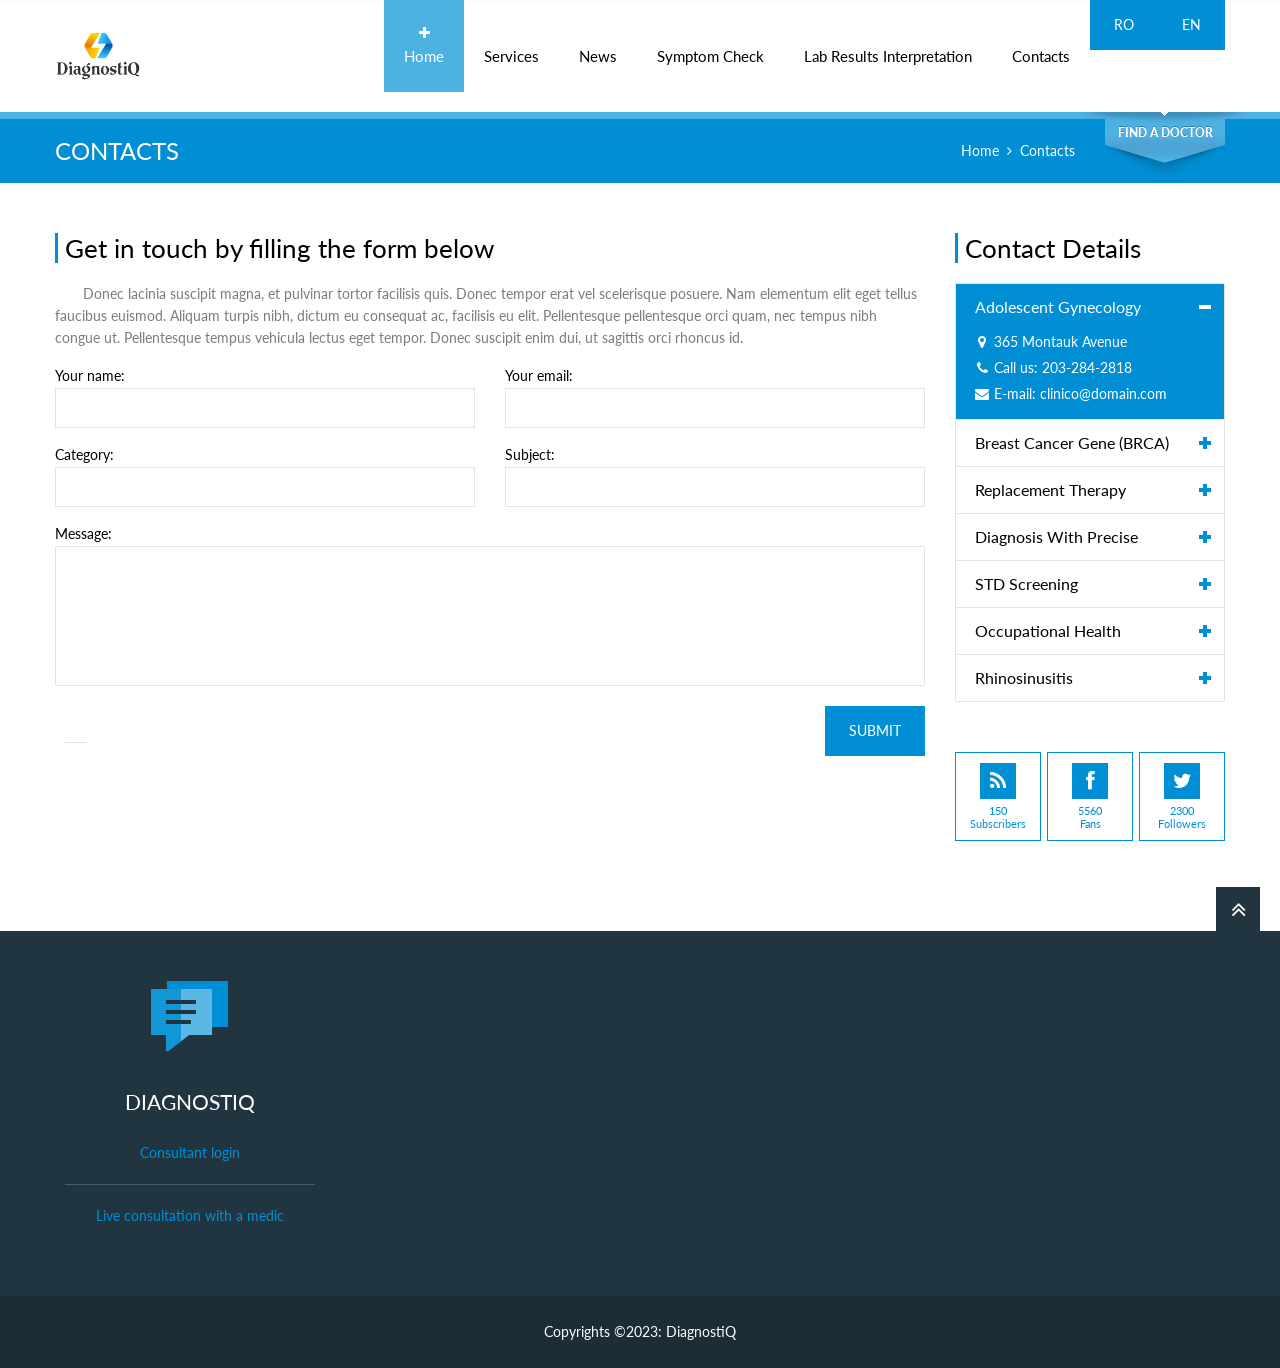
<file: contacts.html>
<!DOCTYPE html>
<html>
	<head>
		<title>DiagnostiQ</title>
		<script src="https://code.jquery.com/jquery-3.6.0.min.js"></script>
		
		<!-- metas -->
		<meta charset="utf-8">
		<meta name="author" content="http://themeforest.net/user/CreativeWS/portfolio">
		<meta name="keywords" content="">
		<meta name="description" content="">
		<meta name="viewport" content="width=device-width, initial-scale=1.0, minimum-scale=1.0">
		<!--/ metas -->
		
		<!-- styles -->
		<link rel="stylesheet" type="text/css" href="css/layerslider.css">
		<link rel="stylesheet" type="text/css" href="css/fullwidth/skin.css">
		<link rel="stylesheet" type="text/css" href="css/font-awesome.css">
		<link rel="stylesheet" type="text/css" href="css/owl.carousel.css">
		<link rel="stylesheet" type="text/css" href="css/jquery.fancybox.css">
		<link rel="stylesheet" type="text/css" href="css/styles.css">
		<link rel="stylesheet" type="text/css" href="css/color-blue.css">
		
		<!--/ styles -->
		<!-- page header -->
		<script>
      	$(function(){
	     $("#header").load("header.html");
	    
	     $("#footer").load("footer.html");
      	});
    	</script>
		<!--[if lt IE 9]><script src="js/html5.js"></script><![endif]-->
	</head>
	
	<body>
		<div class="page">

			<!-- page header -->
			<div id="header"></div>
			<!--/ page header -->
			
			<!-- quick search -->
			<form id="quick-search" class="quick-search">
				<fieldset>
					<legend>Quick Search:</legend>
					
					<input type="text" placeholder="Search by name" id="docname" name="docname" class="ui-autocomplete-input" autocomplete="off">
					
					<select>
						<option value="0">Speciality</option>
						<option value="1">Ophthomologist</option>
						<option value="2">Dermatologist</option>
						<option value="3">Neorologist</option>
						<option value="4">Surgeon</option>
					</select>
					
					<select>
						<option value="0">Locations</option>
						<option value="1">Primary Health Care</option>
						<option value="2">Gynaecological Clinic</option>
						<option value="3">Diagnosis With Precise</option>
						<option value="4">Cardiac Clinic</option>
						<option value="5">General Surgery</option>
					</select>
					
					<button type="submit">Search</button>
					<div class="switcher">
						<button id="quick-search-switcher" type="button">Find a doctor</button>
					</div>
				</fieldset>				
			</form>
			<!--/ quick search -->

			<!-- page title -->
			<section class="page-title">
				<div class="grid-row clearfix">
					<h1>Contacts</h1>
					
					<nav class="bread-crumbs">
						<a href="index.html">Home</a>&nbsp;&nbsp;<i class="fa fa-angle-right"></i>&nbsp;
						<a href="#">Contacts</a>
					</nav>
				</div>
			</section>
			<!--/ page title -->
			
			<!-- page content -->
			<main class="page-content">
		
				
				<div class="grid-row">
					<div class="grid-col grid-col-9">
						<!-- feedback -->
						<article class="feedback">
							<div class="widget-title">Get in touch by filling the form below</div>
										
							<p>Donec lacinia suscipit magna, et pulvinar tortor facilisis quis. Donec tempor erat vel scelerisque posuere. Nam elementum elit eget tellus faucibus euismod. Aliquam turpis nibh, dictum eu consequat ac, facilisis eu elit. Pellentesque pellentesque orci quam, nec tempus nibh congue ut. Pellentesque tempus vehicula lectus eget tempor. Donec suscipit enim dui, ut sagittis orci rhoncus id.</p>
							
							<form action="php/contact-send.php" id="contactform">
								<fieldset>
									<div class="clearfix">
										<div class="input">
											<label>Your name:</label>
											<input type="text" name="name">
										</div>
										<div class="input">
											<label>Your email:</label>
											<input type="text" name="email">
										</div>
									</div>
									<div class="clearfix">
										<div class="input">
											<label>Category:</label>
											<input type="text" name="category">
										</div>
										<div class="input">
											<label>Subject:</label>
											<input type="text" name="subject">
										</div>
									</div>
									<label>Message:</label>
									<textarea rows="6" name="message"></textarea>
									<div class="clearfix captcha">
											<div class="captcha-wrapper">
												<!-- <iframe src="php/capcha.php" class="capcha-frame" name="capcha_image_frame" marginwidth="0" marginheight="0" frameborder="0"></iframe> -->

												<input class="verify" type="text" id="verify" name="verify" />
											</div>
											<button type="submit" class="button" value="Submit">Submit</button>
											
									</div>
								</fieldset>
							</form>							
						</article>
						<!--/ feedback -->
					</div>
					
					<div class="grid-col grid-col-3">						
						<!-- contacts -->
						<section class="widget widget-contacts">
							<div class="widget-title">Contact Details</div>
							<dl>
								<dt class="opened">Adolescent Gynecology</dt>
								<dd>
									<ul>
										<li><i class="fa fa-map-marker"></i>365 Montauk Avenue</li>
										<li><i class="fa fa-phone"></i>Call us: 203-284-2818</li>
										<li><i class="fa fa-envelope"></i>E-mail: clinico@domain.com</li>
									</ul>
								</dd>
								<dt>Breast Cancer Gene (BRCA)</dt>
								<dd>
									<ul>
										<li><i class="fa fa-map-marker"></i>365 Montauk Avenue</li>
										<li><i class="fa fa-phone"></i>Call us: 203-284-2818</li>
										<li><i class="fa fa-envelope"></i>E-mail: clinico@domain.com</li>
									</ul>
								</dd>
								<dt>Replacement Therapy</dt>
								<dd>
									<ul>
										<li><i class="fa fa-map-marker"></i>365 Montauk Avenue</li>
										<li><i class="fa fa-phone"></i>Call us: 203-284-2818</li>
										<li><i class="fa fa-envelope"></i>E-mail: clinico@domain.com</li>
									</ul>
								</dd>
								<dt>Diagnosis With Precise</dt>
								<dd>
									<ul>
										<li><i class="fa fa-map-marker"></i>365 Montauk Avenue</li>
										<li><i class="fa fa-phone"></i>Call us: 203-284-2818</li>
										<li><i class="fa fa-envelope"></i>E-mail: clinico@domain.com</li>
									</ul>
								</dd>
								<dt>STD Screening</dt>
								<dd>
									<ul>
										<li><i class="fa fa-map-marker"></i>365 Montauk Avenue</li>
										<li><i class="fa fa-phone"></i>Call us: 203-284-2818</li>
										<li><i class="fa fa-envelope"></i>E-mail: clinico@domain.com</li>
									</ul>
								</dd>
								<dt>Occupational Health</dt>
								<dd>
									<ul>
										<li><i class="fa fa-map-marker"></i>365 Montauk Avenue</li>
										<li><i class="fa fa-phone"></i>Call us: 203-284-2818</li>
										<li><i class="fa fa-envelope"></i>E-mail: clinico@domain.com</li>
									</ul>
								</dd>
								<dt>Rhinosinusitis</dt>
								<dd>
									<ul>
										<li><i class="fa fa-map-marker"></i>365 Montauk Avenue</li>
										<li><i class="fa fa-phone"></i>Call us: 203-284-2818</li>
										<li><i class="fa fa-envelope"></i>E-mail: clinico@domain.com</li>
									</ul>
								</dd>
							</dl>
						</section>
						<!--/ contacts -->
						
						<!-- follow -->
						<section class="widget widget-follow">
							<ul>
								<li><a href="#"><i class="fa fa-rss"></i>150<br>Subscribers</a></li>
								<li><a href="#"><i class="fa fa-facebook"></i>5560<br>Fans</a></li>
								<li><a href="#"><i class="fa fa-twitter"></i>2300<br>Followers</a></li>
							</ul>
						</section>
						<!--/ follow -->
					</div>
				</div>
			</main>
			<!--/ page content -->

			<!-- page footer -->
			 <div id="footer"></div>
			<!--/ page footer -->
			
			<!-- copyrights -->
			<div class="copyrights">Copyrights ©2023: DiagnostiQ</div>
			<!--/ copyrights -->

		</div>
		
		<!-- scripts -->
		<script type="text/javascript" src="js/jquery.min.js"></script>
		<script type="text/javascript" src="js/jquery-ui.min.js"></script>
		<script type="text/javascript" src="js/jquery.migrate.min.js"></script>
		<script type="text/javascript" src="js/owl.carousel.min.js"></script>
		<script type="text/javascript" src="js/jquery.isotope.min.js"></script>
		<script type="text/javascript" src="js/jquery.fancybox.pack.js"></script>
		<script type="text/javascript" src="js/jquery.fancybox-media.js"></script>
		<script type="text/javascript" src="js/jquery.flot.js"></script>
		<script type="text/javascript" src="js/jquery.flot.pie.js"></script>
		<script type="text/javascript" src="js/jquery.flot.categories.js"></script>
		<script type="text/javascript" src="js/greensock.js"></script>
		<script type="text/javascript" src="js/layerslider.transitions.js"></script>
		<script type="text/javascript" src="js/layerslider.kreaturamedia.jquery.js"></script>

	<!-- Superscrollorama -->		
		<script type="text/javascript" src="js/jquery.superscrollorama.js"></script>
		<script type="text/javascript" src="js/TweenMax.min.js"></script>
		<script type="text/javascript" src="js/TimelineMax.min.js"></script>
	<!--/ Superscrollorama -->
	
		<script type="text/javascript" src="js/jquery.ui.core.min.js"></script>
		<script type="text/javascript" src="js/jquery.ui.widget.min.js"></script>
		<script type="text/javascript" src="js/jquery.ui.tabs.min.js"></script>
		<script type="text/javascript" src="js/jquery-ui-tabs-rotate.js"></script>
		<script type="text/javascript" src="js/jquery.ui.accordion.min.js"></script>
		<script type="text/javascript" src="js/jquery.tweet.js"></script>
	<!-- EASYPIECHART -->
		<script type="text/javascript" src="js/jquery.easypiechart.js"></script>
	<!--/ EASYPIECHART -->
		<script type="text/javascript" src="js/jquery.autocomplete.min.js"></script>
		<script type="text/javascript" src="js/scripts.js"></script>
		<!--/ scripts -->
		
	</body>
</html>
</file>
<file: css/layerslider.css>
/*
	* Style settings of LayerSlider
	*
	* (c) 2011-2013 George Krupa, John Gera & Kreatura Media
	*
	* Plugin web:			http://kreaturamedia.com/
	* Licenses: 			http://codecanyon.net/licenses/
*/



/* Global settings */

.ls-container {
	visibility: hidden;
	position: relative;
}

.ls-lt-container {
	position: absolute;
}

.ls-lt-container,
.ls-lt-container * {
	text-align: left !important;
	direction: ltr !important;
}

.ls-container-fullscreen {
	margin: 0 auto !important;
	padding: 2% !important;
	background: black !important;
	border-radius: 0 !important;
	-moz-border-radius: 0 !important;
	-webkit-border-radius: 0 !important;
	border: none !important;
}

.ls-container-fullscreen .ls-thumbnail-wrapper,
.ls-container-fullscreen .ls-fullscreen,
.ls-container-fullscreen .ls-shadow {
	display: none !important;
}

.ls-overflow-hidden {
	overflow: hidden;
}

.ls-inner {
	position: relative;
	background-position: center center;
	z-index: 2;
}

.ls-loading-container {
	position: absolute !important;
	display: none;
	z-index: 3 !important;
	left: 50% !important;
	top: 50% !important;
}

.ls-loading-indicator {
	margin: 0 auto;
}

.ls-inner,
.ls-slide {
	width: 100%;
	height: 100%;
}

.ls-slide,
.ls-layer {
	position: absolute;
	display: none;
	background-position: center center;
	overflow: hidden;
}

.ls-active,
.ls-animating {
	display: block !important;
}

.ls-slide > * {
	position: absolute;
	line-height: normal;
	margin: 0;
	left: 0;
	top: 0;
}

.ls-slide .ls-bg {
	left: 0px;
	top: 0px;
	transform: none !important;
	-o-transform: none !important;
	-ms-transform: none !important;
	-moz-transform: none !important;
	-webkit-transform: none !important;
}

.ls-yourlogo {
	position: absolute;
	z-index: 99;
}



/* Timers */

.ls-bar-timer {
	position: absolute;
	width: 0;
	height: 2px;
	background: white;
	border-bottom: 2px solid #555;
	opacity: .55;
	filter: alpha(opacity=55);
	z-index: 4;
	top: 0;
}

.ls-circle-timer {
	width: 16px;
	height: 16px;
	position: absolute;
	right: 10px;
	top: 10px;
	z-index: 4;
	opacity: .65;
	filter: alpha(opacity=65);
	display: none;
}

.ls-ct-half {
	background: white;
}

.ls-ct-center {
	background: #444;
}

.ls-ct-left,
.ls-ct-right {
	width: 50%;
	height: 100%;
	overflow: hidden;
}

.ls-ct-left,
.ls-ct-right {
	float: left;
	position: relative;
}

.ls-ct-rotate {
	width: 200%;
	height: 100%;
	position: absolute;
	top: 0;
}

.ls-ct-left .ls-ct-rotate,
.ls-ct-right .ls-ct-hider,
.ls-ct-right .ls-ct-half {
	left: 0;
}

.ls-ct-right .ls-ct-rotate,
.ls-ct-left .ls-ct-hider,
.ls-ct-left .ls-ct-half {
	right: 0;
}

.ls-ct-hider,
.ls-ct-half {
	position: absolute;
	top: 0;
}

.ls-ct-hider {
	width: 50%;
	height: 100%;
	overflow: hidden;
}

.ls-ct-half {
	width: 200%;
	height: 100%;
}

.ls-ct-center {
	width: 50%;
	height: 50%;
	left: 25%;
	top: 25%;
	position: absolute;
}

.ls-ct-half,
.ls-ct-center {
	border-radius: 100px;
	-moz-border-radius: 100px;
	-webkit-border-radius: 100px;
}



/* Navigation */

.ls-bottom-nav-wrapper {
	height: 0;
}

.ls-bottom-slidebuttons {
	text-align: left;
}

.ls-bottom-nav-wrapper,
.ls-below-thumbnails {
	z-index: 2;
	height: 0;
	position: relative;
	text-align: center;
	margin: 0 auto;
}

.ls-below-thumbnails {
	display: none;
	z-index: 6;
}

.ls-bottom-nav-wrapper a,
.ls-nav-prev,
.ls-nav-next {
	outline: none;
}

* .ls-bottom-nav-wrapper *,
* .ls-bottom-nav-wrapper span * {
	direction: ltr !important;
}

.ls-bottom-slidebuttons {
	position: relative;
	z-index: 1000;
}

.ls-bottom-slidebuttons,
.ls-nav-start,
.ls-nav-stop,
.ls-nav-sides {
	position: relative;
}

.ls-nothumb {
	text-align: center !important;
}

.ls-link {
	position: absolute;
	width: 100% !important;
	height: 100% !important;
	left: 0 !important;
	top: 0 !important;
	background-image: url(blank.gif);
}

.ls-slide > a > * {
	background-image: url(blank.gif);
}



/* Embedded videos */

.ls-vpcontainer {
	width: 100%;
	height: 100%;
	position: absolute;
	left: 0;
	top: 0;
}

.ls-videopreview {
	width : 100%;
	height : 100%;
	position : absolute;
	left : 0;
	top : 0;
	cursor : pointer;
}

.ls-playvideo {
	position: absolute;
	left: 50%;
	top: 50%;
	cursor: pointer;
}



/* Thumbnails */

.ls-tn {
	display: none !important;
}

.ls-thumbnail-hover {
	display: none;
	position: absolute;
	left: 0;
}

.ls-thumbnail-hover-inner {
	width: 100%;
	height: 100%;
	position: absolute;
	left: 0;
	top: 0;
	display: none;
}

.ls-thumbnail-hover-bg {
	position: absolute;
	width: 100%;
	height: 100%;
	left: 0;
	top: 0;
}

.ls-thumbnail-hover-img {
	position: absolute;
	overflow: hidden;
}

.ls-thumbnail-hover img {
	max-width: none !important;
	position: absolute;
	display: inline-block;
	visibility: visible !important;
	left: 50%;
	top: 0;
}

.ls-thumbnail-hover span {
	left: 50%;
	top: 100%;
	width: 0;
	height: 0;
	display: block;
	position: absolute;
	border-left-color: transparent !important;
	border-right-color: transparent !important;
	border-bottom-color: transparent !important;
}

.ls-thumbnail-wrapper {
	position: relative;
	width: 100%;
	margin: 0 auto;
	z-index: 4;
}

.ls-thumbnail {
	position: relative;
	margin: 0 auto;
}

.ls-thumbnail-inner,
.ls-thumbnail-slide-container {
	width: 100%;
}

.ls-thumbnail-slide-container {
	overflow: hidden !important;
	position: relative;
}

.ls-touchscroll {
	overflow-x: auto !important;
}

.ls-thumbnail-slide {
	text-align: center;
	white-space: nowrap;
	float: left;
	position: relative;
}

.ls-thumbnail-slide a {
	overflow: hidden;
	display: inline-block;
	width: 0;
	height: 0;
	position: relative;
}

.ls-thumbnail-slide img {
	max-width: none !important;
	max-height: 100% !important;
	height: 100%;
	visibility: visible !important;
}

.ls-shadow {
	display: none;
	position: absolute;
	z-index: 1;
	top: 100%;
	width: 100%;
	left: 0;
	overflow: hidden !important;
	visibility: hidden;
}

.ls-shadow img {
	width: 100% !important;
	height: auto !important;
	position: absolute !important;
	left: 0 !important;
	bottom: 0 !important;
}

.ls-bottom-nav-wrapper,
.ls-thumbnail-wrapper,
.ls-nav-prev,
.ls-nav-next {
	visibility: hidden;
}



/* WP plugin fullwidth */

.ls-wp-fullwidth-container {
	width: 100%;
	position: relative;
}

.ls-wp-fullwidth-helper {
	position: absolute;
}



/* 2D & 3D Layer Transitions */

.ls-overflow-hidden {
	overflow: hidden;
}

.ls-lt-tile {
	position: relative;
	float: left;
	perspective: 1000px;
	-o-perspective: 1000px;
	-ms-perspective: 1000px;
	-moz-perspective: 1000px;
	-webkit-perspective: 1000px;
}

.ls-lt-tile img {
	visibility: visible;
	display: inline-block;
}

.ls-curtiles {
	overflow: hidden;
}

.ls-curtiles,
.ls-nexttiles {
	position: absolute;
	width: 100%;
	height: 100%;
	left: 0;
	top: 0;
}

.ls-curtile, .ls-nexttile {
	overflow: hidden;
	position: absolute;
	width: 100% !important;
	height: 100% !important;
	backface-visibility: hidden;
	-o-backface-visibility: hidden;
	-ms-backface-visibility: hidden;
	-moz-backface-visibility: hidden;
	-webkit-backface-visibility: hidden;
}

.ls-curtile {
	left: 0;
	top: 0;
}

.ls-curtile img,
.ls-nexttile img {
	position: absolute;
	filter: inherit;
}

.ls-3d-container {
	position: relative;
	overflow: visible !important;
}

.ls-3d-box {
	position: absolute;
	top: 50%;
	left: 50%;
	transform-style: preserve-3d;
	-o-transform-style: preserve-3d;
	-ms-transform-style: preserve-3d;
	-moz-transform-style: preserve-3d;
	-webkit-transform-style: preserve-3d;
}

.ls-3d-box div {
	overflow: hidden;
	background: #777;
	margin: 0;
	padding: 0;
	position: absolute;
}



/* Full screen */

.ls-fullscreen {
	position: absolute;
	z-index: 10;
	cursor: pointer;
	display: block;
}



/* Removing all default global styles of WordPress themes */

html * .ls-nav-prev,
html * .ls-nav-next,
html * .ls-container img,
html * .ls-bottom-nav-wrapper a,
html * .ls-container .ls-fullscreen,
body * .ls-nav-prev,
body * .ls-nav-next,
body * .ls-container img,
body * .ls-bottom-nav-wrapper a,
body * .ls-container .ls-fullscreen,
#ls-global * .ls-nav-prev,
#ls-global * .ls-nav-next,
#ls-global * .ls-container img,
#ls-global * .ls-bottom-nav-wrapper a,
#ls-global * .ls-container .ls-fullscreen,
html * .ls-thumbnail a,
body * .ls-thumbnail a,
#ls-global * .ls-thumbnail a {
	transition: none;
	-o-transition: none;
	-ms-transition: none;
	-moz-transition: none;
	-webkit-transition: none;
	line-height: normal;
	outline: none;
	padding: 0;
	border: 0;
}

html * .ls-slide > a,
body * .ls-slide > a,
#ls-global * .ls-slide > a,
html * .ls-slide > h1,
body * .ls-slide > h1,
#ls-global * .ls-slide > h1,
html * .ls-slide > h2,
body * .ls-slide > h2,
#ls-global * .ls-slide > h2,
html * .ls-slide > h3,
body * .ls-slide > h3,
#ls-global * .ls-slide > h3,
html * .ls-slide > h4,
body * .ls-slide > h4,
#ls-global * .ls-slide > h4,
html * .ls-slide > h5,
body * .ls-slide > h5,
#ls-global * .ls-slide > h5,
html * .ls-slide > p,
body * .ls-slide > p,
#ls-global * .ls-slide > p,
html * .ls-slide > div,
body * .ls-slide > div,
#ls-global * .ls-slide > div,
html * .ls-slide > span,
body * .ls-slide > span,
#ls-global * .ls-slide > span,
html * .ls-slide > *,
body * .ls-slide > *,
#ls-global * .ls-slide > * {
	transition: none;
	-o-transition: none;
	-ms-transition: none;
	-moz-transition: none;
	-webkit-transition: none;
}

html * .ls-slide > *,
body * .ls-slide > *,
#ls-global * .ls-slide > * {
	margin: 0;
}

html * .ls-container img,
body * .ls-container img,
#ls-global * .ls-container img {
	background: none !important;
	min-width: 0 !important;
	max-width: none !important;
	border-radius: 0;
	box-shadow: none;
	border: 0;
	padding: 0;
}

/*html * .ls-thumbnail a img,
body * .ls-thumbnail a img,
#ls-global * .ls-thumbnail a img {
	min-width: 100% !important;
}
*/

html * .ls-wp-container .ls-slide > *,
body * .ls-wp-container .ls-slide > *,
#ls-global * .ls-wp-container .ls-slide > * {
	line-height: normal;
	outline: none;
	padding: 0;
	margin: 0;
	border: 0;
}

html * .ls-wp-container .ls-slide > a > *,
body * .ls-wp-container .ls-slide > a > *,
#ls-global * .ls-wp-container .ls-slide > a > * {
	margin: 0;
}

html * .ls-wp-container .ls-slide > a,
body * .ls-wp-container .ls-slide > a,
#ls-global * .ls-wp-container .ls-slide > a {
	text-decoration: none;
}

.ls-wp-fullwidth-container,
.ls-wp-fullwidth-helper,
.ls-container,
.ls-container * {
	box-sizing: content-box !important;
	-moz-box-sizing: content-box !important;
	-webkit-box-sizing: content-box !important;
}

html * .ls-yourlogo,
body * .ls-yourlogo,
#ls-global * .ls-yourlogo {
	margin: 0;
}

html * .ls-tn,
body * .ls-tn,
#ls-global * .ls-tn {
	display: none;
}

.site {
	overflow: visible !important;
}



/* Style of LayerSlider Debug Console */

.ls-debug-console * {
	margin: 0 !important;
	padding: 0 !important;
	border: 0 !important;
	color: white !important;
	text-shadow: none !important;
	font-family: "HelveticaNeue-Light", "Helvetica Neue Light", Helvetica, Arial, sans-serif !important;
	line-height: normal !important;
	-webkit-font-smoothing: antialiased !important;
	text-align: left !important;
	font-style: normal !important;
}

.ls-debug-console h1 {
	padding-top: 10px !important;
	font-size: 17px !important;
	font-weight: bold !important;
}

.ls-debug-console h1:first-child {
	padding-top: 0 !important;
}

.ls-debug-console ul {
	padding-top: 10px !important;
	list-style: none !important;
}

.ls-debug-console li {
	margin-left: 10px !important;
	font-size: 13px !important;
	position: relative !important;
	font-weight: normal !important;
}

html * .ls-debug-console li ul,
body * .ls-debug-console li ul,
#ls-global * .ls-debug-console li ul {
	display: none;
	width: 260px;
	left: -10px;
}

.ls-debug-console li ul {
	position: absolute !important;
	bottom: 100% !important;
	padding: 10px 10px 10px 0 !important;
	background: white !important;
	border-radius: 10px !important;
	box-shadow: 0 0 20px black !important;
}

html * .ls-debug-console li:hover ul,
body * .ls-debug-console li:hover ul,
#ls-global * .ls-debug-console li:hover ul {
	display: block;
}

.ls-debug-console li ul * {
	color: black !important;
}

.ls-debug-console a {
	text-decoration: none !important;
	border-bottom: 1px dotted white !important;
}

.ls-error {
	border-radius: 5px !important;
	-moz-border-radius: 5px !important;
	-wenkit-border-radius: 5px !important;
	background: white !important;
	height: auto !important;
	width: auto !important;
	color: white !important;
	padding: 20px 40px 30px 80px !important;
	position: relative !important;
	box-shadow: 0 2px 20px -5px black;
}

.ls-error p {
	line-height: normal !important;
	text-shadow: none !important;
	margin: 0 !important;
	padding: 0 !important;
	border: 0 !important;
	text-align: justify !important;
	font-family: Arial, sans-serif !important;
}

.ls-error .ls-error-title {
	line-height: 40px !important;
	color: red !important;
	font-weight: bold !important;
	font-size: 16px !important;
}

.ls-error .ls-error-text {
	color: #555 !important;
	font-weight: normal !important;
	font-size: 13px !important;
}

.ls-error .ls-exclam {
	width: 40px !important;
	height: 40px !important;
	position: absolute !important;
	left: 20px !important;
	top: 20px !important;
	border-radius: 50px !important;
	-moz-border-radius: 50px !important;
	-webkit-border-radius: 50px !important;
	font-size: 30px !important;
	font-weight: bold !important;
	color: white !important;
	line-height: 40px !important;
	background: red !important;
	text-align: center !important;
}



/* GPU Hardware Acceleration */

html * .ls-container .ls-shadow,
html * .ls-container .ls-slide > *,
html * .ls-container .ls-fullscreen,
html * .ls-container .ls-3d-container,
html * .ls-container .ls-lt-container,
html * .ls-container .ls-lt-container *,
html * .ls-container .ls-thumbnail-wrapper,
html * .ls-container .ls-bottom-nav-wrapper,
body * .ls-container .ls-shadow,
body * .ls-container .ls-slide > *,
body * .ls-container .ls-fullscreen,
body * .ls-container .ls-3d-container,
body * .ls-container .ls-lt-container,
body * .ls-container .ls-lt-container *,
body * .ls-container .ls-thumbnail-wrapper,
body * .ls-container .ls-bottom-nav-wrapper,
#ls-global * .ls-container .ls-shadow,
#ls-global * .ls-container .ls-slide > *,
#ls-global * .ls-container .ls-fullscreen,
#ls-global * .ls-container .ls-3d-container,
#ls-global * .ls-container .ls-lt-container,
#ls-global * .ls-container .ls-lt-container *,
#ls-global * .ls-container .ls-thumbnail-wrapper,
#ls-global * .ls-container .ls-bottom-nav-wrapper,
.ls-gpuhack {
	transform: translate3d(0, 0, 0);
	-o-transform: translate3d(0, 0, 0);
	-ms-transform: translate3d(0, 0, 0);
	-moz-transform: translate3d(0, 0, 0);
	-webkit-transform: translate3d(0, 0, 0);
}

.ls-videohack {
	transform: none !important;
	-o-transform: none !important;
	-ms-transform: none !important;
	-moz-transform: none !important;
	-webkit-transform: none !important;
	transform-origin: none !important;
	-o-transform-origin: none !important;
	-ms-transform-origin: none !important;
	-moz-transform-origin: none !important;
	-webkit-transform-origin: none !important;
}

.ls-oldiepnghack {
	filter: none !important;
}

.ls-gpuhack {
	width: 100% !important;
	height: 100% !important;
}


html * .ls-container .ls-webkit-hack,
body * .ls-container .ls-webkit-hack,
#ls-global * .ls-container .ls-webkit-hack {
	width: 100%;
	height: 100%;
	position: absolute;
	left: 0;
	top: 0;
	z-index: 1;
}

/* GPU */

@media (transform-3d), (-o-transform-3d), (-ms-transform-3d), (-moz-transform-3d), (-webkit-transform-3d) {
	#ls-test3d {
		position: absolute;
		left: 9px;
		height: 3px;
	}
}
</file>
<file: css/fullwidth/skin.css>
/* LayerSlider Full Width Skin */



.ls-fullwidth .ls-playvideo {
	width: 50px;
	height: 50px;
	margin-left: -25px;
	margin-top: -25px;
}

.ls-fullwidth .ls-playvideo,
.ls-fullwidth .ls-nav-sides,
.ls-fullwidth .ls-bottom-slidebuttons a,
.ls-fullwidth .ls-nav-prev,
.ls-fullwidth .ls-nav-next,
.ls-fullwidth .ls-nav-start,
.ls-fullwidth .ls-nav-stop,
.ls-fullwidth .ls-fullscreen,
.ls-fullwidth .ls-loading-container {
	background-image: url(skin.png);	
}

.ls-fullwidth .ls-playvideo {
	background-position: -300px -150px;
}

.ls-fullwidth .ls-playvideo:hover,
.ls-fullwidth .ls-vpcontainer:hover .ls-playvideo {
	background-position: -375px -150px;
}

.ls-fullwidth .ls-nav-prev {
	background-position: 0px 0px;
}

.ls-fullwidth .ls-nav-prev:hover {
	background-position: 0px -75px;
}

.ls-fullwidth .ls-nav-next {
	background-position: -150px 0px;
}

.ls-fullwidth .ls-nav-next:hover {
	background-position: -150px -75px;
}

.ls-fullwidth .ls-nav-start {
	background-position: -300px 0px;
}

.ls-fullwidth .ls-nav-start:hover,
.ls-fullwidth .ls-nav-start-active {
	background-position: -300px -75px;
}

.ls-fullwidth .ls-nav-stop {
	background-position: -450px 0px;
}

.ls-fullwidth .ls-nav-stop:hover,
.ls-fullwidth .ls-nav-stop-active {
	background-position: -450px -75px;
}

.ls-fullwidth .ls-bottom-slidebuttons a {
	background-position: 0px -150px;
}

.ls-fullwidth .ls-bottom-slidebuttons a.ls-nav-active,
.ls-fullwidth .ls-bottom-slidebuttons a:hover {
	background-position: -75px -150px;
}

.ls-fullwidth .ls-nav-sideleft {
	background-position: -150px -150px;	
}

.ls-fullwidth .ls-nav-sideright {
	background-position: -225px -150px;	
}



.ls-fullwidth .ls-nav-prev,
.ls-fullwidth .ls-nav-next {
	width: 40px;
	height: 40px;
	z-index: 10000;
	top: 50%;
	margin-top: -20px;	
	position: absolute;
}

.ls-fullwidth .ls-nav-prev {
	left: 10px;	
}

.ls-fullwidth .ls-nav-next {
	right: 10px;	
}



.ls-fullwidth .ls-bottom-slidebuttons,
.ls-fullwidth .ls-bottom-slidebuttons a,
.ls-fullwidth .ls-nav-start,
.ls-fullwidth .ls-nav-stop,
.ls-fullwidth .ls-nav-sides {
	height: 20px;
}

.ls-fullwidth .ls-bottom-slidebuttons,
.ls-fullwidth .ls-bottom-slidebuttons a,
.ls-fullwidth .ls-nav-start,
.ls-fullwidth .ls-nav-stop,
.ls-fullwidth .ls-nav-sides {
	display: inline-block;
}

.ls-fullwidth .ls-bottom-slidebuttons,
.ls-fullwidth .ls-nav-start,
.ls-fullwidth .ls-nav-stop,
.ls-fullwidth .ls-nav-sides {
	top: -30px;
}

.ls-fullwidth .ls-nav-start,
.ls-fullwidth .ls-nav-stop {
	width: 25px;
}

.ls-fullwidth .ls-bottom-slidebuttons a {
	width: 20px;
}

.ls-fullwidth .ls-nav-sides {
	width: 0px;	
}



.ls-fullwidth .ls-thumbnail-hover {
	bottom: 30px;
	padding: 2px;
	margin-left: 1px;
}

.ls-fullwidth .ls-thumbnail-hover-bg {
	background: #eee;
}

.ls-fullwidth .ls-thumbnail-hover span {
	border: 5px solid #eee;
	margin-left: -5px;
}



.ls-fullwidth .ls-thumbnail {
	top: 10px;
}

.ls-fullwidth .ls-thumbnail-inner {
	padding: 2px;
	margin-left: -2px;
	background: #fff;
}

.ls-fullwidth .ls-thumbnail-slide a {
	margin-right: 2px;
}

.ls-fullwidth .ls-nothumb {
	background: #eee;
}



.ls-fullwidth .ls-loading-container {
	width: 40px;
	height: 40px;
	margin-left: -20px;
	margin-top: -20px;
	background-position: -450px -150px;	
}

.ls-fullwidth .ls-loading-indicator {
	width: 22px;
	height: 22px;
	margin-top: 9px;
	background-image: url(loading.gif);	
}



.ls-fullwidth .ls-fullscreen {
	width: 30px;
	height: 30px;
	right: 10px;
	top: 10px;
	background-position: -525px -150px;
}

.ls-fullwidth .ls-fullscreen:hover {
	background-position: -525px -190px;
}
</file>
<file: css/styles.css>
/*-----------------------------------------------------------------------------------

  Template Name: Clinico - Responsive Medical and Health Template  
  Template URI: http://themeforest.net/user/CreativeWS/portfolio
  Description: Clinico is a powerful multipurpose responsive template suitable for medical and health related businesses. Its fresh and clean design makes it applicable for corporate websites, personal blogs, product-oriented sites as well.
  Author: Creative Web Solutions 
  Author URI: http://creaws.com
  
-----------------------------------------------------------------------------------

-- General
  -- fonts
  -- COMPOSER
  -- defaults
  -- forms
  -- buttons
  -- page
  -- grid
  -- typography
  -- clearfix
-- Plugins
  -- isotope
  -- owl carousel
-- HEADER
  -- layout
  -- logo
  -- main nav
  -- mobile main nav
  -- quick search
-- CONTENT
  -- layout
  -- page title
  -- slider
  -- benefits
  -- services
  -- news
  -- photo tour
  -- Services Carousel
  -- Features unlimited color
  -- page-404
  -- Retina ready and responsive
  -- captcha
  -- blog post
  -- comments
  -- add comment
  -- doctors
  -- doctors carousel
  -- timetable
  -- map
  -- feedback
-- ELEMENTS
  -- text
  -- accordion
  -- buttons
  -- callout
  -- capitalized
  -- chart graph
  -- dividers
  -- icons
  -- messages
  -- milestone
  -- pricing table
  -- progress bar
  -- services
  -- news
  -- location
  -- recent posts
  -- work time
  -- copyrights
-- ANIMATIONS
  -- slide up





*/

/*************************************************************************/

/**/
/* fonts */
/**/

@import url(http://fonts.googleapis.com/css?family=Lato:300,400,700,900,400italic&subset=latin,latin-ext);


/**/
/* COMPOSER */
/**/
/* Grid with fluid columns */
.vc_row-fluid {
  width: 100%;
  *zoom: 1;
  -ms-box-sizing:border-box;
  -webkit-box-sizing: border-box;
  -moz-box-sizing: border-box;
  box-sizing: border-box;
}
.vc_row-fluid:before,
.vc_row-fluid:after {
  display: table;
  content: "";
}
.vc_row-fluid:after {
  clear: both;
}
.vc_row-fluid [class*="vc_span"] {
  display: block;
  width: 100%;
  min-height: 5px;
  -webkit-box-sizing: border-box;
  -moz-box-sizing: border-box;
  -ms-box-sizing: border-box;
  box-sizing: border-box;
  float: left;
  margin-left: 2.5%;
}
.vc_row-fluid [class*="vc_span"]:first-child {
  margin-left: 0;
}
.vc_row-fluid .vc_span12,
.wpb_teaser_grid.wpb_carousel .vc_span12 {
  width: 100%;
}
.vc_row-fluid .vc_span11 {
  width: 91.45833333333334%;
}
.vc_row-fluid .vc_span10 {
  width: 82.91666666666667%;
}
.vc_row-fluid .vc_span9 {
  width: 74.375%;
}
.vc_row-fluid .vc_span8 {
  width: 65.83333333333334%;
}
.vc_row-fluid .vc_span7 {
  width: 57.29166666666667%;
}
.vc_row-fluid .vc_span6,
.wpb_teaser_grid.wpb_carousel .vc_span6 {
  width: 48.75%;
}
.vc_row-fluid .vc_span5 {
  width: 40.208333333333336%;
}
.vc_row-fluid .vc_span4,
.wpb_teaser_grid.wpb_carousel .vc_span4 {
  width: 31.666666666666668%;
}
.vc_row-fluid .vc_span3,
.wpb_teaser_grid.wpb_carousel .vc_span3 {
  width: 23.125%;
}
.vc_row-fluid .vc_span2 {
  width: 14.583333333333334%;
}
.vc_row-fluid .vc_span1 {
  width: 6.041666666666667%;
}
.vc_row-fluid > .wpb_column > .wpb_wrapper .wpb_content_element:last-child {
  margin-bottom: 0;
}
@media screen and (min-resolution:300dpi) and (max-width:960px){
  [class*="vc_span"]{
    width:100% !important;
    margin-left:0 !important;
  }
  .vc_row-fluid [class*="vc_span"]+[class*="vc_span"]{
    margin-top:50px;
  }
}
@media screen and (max-width:767px){
  [class*="vc_span"]{
    width:100% !important;
    margin-left:0 !important;
  }
  .vc_row-fluid [class*="vc_span"]+[class*="vc_span"]{
    margin-top:50px;
  } 
}
.wpb_content_element .wpb_tour_tabs_wrapper .wpb_tabs_nav a,
.wpb_content_element .wpb_accordion_header a {
  border-bottom: none;
  text-decoration: none;
  display: block;
  padding: 0.5em 1em;
}
.wpb_content_element .wpb_tour_tabs_wrapper .wpb_tab > .wpb_content_element:last-child,
.wpb_content_element .wpb_accordion_wrapper .wpb_accordion_content > .wpb_content_element:last-child,
.wpb_content_element .wpb_tour_tabs_wrapper .wpb_tab .vc_row-fluid:last-child > div > div.wpb_wrapper .wpb_content_element:last-child,
.wpb_content_element .wpb_accordion_wrapper .wpb_accordion_content .vc_row-fluid:last-child > div > div.wpb_wrapper .wpb_content_element:last-child {
  margin-bottom: 0;
}
.wpb_button {
  display: inline-block;
  *display: inline;
  /* IE7 inline-block hack */

  *zoom: 1;
  padding: 4px 10px 4px;
  margin-bottom: 0;
  margin-top: 0;
  font-size: 13px;
  line-height: 18px;
  *line-height: 20px;
  color: #333333;
  text-align: center;
  text-shadow: 0 1px 1px rgba(255, 255, 255, 0.75);
  vertical-align: middle;
  cursor: pointer;
  background-color: #f7f7f7;
  border: 1px solid #cccccc;
  *border: 0;
  border-bottom-color: #b3b3b3;
  -webkit-border-radius: 2px;
  -moz-border-radius: 2px;
  border-radius: 2px;
  *margin-left: .3em;
}
.vc_row-fluid,
.wpb_content_element,
ul.wpb_thumbnails-fluid > li,
.last_toggle_el_margin,
.wpb_button {
  margin-bottom: 30px;
}
button.wpb_btn-large,
span.wpb_btn-large {
  padding: 9px 14px;
  font-size: 15px;
  line-height: normal;
  -webkit-border-radius: 2px;
  -moz-border-radius: 2px;
  border-radius: 2px;
}
button.wpb_btn-large [class^="icon-"],
span.wpb_btn-large [class^="icon-"] {
  margin-top: 1px;
}
button.wpb_btn-small,
span.wpb_btn-small {
  padding: 5px 9px;
  font-size: 11px;
  line-height: 16px;
}
button.wpb_btn-small [class^="icon-"],
span.wpb_btn-small [class^="icon-"] {
  margin-top: -1px;
}
button.wpb_btn-mini,
span.wpb_btn-mini {
  padding: 2px 6px;
  font-size: 11px;
  line-height: 14px;
}
.wpb_call_to_action .wpb_button, .detailed-services .wpb_button{
  margin: 0;
  -ms-box-sizing:border-box;
  -webkit-box-sizing: border-box;
  -moz-box-sizing: border-box;
  box-sizing: border-box;
}
.cta_align_left .wpb_button {
  float: left;
}
.cta_align_right .wpb_button {
  float: right;
}
.cta_align_left .wpb_call_text,
.cta_align_right .wpb_call_text {
  width: 70%;
  float: left;
  clear: none;
}
.wpb_call_to_action .wpb_call_text,
#content .wpb_call_to_action .wpb_call_text {
  margin: 0;
  padding-top: 0;
}
/*** Pie chart **/
.vc_pie_chart {
  z-index: 0;
  text-align: center;
}
.vc_pie_chart .vc_pie_wrapper {
  position: relative;
  margin: 0 auto;
}
.vc_pie_chart canvas {
  position: relative;
  z-index: 1;
}
.vc_pie_chart .vc_pie_chart_value {
  font-size: 200%;
  position: absolute;
  top: 0;
  left: 0;
  display: block;
  width: 100%;
  height: 100%;
  text-align: center;
}
.vc_pie_chart[data-pie-color="wpb_button"] .vc_pie_chart_back {
  border-color: #f7f7f7;
}
.vc_pie_chart[data-pie-color="btn-primary"] .vc_pie_chart_back {
  border-color: #0088cc;
}
.vc_pie_chart[data-pie-color="btn-info"] .vc_pie_chart_back {
  border-color: #58b9da;
}
.vc_pie_chart[data-pie-color="btn-success"] .vc_pie_chart_back {
  border-color: #6ab165;
}
.vc_pie_chart[data-pie-color="btn-warning"] .vc_pie_chart_back {
  border-color: #ff9900;
}
.vc_pie_chart[data-pie-color="btn-danger"] .vc_pie_chart_back {
  border-color: #ff675b;
}
.vc_pie_chart[data-pie-color="btn-inverse"] .vc_pie_chart_back {
  border-color: #555555;
}
.vc_pie_chart_back {
  display: block;
  position: absolute;
  width: 100%;
  height: 100%;
  top: 0;
  left: 0;
  border: 6px solid #f7f7f7;
  border-radius: 999px;
  border-radius: 50%;
  opacity: 0.3;
  filter: alpha(opacity=30);
  -webkit-box-sizing: border-box;
  -moz-box-sizing: border-box;
  -ms-box-sizing: border-box;
  box-sizing: border-box;
}

.chart-pie{
  position: relative;
  width:250px;
  height:250px;
  display:inline-block;
  margin-right:30px;
}
.chart-pie:before,.chart-pie:after{
  position:absolute;
  content:"";
}
.chart-pie.type-2:before{
  width:100px;
  height:100px;
  border-radius:50px;
  position:absolute;
  content:"";
  background:#fff;
  z-index:1;
  left:75px;
  top:75px;
}
.chart-pie.type-3:before{
  width:24px;
  height:24px;
  border-radius:12px;
  left:113px;
  top:113px;
  background:#fff;
  z-index:1;
}
.chart-pie.type-3:after{
  width:12px;
  height:12px;
  border-radius:6px;
  left:119px;
  top:119px;
  background:#008fd5;
  z-index:2;
}
/* Progress bar
---------------------------------------------------------- */
.vc_progress_bar .vc_label{
    line-height:1.5 !important;
    vertical-align: middle;
  }
.vc_progress_bar .vc_single_bar {
  background: #f7f7f7;
  position: relative;
  margin-bottom: 11.666666666666666px;
  -webkit-box-shadow: 0 1px 2px rgba(0, 0, 0, 0.1) inset;
  -moz-box-shadow: 0 1px 2px rgba(0, 0, 0, 0.1) inset;
  box-shadow: 0 1px 2px rgba(0, 0, 0, 0.1) inset;
  -webkit-border-radius: 3px;
  -moz-border-radius: 3px;
  border-radius: 3px;
}
.vc_progress_bar .vc_single_bar:last-child {
  margin-bottom: 0;
}
.vc_progress_bar .vc_single_bar .vc_label {
  display: block;
  padding: 0.5em 1em;
  position: relative;
  z-index: 1;
}
.vc_progress_bar .vc_single_bar.bar_blue .vc_bar {
  background-color: #0074CC;
}
.vc_progress_bar .vc_single_bar.bar_blue .vc_label {
  color: #ffffff;
  text-shadow: 0 -1px 0 rgba(0, 0, 0, 0.25);
}
.vc_progress_bar .vc_single_bar.bar_turquoise .vc_bar {
  background-color: #49afcd;
}
.vc_progress_bar .vc_single_bar.bar_turquoise .vc_label {
  color: #ffffff;
  text-shadow: 0 -1px 0 rgba(0, 0, 0, 0.25);
}
.vc_progress_bar .vc_single_bar.bar_green .vc_bar {
  background-color: #5bb75b;
}
.vc_progress_bar .vc_single_bar.bar_green .vc_label {
  color: #ffffff;
  text-shadow: 0 -1px 0 rgba(0, 0, 0, 0.25);
}
.vc_progress_bar .vc_single_bar.bar_orange .vc_bar {
  background-color: #faa732;
}
.vc_progress_bar .vc_single_bar.bar_orange .vc_label {
  color: #ffffff;
  text-shadow: 0 -1px 0 rgba(0, 0, 0, 0.25);
}
.vc_progress_bar .vc_single_bar.bar_red .vc_bar {
  background-color: #da4f49;
}
.vc_progress_bar .vc_single_bar.bar_red .vc_label {
  color: #ffffff;
  text-shadow: 0 -1px 0 rgba(0, 0, 0, 0.25);
}
.vc_progress_bar .vc_single_bar.bar_black .vc_bar {
  background-color: #414141;
}
.vc_progress_bar .vc_single_bar.bar_black .vc_label {
  color: #ffffff;
  text-shadow: 0 -1px 0 rgba(0, 0, 0, 0.25);
}
.vc_progress_bar .vc_single_bar .vc_bar {
  display: block;
  position: absolute;
  height: 100%;
  background-color: #e0e0e0;
  width: 0%;
  top: 0;
  left: 0;
  -webkit-border-radius: 3px;
  -moz-border-radius: 3px;
  border-radius: 3px;
  -webkit-transition:width 0.01 linear;
  transition:width 0.01 linear;
}
@media screen and (max-width:479px){
  .vc_progress_bar .vc_label{
    display:block !important;
    margin-top:20px !important;
    padding-top:0px !important;
    left:0 !important;
    width:100% !important;
    overflow:hidden !important;
    text-align:center !important;
  }
  .vc_progress_bar .vc_single_bar{
    margin-bottom:60px !important;
    height:auto !important;
    margin-left: 0 !important;
    overflow:visible !important;
  }
  .vc_progress_bar.vc_progress_bar_alt .vc_single_bar{
    margin-bottom:45px !important;   
  }
  .vc_single_bar:last-child,.vc_progress_bar_alt .vc_single_bar:last-child{
    margin-bottom:0 !important;
  }
  .vc_progress_bar .vc_bar{
    height:20px !important;
  }
}
.vc_progress_bar .vc_single_bar .vc_bar.striped {
  background-image: -webkit-gradient(linear, 0 100%, 100% 0, color-stop(0.25, rgba(255, 255, 255, 0.15)), color-stop(0.25, transparent), color-stop(0.5, transparent), color-stop(0.5, rgba(255, 255, 255, 0.15)), color-stop(0.75, rgba(255, 255, 255, 0.15)), color-stop(0.75, transparent), to(transparent));
  background-image: -webkit-linear-gradient(45deg, rgba(255, 255, 255, 0.15) 25%, transparent 25%, transparent 50%, rgba(255, 255, 255, 0.15) 50%, rgba(255, 255, 255, 0.15) 75%, transparent 75%, transparent);
  background-image: -moz-linear-gradient(45deg, rgba(255, 255, 255, 0.15) 25%, transparent 25%, transparent 50%, rgba(255, 255, 255, 0.15) 50%, rgba(255, 255, 255, 0.15) 75%, transparent 75%, transparent);
  background-image: -o-linear-gradient(45deg, rgba(255, 255, 255, 0.15) 25%, transparent 25%, transparent 50%, rgba(255, 255, 255, 0.15) 50%, rgba(255, 255, 255, 0.15) 75%, transparent 75%, transparent);
  background-image: linear-gradient(45deg, rgba(255, 255, 255, 0.15) 25%, transparent 25%, transparent 50%, rgba(255, 255, 255, 0.15) 50%, rgba(255, 255, 255, 0.15) 75%, transparent 75%, transparent);
  -webkit-background-size: 40px 40px;
  -moz-background-size: 40px 40px;
  -o-background-size: 40px 40px;
  background-size: 40px 40px;
}
.vc_progress_bar .vc_single_bar .vc_bar.animated {
  -webkit-animation: progress-bar-stripes 2s linear infinite;
  -moz-animation: progress-bar-stripes 2s linear infinite;
  -ms-animation: progress-bar-stripes 2s linear infinite;
  -o-animation: progress-bar-stripes 2s linear infinite;
  animation: progress-bar-stripes 2s linear infinite;
}
@-webkit-keyframes progress-bar-stripes {
  from {
    background-position: 40px 0;
  }
  to {
    background-position: 0 0;
  }
}
@-moz-keyframes progress-bar-stripes {
  from {
    background-position: 40px 0;
  }
  to {
    background-position: 0 0;
  }
}
@-ms-keyframes progress-bar-stripes {
  from {
    background-position: 40px 0;
  }
  to {
    background-position: 0 0;
  }
}
@-o-keyframes progress-bar-stripes {
  from {
    background-position: 0 0;
  }
  to {
    background-position: 40px 0;
  }
}
@keyframes progress-bar-stripes {
  from {
    background-position: 40px 0;
  }
  to {
    background-position: 0 0;
  }
}
.wpb_tabs .wpb_tabs_nav li {
  float: left;
  margin: 0 1px 0 0;
}
.wpb_tour .wpb_tabs_nav {
  float: left;
  width: 31.666666666666668%;
}
.wpb_tour .wpb_tour_tabs_wrapper .wpb_tab {
  -ms-box-sizing:border-box;
  -webkit-box-sizing: border-box;
  -moz-box-sizing: border-box;
  box-sizing: border-box;
  border: none;
  float: left;
  width: 68.33333333333333%;
  padding: 0 0 0 21.739130434782606px;
}
.wpb_toggle_content {
  display: none;
  overflow: hidden;
  padding: 0px 0px 0px 25px;
  margin-top: 1em;
}
.wpb_toggle{
  cursor:pointer;
}
/* Twitter
---------------------------------------------------------- */
#content .wpb_twitter_widget ul.tweet_list,
.wpb_twitter_widget ul.tweet_list {
  margin: 0;
  padding: 0;
}
#content .wpb_twitter_widget ul.tweet_list li,
.wpb_twitter_widget ul.tweet_list li {
  border-bottom: 1px solid #f7f7f7;
  margin: 0 0 1em 0;
  padding-bottom: 1em;
  background-image: none;
  list-style: none !important;
}
#content .wpb_twitter_widget ul.tweet_list li:after,
.wpb_twitter_widget ul.tweet_list li:after,
#content .wpb_twitter_widget ul.tweet_list li:before,
.wpb_twitter_widget ul.tweet_list li:before {
  display: none !important;
}
.wpb_twitter_widget .tweet_time {
  display: block;
  color: #f7f7f7;
  font-size: 80%;
}
.wpb_twitter_widget p.twitter_follow_button_wrap {
  margin-bottom: 0;
  font-size: 80%;
}
.wpb_twitter_widget .twitter_follow_button {
  background-image: url(../images/twitter_bird.png);
  background-position: left center;
  background-repeat: no-repeat;
  padding-left: 25px;
  display: inline-block;
  min-height: 16px;
}
.wpb_alert p:last-child,
#content .wpb_alert p:last-child,
.wpb_text_column p:last-child,
.wpb_text_column *:last-child,
#content .wpb_text_column p:last-child,
#content .wpb_text_column *:last-child,
.wpb_toggle_content p:last-child {
  margin-bottom: 0;
}
/* COMPOSER */

/**/
/* defaults */
/**/

html, body, iframe, header, footer, main, aside, nav, section, article, div,
h1, h2, h3, h4, h5, h6, p, dl, dt, dd, ul, ol, li, hr, blockquote, pre,
a, address, del, em, strong, sub, sup, figure, figcaption, img,
form, fieldset, legend, label, input, select, textarea, button,
table, thead, tbody, tfoot, tr, th, td {
  margin: 0;
  padding: 0;
  border: 0;
  outline: none;
  background: none;
  font-size: 100%;
  font: inherit;
  vertical-align: baseline;
}
html, body, iframe, header, footer, main, aside, nav, section, article, div,
h1, h2, h3, h4, h5, h6, p, dl, dt, dd, ul, ol, li, hr, blockqoute, pre, figure, figcaption,
form, fieldset, legend, label, input, select, textarea, button {
  display: block;
}
html, body {
  -webkit-text-size-adjust: none;
}
dl, dt, dd, ul, ol, li {
  list-style: none;
}
table {
  width: 100%;
  border-collapse: collapse;
  border-spacing: 0;
}
a, button {
  cursor: pointer;
}

p {
  text-indent:2em;
}
 
.services p,
.wpb_accordion p,
.widget p, 
.wpb_tabs p,
.wpb_toggle_content p,
.latest-tweets p,
p.capitalized {
  text-indent:initial;
}

.services h2{
  font-size: 35px;
  font-weight: 900;
}

.services .text-big{
  padding-top: 35px;
  font-size: 22px;
}

html, body {
  background: #f2f2f2;
  font: 400 14px/1.55 Lato, Helvetica, Arial, sans-serif;
  color: #7c7c7c;
}
a {
  text-decoration: none;
  -o-transition: border 0.3s, background 0.3s, color 0.3s;
  -ms-transition: border 0.3s, background 0.3s, color 0.3s;
  -moz-transition: border 0.3s, background 0.3s, color 0.3s;
  -webkit-transition: border 0.3s, background 0.3s, color 0.3s;
}
a:hover {
  color: #000;
}
.page {
  background: #fff;
  opacity: 1;
}


/**/
/* forms */
/**/
input::-moz-placeholder {
  color: #aeaeae;
}
input::-webkit-input-placeholder {
  color: #aeaeae;
}
select,
textarea,
input[type="url"],
input[type="tel"],
input[type="text"],
input[type="email"],
input[type="password"] {
  width: 100%;
  height: 40px;
  padding: 9px 10px;
  border: 1px solid #e3e3e3;
  border-radius: 0;
  background: #fff;
  font-size: 14px;
  line-height: 20px;
  color: #333;
  -ms-box-sizing:border-box;
  box-sizing: border-box;
  -moz-box-sizing: border-box;
  -webkit-appearance: none;
}
select {
  background-image: url(../img/select.png);
  background-position: 100% 50%;
  background-repeat: no-repeat;
}
@-moz-document url-prefix() {
  select {
    padding-right: 0;
    background-image: none !important;
    line-height: 38px;
  }
}
textarea {
  height: auto;
  resize: none;
}


/**/
/* buttons */
/**/
.button { 
  position: relative;
  display: inline-block;
  padding: 11px 21px;
  border-width: 3px;
  border-style: solid;
  font-size: 14px;
  line-height: 22px;
  text-align: center;
  text-transform: uppercase;
  color: #fff;
  -ms-box-sizing:border-box;
  box-sizing: border-box;
  -moz-box-sizing: border-box;
  -o-transition: border 0.3s, background 0.3s, color 0.3s;
  -ms-transition: border 0.3s, background 0.3s, color 0.3s;
  -moz-transition: border 0.3s, background 0.3s, color 0.3s;
  -webkit-transition: border 0.3s, background 0.3s, color 0.3s;
}
.button:hover {
  background: #fff;
}
.button i {
  display: block;
  float: left;
  margin-right: 8px;
  margin-left: -6px;
  font-size: 18px;
  line-height: 22px;
}
.button-disabled {
  cursor: default;
  opacity: 0.5;
}
.button.button-disabled:hover {
  color: #fff;
}


/**/
/* page */
/**/
.page {
  overflow: hidden;
  background: #fff;
}
.page-boxed {
  max-width: 1250px;
  margin: 0 auto;
  box-shadow: 0 0 20px rgba(0,0,0,0.5);
}
@media screen and (max-width: 1190px) { /* laptop */
  .page-boxed {
    max-width: 1000px;
  }
}
@media screen and (max-width: 980px) { /* pad */
  .page-boxed {
    max-width: 788px;
  }
}


/**/
/* grid */
/**/
.grid-row {
  width: 1170px;
  margin: 0 auto 60px;
}
.grid-row:after {
  content: '';
  display: table;
  clear: both;
}
.grid-col {
  float: left;
  margin-left: 30px;
}
.grid-col:first-child {
  margin-left: 0;
}
.grid-col-3 {
  width: 270px;
}
.grid-col-4 {
  width: 370px;
}
.grid-col-5{
  width:770px;
}
.grid-col-6 {
  width: 570px;
}
.grid-col-9 {
  width: 870px;
}
.grid-row-sep {
  width: 1170px;
  margin: -20px auto 40px;
  border-top: 1px solid #e3e3e3;
}
@media screen and (max-width: 1190px) { /* laptop */
  .grid-row,
  .grid-row-sep {
    width: 940px;
  }
  .grid-col {
    margin-left: 20px;
  }
  .grid-col-3 {
    width: 220px;
  }
  .grid-col-4 {
    width: 300px;
  }
  .grid-col-5{
  width:600px;
  }
  .grid-col-6 {
    width: 460px;
  }
  .grid-col-9 {
    width: 700px;
  }
}
@media screen and (max-width: 980px) { /* pad */
  .grid-row,
  .grid-row-sep {
    width: 738px;
  }
  .grid-col {
    margin-left: 18px;
  }
  .grid-col-3 {
    width: 171px;
  }
  .grid-col-4 {
    width: 234px;
  }
  .grid-col-5{
    width:468px;
  }
  .grid-col-6 {
    width: 360px;
  }
  .grid-col-9 {
    width: 549px;
  }
}
@media screen and (max-width: 767px) { /* phone */
  .grid-row {
    width: auto;
    margin: 0 20px 60px;
  }
  .grid-col {
    float: none;
    width: 100%;
    margin: 0 0 60px 0;
  }
  .grid-col:last-child {
    margin-bottom: 0;
  }
  .grid-row-sep {
    width: auto;
    margin: -20px 20px 40px;
  }
}


/**/
/* typography */
/**/
.typography h3 {
  font-size: 18px;
  line-height: 22px;
  color: #000;
}
.typography p {
  margin-top: 15px;
  line-height: 22px;
}


/**/
/* clearfix */
/**/
.clearfix:after {
  content: '';
  display: table;
  clear: both;
}



/*----------------------------------------------------------------------------*/
/*                                  PLUGINS                                   */
/*----------------------------------------------------------------------------*/

/**/
/* isotope */
/**/
.isotope-item {
  z-index: 2;
}
.isotope-item.isotope-hidden {
  z-index: 1;
}
.isotope,
.isotope .isotope-item {
  transition-duration: 0.6s;
  -o-transition-duration: 0.6s;
  -ms-transition-duration: 0.6s;
  -moz-transition-duration: 0.6s;
  -webkit-transition-duration: 0.6s;
}
.isotope {
  transition-property: height, width;
  -o-transition-property: height, width;
  -ms-transition-property: height, width;
  -moz-transition-property: height, width;
  -webkit-transition-property: height;
}
.isotope .isotope-item {
  transition-property: transform;
  -o-transition-property: -o-transform, opacity;
  -ms-transition-property: -ms-transform, opacity;
  -moz-transition-property: -moz-transform, opacity;
  -webkit-transition-property: -webkit-transform, opacity;          
}
.isotope.no-transition,
.isotope.no-transition .isotope-item,
.isotope .isotope-item.no-transition {
  transition-duration: 0s;
  -o-transition-duration: 0s;
  -ms-transition-duration: 0s;
  -moz-transition-duration: 0s;
  -webkit-transition-duration: 0s;
}


/**/
/* owl carousel */
/**/
.owl-controls {
  position: absolute;
  right: 0;
  bottom: 100%;
  margin-bottom: 20px;
  font-size: 0;
}
.owl-buttons div {
  display: inline-block;
  width: 30px;
  height: 30px;
  margin-left: 1px;
  -o-transition: background 0.3s;
  -ms-transition: background 0.3s;
  -moz-transition: background 0.3s;
  -webkit-transition: background 0.3s;
}
.owl-buttons i {
  display: block;
  font-size: 24px;
  line-height: 28px;
  text-align: center;
  color: #fff;
}

/**/
/* autocomplete */
/**/
.autocomplete-suggestions{
  margin-top: 2px;
  background: #fff;
  border: 1px solid #e3e3e3;
  border-radius: 5px;
}
.autocomplete-suggestions .autocomplete-suggestion{
  color: #373737;
  padding: 2px 20px;
  cursor: pointer;
  -o-transition: color 0.3s;
  -ms-transition: color 0.3s;
  -moz-transition: color 0.3s;
  -webkit-transition: color 0.3s;
}
/*----------------------------------------------------------------------------*/
/*                                   HEADER                                   */
/*----------------------------------------------------------------------------*/


/* sticky */
.sticky-container{
  position: relative;
  height: 112px;
  width: 100%;
  z-index: 1;
  -webkit-transform: translateZ(0);
  -moz-transform: translateZ(0);
  -ms-transform: translateZ(0);
  transform: translateZ(0);
}
.sticky .sticky-container{
  height: 100%;
  position: relative;
  top: 0;
  z-index: 100;
}
.second-sticky.sticky-container{
  position: fixed;
  top: 0;
  left: 0;
  height: 58px;
  box-shadow: 0 0px 6px #000; 
  background: rgba(255,255,255,0.8);

  transition: transform 0.6s;
  -ms-transition: -ms-transform 0.6s;
  -moz-transition: -moz-transform 0.6s;
  -webkit-transition: -webkit-transform 0.6s; 

  -webkit-transform: translateY(-110%) translateZ(0);
  -moz-transform: translateY(-110%) translateZ(0);
  -ms-transform: translateY(-110%) translateZ(0);
  transform: translateY(-110%) translateZ(0);
}
.show .second-sticky.sticky-container{
  -webkit-transform:translateY(0%) translateZ(0);
  -moz-transform:translateY(0%) translateZ(0);
  -ms-transform:translateY(0%) translateZ(0);
  transform:translateY(0%) translateZ(0);
}

.sticky-wrapp{
  position: relative;
  z-index: 100;
  display: inline-block;
  height: 100%;
  width: 100%;
}

/**/
/* layout */
/**/
.page-header {
  position: relative;
  z-index: 100;
  height: 112px;
  margin: 0 auto;
  background: #fff;
}
.page-header:after{
  /*without pointer*/
}
.page-header.main-page:after {
  content: '';
  position: absolute;
  top: 100%;
  right: 50%;
  margin-right: -611px;
  width: 173px;
  height: 12px;
  background: url(../img/header.png);
}
@media screen and (max-width: 1190px) { /* laptop */
  .page-header:after {
    margin-right: -496px;
  }
}
@media screen and (max-width: 980px) { /* pad */
  .page-header:after {
    margin-right: -395px;
  }
}
@media screen and (max-width: 767px) { /* phone */
  .page-header {
    height: auto;
    padding: 20px 0;
  }
  .page-header:after {
    right: -6px;
    margin: 0;
  }
}


/**/
/* logo */
/**/
.logo {
  position: absolute;
  top: 0;
  left: 50%;
  margin-left: -585px;
  font-size: 0;
  height: 100%;
  z-index: 1;
}
.second-sticky.sticky-container .logo{
  height: 58px;
}
.logo div {
  height: 100%;
  padding: 31px 0;
  box-sizing: border-box;
}
.second-sticky.sticky-container .logo div{
  padding: 12px 0;
}
.logo div>a{
  height: 100%;
  display: inline-block;
}
.logo img {
  display: block;
  max-height: 92px;
  height: 100%;
  width: auto !important;
}
@media screen and (max-width: 1190px) { /* laptop */
  .logo {
    margin-left: -470px;
  }
}
@media screen and (max-width: 980px) { /* pad */
  .logo {
    margin-left: -369px;
  }
}
@media screen and (max-width: 767px) { /* phone */
  .logo {
    height: 50px;
    position: static;
    margin: 0;
  }
  .logo div {
    padding: 0;
    display: block;
    height: 100%;
    text-align: center;
  }
}


/**/
/* main nav */
/**/
nav p{
  text-indent: 0px;
}
.main-nav {
  z-index:20;
  position: absolute;
  top: 0;
  right: 50%;
  margin-right: -585px;
}
.main-nav li {
  position: relative;
  float: left;
}
.main-nav li a {
  position: relative;
  display: block;
  padding: 49px 20px 28px;
  font-size: 15px;
  line-height: 15px;
  color: #000;
  -webkit-transform: translate3d(0,0,0);
  -moz-transform: translate3d(0,0,0);
  -ms-transform: translate3d(0,0,0);
  transform: translate3d(0,0,0);
}
.second-sticky.sticky-container .main-nav>ul>li>a {
  padding-bottom: 12px;
  padding-top: 26px;
}
.main-nav li a .fa-plus,.main-nav li a .fa-heart-o {
  position: absolute;
  opacity: 0;
  top: 26px;
  right: 0;
  left: 50%;
  width: 13px;
  margin-left: -6px;
  font-size: 14px;
  line-height: 14px;
  text-align: center;
  color: #fff;
}
.main-nav li a.active .fa-plus,
.main-nav li a:hover .fa-plus{
  opacity: 1;
}
.second-sticky.sticky-container .main-nav li a .fa-plus,.main-nav li a .fa-heart-o{
  top: 9px;
}
.main-nav li .active {
  z-index: 51;
  color: #fff;
}
.main-nav li ul {
  position: absolute;
  z-index: 49;
  top: 100%;
  left: -9999px;
  width: 220px;
  box-shadow: 0 0 0 10px rgba(255,255,255,0.5);
  color: #fff;
  opacity: 0;
  -o-transition: opacity 0.3s;
  -ms-transition: opacity 0.3s;
  -moz-transition: opacity 0.3s;
  -webkit-transition: opacity 0.3s;
  -webkit-transform: scale(1);
}
.main-nav li:hover > a {
  z-index: 50;
  box-shadow: 0 -10px 0 10px rgba(255,255,255,0.5);
  color: #fff;
}
.main-nav li:hover > ul {
  left: 0;
  opacity: 1;
}
.main-nav .right:hover > ul {
  right: 0;
  left: auto;
}
.main-nav li li {
  float: none;
}
.main-nav li li a {
  padding: 15px 20px;
  box-shadow: none;
  font-size: 13px;
  line-height: 17px;
  color: #fff;
}
.main-nav li li a:after {
  display: none;
}
.main-nav li li a:before {
  content: '- ';
  position: static;
  width: auto;
  height: auto;
  margin: 0;
  background: none;
}
.main-nav .text .more:before {
  content: '';
}
.main-nav li li ul {
  top: 0;
  margin-left: 10px;
}
.main-nav .right li ul {
  margin-right: 10px;
  margin-left: 0;
}
.main-nav li li ul:after {
  content: '';
  position: absolute;
  top: 47px;
  bottom: 0;
  right: 100%;
  width: 10px;
}
.main-nav li li ul:before {
  content: '';
  position: absolute;
  top: 0;
  right: 100%;
  width: 10px;
  height: 47px;
}
.main-nav .right li ul:before {
  right: auto;
  left: 100%;
}
.main-nav li li:hover > a {
  box-shadow: none;
}
.main-nav li:hover li:hover ul {
  left: 100%;
}
.main-nav .right:hover li:hover ul {
  right: 100%;
  left: auto;
}
.main-nav .text {
  padding: 29px 25px;
}
.main-nav .text h2 {
  font-size: 21px;
  line-height: 27px;
  text-transform: uppercase;
}
.main-nav .text hr {
  text-align:left;
  display: block;
  width: 50px;
  margin: 16px 0;
  border-top: 1px solid #fff;
  opacity: 0.4;
  border-bottom:none;
  height:auto;
}
.main-nav .text .more {
  position: absolute;
  right: 0;
  bottom: 0;
  width: 42px;
  height: 42px;
  padding: 0;
  text-align: center;
}
.main-nav .text .more i {
  position: static;
  display: block;
  font-size: 20px;
  line-height: 42px;
}
@media screen and (max-width: 1190px) { /* laptop */
  .main-nav {
    margin-right: -470px;
  }
  .main-nav li a {
    padding-right: 15px;
    padding-left: 15px;
  }
}
@media screen and (max-width: 980px) { /* pad */
  .main-nav {
    margin-right: -369px;
  }
  .main-nav li a {
    padding-right: 10px;
    padding-left: 10px;
    font-size: 13px;
    font-weight: 400;
  }
}
@media screen and (max-width: 767px) { /* phone */
  .main-nav {
    display: none;
  }
}


/**/
/* mobile main nav */
/**/
.mobile-main-nav {
  z-index:20;
  display: none;
  width: 300px;
  margin: 20px auto 0;
  font-weight: 300;
  text-transform: uppercase;
  color: #fff;
}
.mobile-main-nav a {
  display: block;
  padding-left: 15px;
  font-size: 15px;
  line-height: 39px;
  color: #fff;
}
.mobile-main-nav i {
  position: relative;
  display: block;
  float: right;
  width: 39px;
  height: 39px;
  margin-left: 10px;
  border-left: 1px solid #fff;
  font-size: 18px;
  line-height: 40px;
  text-align: center;
  font-weight: 400;
  cursor: pointer;
}
.mobile-main-nav ul {
  display: none;
}
.mobile-main-nav li {
  margin-top: 1px;
}
.mobile-main-nav li i {
  border-left: 0;
}
.mobile-main-nav li i:after,
.mobile-main-nav li i:before {
  content: '';
  position: absolute;
  top: 11px;
  left: 19px;
  width: 1px;
  height: 17px;
  background: #fff;
}
.mobile-main-nav li i:before {
  top: 19px;
  left: 11px;
  width: 17px;
  height: 1px;
}
.mobile-main-nav li li {
  text-transform: none;
}
.mobile-main-nav li li a:before {
  content: '- ';
}
.mobile-main-nav li li li a:before {
  content: '-- ';
}
.mobile-main-nav .text {
  position: relative;
  padding: 10px 15px;
}
.mobile-main-nav .text h2 {
  font-size: 21px;
  line-height: 27px;
  text-transform: uppercase;
}
.mobile-main-nav .text hr {
  text-align:left;
  display: block;
  width: 50px;
  margin: 16px 0;
  border-top: 1px solid #fff;
  opacity: 0.4;
}
.mobile-main-nav .text .more {
  position: absolute;
  right: 0;
  bottom: 0;
  width: 42px;
  height: 42px;
  padding: 0;
  font-size: 20px;
  line-height: 42px;
  text-align: center;
}
.mobile-main-nav .text .more:before {
  content: "\f101";
}
@media screen and (max-width: 767px) { /* phone */
  .mobile-main-nav {
    display: block;
  }
}


/**/
/* quick search */
/**/
.quick-search {
  margin-top: -90px;
  -o-transition: margin 0.3s;
  -ms-transition: margin 0.3s;
  -moz-transition: margin 0.3s;
  -webkit-transition: margin 0.3s;
}
.quick-search fieldset {
  position: relative;
  z-index: 10;
  width: 1170px;
  height: 90px;
  margin: 0 auto;
}
.quick-search legend {
  float: left;
  font-size: 30px;
  line-height: 90px;
  color: #fff;
}
.quick-search input,
.quick-search select {
  float: left;
  width: 245px;
  height: 30px;
  margin: 30px 0 0 30px;
  padding-top: 4px;
  padding-bottom: 4px;
  background-color: rgba(255,255,255,0.5);
  border-color: rgba(255,255,255,0.7);
  box-shadow: inset 0 7px 7px rgba(0,0,0,0.05);
}
.quick-search button[type="submit"] {
  float: right;
  width: 120px;
  height: 48px;
  margin-top: 21px;
  border: 3px solid #fff;
  background: #fff;
  box-shadow: 0 1px rgba(0,0,0,0.2);
  text-transform: uppercase;
  -o-transition: background 0.3s, color 0.3s;
  -ms-transition: background 0.3s, color 0.3s;
  -moz-transition: background 0.3s, color 0.3s;
  -webkit-transition: background 0.3s, color 0.3s;  
}
.quick-search button[type="submit"]:hover {
  background: transparent;
  color: #fff;
}
.quick-search button[type="submit"]:active {
  position: relative;
  top: 1px;
  box-shadow: none;
}
.quick-search button[type="button"] {
  width: 100%;
  height: 50px;
  padding-bottom: 8px;
  font-size: 12px;
  text-shadow: 0 -1px rgba(0,0,0,0.3);
  text-transform: uppercase;
  font-weight: 900;
  color: #fff;
}
.quick-search .switcher {
  position: absolute;
  top: 100%;
  right: 0;
  width: 120px;
  height: 70px;
}
.quick-search-visible {
  margin-top: 0 !important;
}
@media screen and (max-width: 1190px) { /* laptop */
  .quick-search fieldset {
    width: 940px;
  }
  .quick-search legend {
    font-size: 24px;
  }
  .quick-search input,
  .quick-search select {
    width: 198px;
    margin-left: 20px;
  }
}
@media screen and (max-width: 980px) { /* pad */
  .quick-search fieldset {
    width: 738px;
  }
  .quick-search legend {
    display: none;
  }
  .quick-search input,
  .quick-search select {
    width: 188px;
    margin-left: 18px;
  }
  .quick-search input {
    margin-left: 0;
  }
}
@media screen and (max-width: 767px) { /* phone */
  .quick-search {
    margin-top: -208px;
  }
  .quick-search fieldset {
    width: auto;
    height: 188px;
    margin: 0 20px;
    padding-top: 20px;
  }
  .quick-search legend {
    display: none;
  }
  .quick-search input,
  .quick-search select {
    float: none;
    width: 100%;
    margin: 0 0 10px 0;
  }
  .quick-search button[type="submit"] {
    margin-top: 0;
  }

  #quick-search .switcher{
    width:30px;
    height:30px;
    background-color:inherit;
  }

  #quick-search .switcher #quick-search-switcher{
    font-size:0;
    width:100%;
    height:100%;
    background:url("../img/find.png") no-repeat center center;
    background-size:contain;
    background-color:inherit;
    padding-bottom:0;
  }
  


}



/*----------------------------------------------------------------------------*/
/*                                   CONTENT                                  */
/*----------------------------------------------------------------------------*/

/**/
/* layout */
/**/
.page-content {
  padding-bottom: 30px;
}


/**/
/* page title */
/**/
.page-title {
  margin-bottom: 50px;
  border-top-width: 7px;
  border-top-style: solid;
  color: #fff;
}
.page-title h1 {
  float: left;
  padding: 18px 0;
  font-size: 24px;
  line-height: 28px;
  text-transform: uppercase;
}
.page-title nav {
  float: right;
  margin-right: 150px;
  padding: 22px 0;
  font-size: 14px;
  line-height: 20px;
}
.page-title nav a {
  color: #fff;
}
.page-title nav a:hover {
  text-decoration: underline;
}
.page-title .grid-row {
  margin-bottom: 0;
}
@media screen and (max-width: 1190px) { /* laptop */
  .page-title nav {
    margin-right: 140px;
  }
}
@media screen and (max-width: 980px) { /* pad */
  .page-title h1 {
    float: none;
    padding-bottom: 10px;
  }
  .page-title nav {
    float: none;
    margin-right: 0;
    padding-top: 0;
    padding-bottom: 18px;
  }
}



/**/
/* slider */
/**/

.ls-bottom-nav-wrapper{
  display:none !important;
}
.slider .intro {
  font-size:15px;
  position:relative;
  width: 30.33em;
  padding: 2.33em 0;
  background: rgba(255,255,255,0.5);
  text-align: center;
}
.slider .intro h2 {
  font-size: 3.8em;
  line-height: 0.96em;
  font-weight: 700;
  text-shadow: 0 1px 0 #fff;
}
.slider .intro h2 span {
  display: block;
  font-size: 0.685em;
  line-height: 0.95em;
  font-weight: 400;
}
.slider .intro p {
  margin-top: 0.585em;
  font-size: 1.13em;
  line-height: 1.35em;
  text-shadow: 0 1px 0 #fff;
}
.slider .intro .icon {
  position: absolute;
  top: -0.5em;
  left: 50%;
  display: block;
  margin-left: -0.5em;
  font-size: 3.2em;
  line-height: 1em;
}
.slider .buttons {
  margin-top:1em;
  position: relative;
  right: 0;
  bottom: 0;
  left: 0;
}
.slider .buttons .button{
  display: inline-block;
  vertical-align: top;
  padding:0 0.61em !important;
  height: 2.44em;
  vertical-align: middle;
  margin: 0 1px;
  border-width: 3px;
  border-style: solid;
  font-size: 1.2em;
  line-height: 2.44em;
  -webkit-box-sizing:border-box;
  -moz-box-sizing:border-box;
  -ms-box-sizing:border-box;
  box-sizing:border-box;
  white-space:nowrap;
  overflow:hidden;
}
.slider .prev,
.slider .next {
  display: inline-block;
  vertical-align: top;
  width: 1.83em;
  height: 1.83em;
  margin: 0 1px;
  border-width: 3px;
  border-style: solid;
  font-size: 1.6em;
  line-height: 1.75em;
  color: #fff;
}
.slider .prev:hover,
.slider .next:hover {
  background: #fff;
}

@media only screen and (max-width:1190px){
  .slider .intro{
    margin-left:-50px !important;
  }
}

/**/
/* benefits */
/**/
.benefits {
  position: relative;
  z-index: 10;
  margin-top: -120px;
  font-size: 0;
  text-align: center;
}
.benefits li {
  display: inline-block;
  vertical-align: top;
  width: 25%;
  color: #fff;
}
.benefits h2 {
  margin-bottom: 10px;
  font-size: 24px;
  line-height: 30px;
  font-weight: 700;
}
.benefits p {
  font-size: 14px;
  line-height: 19px;
}
.benefits .pic {
  position: relative;
  height: 120px;
}
.benefits .pic i {
  display: block;
  font-size: 96px;
  line-height: 120px;
  text-align: center;
  text-shadow: 2px 2px 0 rgba(0,0,0,0.15);
  color: #fff;
}
.benefits .pic img {
  position: absolute;
  top: 0;
  right: 0;
  bottom: 0;
  left: 0;
  margin: auto;
  max-height: 128px;
  max-width: 90%;
}
.benefits .text {
  position: relative;
  padding: 15px 30px 51px;
}
.benefits .more {
  position: absolute;
  bottom: 0;
  left: 50%;
  width: 31px;
  height: 31px;
  margin-left: -15px;
  border: 4px solid #fff;
  border-bottom: 0;
}
.benefits .more:after,
.benefits .more:before {
  content: '';
  position: absolute;
  top: 7px;
  left: 13px;
  width: 5px;
  height: 17px;
  background: #fff;
}
.benefits .more:before {
  top: 13px;
  left: 7px;
  width: 17px;
  height: 5px;
}
@media screen and (max-width: 1190px) { /* laptop */
  .benefits{
    margin-top:4px;
  }
  .benefits .text {
    padding: 15px 20px 51px;
  }
}
@media screen and (max-width: 980px) { /* pad */
  .benefits{
    margin-top:4px;
  }
  .benefits h2 {
    font-size: 20px;
  }
  .benefits .text {
    padding: 15px 15px 51px;
  }
}
@media screen and (max-width: 767px) { /* phone */
  .benefits {
    margin-top: 4px;
  }
  .intro{
    display:none;
  }
  .benefits li {
    width: 50%;
    border-bottom: 4px solid #fff;
  }
  .benefits h2 {
    font-size: 24px;
  }
}
@media screen and (max-width: 479px) { /* mini phone */
  .benefits li {
    width: 100%;
  }
}


/**/
/* services */
/**/
.services ul {
  margin: -40px -40px 0;
  font-size: 0;
}
.services li {
  display: inline-block;
  vertical-align: top;
  width: 545px;
  margin: 40px 40px 0;
  padding-bottom: 40px;
  border-bottom: 1px solid #e3e3e3;
}

#services-carousel li {
  border-bottom: 0px;
}

#services-carousel li li{
  border-bottom: 1px solid #e3e3e3;
}

.services.one-column li{
  width:auto;
}
.services h2 {
  margin-bottom: 6px;
  font-size: 18px;
  line-height: 22px;
}
.services h2 a {
  color: #000;
}
.services p {
  overflow: hidden;
  padding-right: 40px;
  font-size: 14px;
  line-height: 22px;
  color: #7c7c7c;
}
.services i,#animating-block-5 i{
  position: relative;
}
.services .pic,#animating-block-5 .pic,i.pic{
  position: relative;
  display: block;
  float: left;
  width: 90px;
  height: 90px;
  margin-right: 20px;
  font-size: 48px;
  line-height: 90px;
  text-align: center;
  text-shadow: 1px 1px 0 rgba(0,0,0,0.15);
  color: #fff;
}
#animating-block-5 .pic,i.pic{
  display:inline-block;
  float:none;
  margin-top:20px;
}
.services .pic:before,#animating-block-5 .pic:before{
  content: '';
  position: absolute;
  top: 0;
  left: 0;
  width: 50%;
  height: 100%;
}
i.pic:before{
  z-index:2;
  position: relative;
}
i.pic:after{
  content: '';
  position: absolute;
  top: 0;
  left: 0;
  width: 50%;
  height: 100%;
  z-index:1;
}
.services .more {
  float: right;
  display: block;
  width: 30px;
  height: 30px;
  margin-top: -30px;
  font-size: 14px;
  line-height: 30px;
  text-align: center;
  color: #fff;
}
@media screen and (max-width: 1190px) { /* laptop */
  .services ul {
    margin-right: -30px;
    margin-left: -30px;
  }
  .services li {
    width: 440px;
    margin-right: 30px;
    margin-left: 30px;
  }
}
@media screen and (max-width: 980px) { /* pad */
  .services ul {
    margin-right: -20px;
    margin-left: -20px;
  }
  .services li {
    width: 349px;
    margin-right: 20px;
    margin-left: 20px;
  }
}
@media screen and (max-width: 767px) { /* phone */
  .services ul {
    margin-right: 0;
    margin-left: 0;
  }
  .services li {
    width: 100%;
    margin-right: 0;
    margin-left: 0;
  }
}


/**/
/* news */
/**/
.news h3 {
  margin-bottom: 15px;
  font-size: 22px;
  line-height: 26px;
}
.news h3 a {
  color: #000;
}
.news p {
  margin-top: 15px;
  line-height: 22px;
}
.news .button {
  margin-top: 30px;
}
.news .grid {
  margin: -25px -15px;
}
.news .item {
  position: relative;
  float: left;
  margin: 25px 0;
  padding: 0 15px;
  -ms-box-sizing:border-box;
  box-sizing: border-box;
  -moz-box-sizing: border-box;
}
.news .cats {
  position: relative;
  margin-top: 15px;
  padding: 10px 0;
  border-top: 1px solid #e3e3e3;
  border-bottom: 1px solid #e3e3e3;
  font-size: 12px;
  color: #000;
}
.news .cats .more {
  position: absolute;
  top: -1px;
  right: 0;
  display: block;
  width: 40px;
  height: 40px;
  font-size: 14px;
  line-height: 40px;
  text-align: center;
  color: #fff;  
}
.news .pic,
.news .video {
  position: relative;
  overflow: hidden;
}
.news .video{
  padding-bottom: 56.25%;
}
.news .pic img {
  width: 100%;
  height: auto;
}

.news .video iframe {
  position: absolute;
  top: 0;
  left: 0;
  width: 100%;
  height: 100%;
}
.news .audio {
  overflow: hidden;
  margin-top: 15px;
}
.news .audio audio {
  display: block;
  width: 100%;
  height: 30px;
}
.news .date {
  position: relative;
  margin-bottom: 1px;
  padding-left: 20px;
  font-size: 14px;
  line-height: 48px;
  color: #fff;
}
.news .date i {
  position: absolute;
  top: 0;
  right: 0;
  width: 48px;
  height: 48px;
  border-left: 1px solid #fff;
  font-size: 24px;
  line-height: 46px;
  text-align: center;
  color: #fff;
}
.news .date span {
  position: absolute;
  top: 0;
  left: 0;
  width: 100%;
  height: 100%;
  font-size: 12px;
  line-height: 48px;
}
.news .links {
  position: absolute;
  top: 0;
  left: 0;
  width: 100%;
  height: 100%;
  background: rgba(255,255,255,0.5);
  opacity: 0;
  -o-transition: opacity 0.3s;
  -ms-transition: opacity 0.3s;
  -moz-transition: opacity 0.3s;
  -webkit-transition: opacity 0.3s; 
}
.news .links ul {
  position: absolute;
  top: 50%;
  left: 0;
  width: 100%;
  margin-top: -28px;
  text-align: center;
  font-size: 0;
}
.news .links li {
  position: relative;
  display: inline-block;
  margin: 0 8px;
  opacity: 0;
  -o-transition: opacity 0.4s;
  -ms-transition: opacity 0.4s;
  -moz-transition: opacity 0.4s;
  -webkit-transition: opacity 0.4s;
}
.news .links a {
  display: block;
  width: 56px;
  height: 56px;
  box-shadow: 0 0 0 5px rgba(255,255,255,0.5);
  font-size: 20px;
  line-height: 56px;
  color: #fff;
}
.news .pic:hover .links {
  opacity: 1;
}
.news .pic:hover .links li {
  opacity: 1;
  -ms-animation-name: slideup;
  -ms-animation-duration: 0.4s;
  -moz-animation-name: slideup;
  -moz-animation-duration: 0.4s;
  -webkit-animation-name: slideup;
  -webkit-animation-duration: 0.4s;
}
.news-1 .item {
  width: 100%;
}
.news-1 .audio {
  margin-top: 20px;
}
.news-1 .wrapper {
  position: relative;
  z-index: 1;
  float: left;
  width: 570px;
  margin: 20px 30px 10px 0;
}
.news-1 .wrapper:after {
  content: '';
  position: absolute;
  top: 0;
  left: 100%;
  width: 30px;
  height: 100%;
  background: #fff;
}
.news-2 .item {
  width: 600px;
}
.news-3 .item {
  width: 400px;
}
.news-4 .item {
  width: 300px;
}
@media screen and (max-width: 1190px) { /* laptop */
  .news .grid {
    margin-right: -10px;
    margin-left: -10px;
  }
  .news .item {
    padding: 0 10px;
  }
  .news-1 .wrapper {
    width: 460px;
    margin-right: 20px;
  }
  .news-1 .wrapper:after {
    width: 20px;
  }
  .news-2 .item {
    width: 480px;
  }
  .news-3 .item {
    width: 320px;
  }
  .news-4 .item {
    width: 240px;
  }
}
@media screen and (max-width: 980px) { /* pad */
  .news .grid {
    margin-right: -9px;
    margin-left: -9px;
  }
  .news .item {
    padding: 0 9px;
  }
  .news-1 .wrapper {
    width: 360px;
    margin-right: 18px;
  }
  .news-1 .wrapper:after {
    width: 18px;
  }
  .news-2 .item {
    width: 378px;
  }
  .news-3 .item,
  .news-4 .item {
    width: 252px;
  }
}
@media screen and (max-width: 767px) { /* phone */
  .news-1 .wrapper {
    float: none;
    width: 100%;
    margin: 0;
  }
  .news-1 .wrapper:after {
    display: none;
  }
  .news-2 .item,
  .news-3 .item,
  .news-4 .item {
    width: 49.99%;
  }
}
@media screen and (max-width: 479px) { /* mini phone */
  .news .grid {
    margin-top: -15px;
    margin-bottom: -15px;
  }
  .news .item {
    width: 100%;
    margin: 15px 0;
  }
}


/**/
/* photo tour */
/**/
.photo-tour h3 {
  position: relative;
  padding-top: 10px;
  font-size: 17px;
  line-height: 23px;
  color: #000;
  -o-transition: background 0.3s, color 0.3s;
  -ms-transition: background 0.3s, color 0.3s;
  -moz-transition: background 0.3s, color 0.3s;
  -webkit-transition: background 0.3s, color 0.3s;
}
.photo-tour p {
  position: relative;
  padding-bottom: 15px;
  border-bottom-width: 6px;
  border-bottom-style: solid;
  line-height: 18px;
  -o-transition: background 0.3s, color 0.3s;
  -ms-transition: background 0.3s, color 0.3s;
  -moz-transition: background 0.3s, color 0.3s;
  -webkit-transition: background 0.3s, color 0.3s;
}
.photo-tour .filter {
  float: right;
  width: 270px;
  height: 30px;
  margin-top: -50px;
  padding-top: 4px;
  padding-bottom: 4px;
}
.photo-tour .button {
  margin-top: 30px;
}
.photo-tour .grid {
  margin: -25px -15px;
}
.photo-tour .filter + .grid{
  width: calc(100% + 30px);
}
.photo-tour .item {
  position: relative;
  float: left;
  margin: 25px 0;
  padding: 0 15px;
  text-align: center;
  -ms-box-sizing:border-box;
  box-sizing: border-box;
  -moz-box-sizing: border-box;
}
.photo-tour .pic {
  position: relative;
  padding-bottom: 56.25%;
}
.photo-tour .pic img {
  position: absolute;
  top: 0;
  left: 0;
  width: 100%;
  height: 100%;
}
.photo-tour .links {
  position: absolute;
  top: 0;
  left: 0;
  width: 100%;
  height: 100%;
  background: rgba(255,255,255,0.5);
  opacity: 0;
  -o-transition: opacity 0.3s;
  -ms-transition: opacity 0.3s;
  -moz-transition: opacity 0.3s;
  -webkit-transition: opacity 0.3s; 
}
.photo-tour .links ul {
  position: absolute;
  top: 50%;
  left: 0;
  width: 100%;
  margin-top: -28px;
  text-align: center;
  font-size: 0;
}
.photo-tour .links li {
  position: relative;
  display: inline-block;
  margin: 0 8px;
  opacity: 0;
  -o-transition: opacity 0.4s;
  -ms-transition: opacity 0.4s;
  -moz-transition: opacity 0.4s;
  -webkit-transition: opacity 0.4s;
}
.photo-tour .links a {
  display: block;
  width: 56px;
  height: 56px;
  box-shadow: 0 0 0 5px rgba(255,255,255,0.5);
  font-size: 20px;
  line-height: 56px;
  color: #fff;
}
.photo-tour .item:hover h3,
.photo-tour .item:hover p {
  color: #fff;
}
.photo-tour .item:hover .links {
  opacity: 1;
}
.photo-tour .item:hover .links li {
  opacity: 1;
  -ms-animation-name: slideup;
  -ms-animation-duration: 0.4s;
  -moz-animation-name: slideup;
  -moz-animation-duration: 0.4s;
  -webkit-animation-name: slideup;
  -webkit-animation-duration: 0.4s;
}
.photo-tour-1 .item {
  width: 100%;
}
.photo-tour-2 .item {
  width: 600px;
}
.photo-tour-3 .item {
  width: 400px;
}
.photo-tour-4 .item {
  width: 300px;
}
@media screen and (max-width: 1190px) { /* laptop */
  .photo-tour .filter {
    width: 220px;
  }
  .photo-tour .grid {
    margin-right: -10px;
    margin-left: -10px;
  }
  .photo-tour .filter + .grid{
    width: calc(100% + 20px);
  }
  .photo-tour .item {
    padding: 0 10px;
  }
  .photo-tour-2 .item {
    width: 480px;
  }
  .photo-tour-3 .item {
    width: 320px;
  }
  .photo-tour-4 .item {
    width: 240px;
  }
}
@media screen and (max-width: 980px) { /* pad */
  .photo-tour .filter {
    width: 171px;
  }
  .photo-tour .grid {
    margin-right: -9px;
    margin-left: -9px;
  }
  .photo-tour .filter + .grid{
    width: calc(100% + 18px);
  }
  .photo-tour .item {
    padding: 0 9px;
  }
  .photo-tour-2 .item {
    width: 378px;
  }
  .photo-tour-3 .item,
  .photo-tour-4 .item {
    width: 252px;
  }
}
@media screen and (max-width: 767px) { /* phone */
  .photo-tour-2 .item,
  .photo-tour-3 .item,
  .photo-tour-4 .item {
    width: 49.99%;
  }
}
@media screen and (max-width: 479px) { /* mini phone */
  .photo-tour .filter {
    float: none;
    margin: 0 0 20px;
    width: 100%;
  }
  .photo-tour .grid {
    margin-top: -15px;
    margin-bottom: -15px;
  }
  .photo-tour .item {
    width: 100%;
    margin: 15px 0;
  }
}

/**/
/* Video */
/**/
.video iframe{
  margin:0;
  width:100%;
}
.video.only iframe{
  height:500px;
  margin-bottom:30px;
}
@media screen and (max-width:1190px){
  .video.only iframe{
    height:450px;
    margin-bottom:30px;
  }  
}

/* Services Carousel */
#services-carousel .owl-item>li{
  margin-right:5% !important;
  margin-bottom: 0;
  padding-bottom:0;
}

/* Features unlimited color */
.section-headers{
  text-align:center;
  font-size:2em !important;
  font-weight:bold;
  color:#0f89c8;
  text-transform:uppercase;
  margin-top:40px !important;
  margin-bottom:0 !important;
  line-height:1.2;
}
.section-headers h1{
  font-weight:100 !important;
  color:#000 !important;
  margin-bottom:0 !important;
}
.section-headers.inline h1{
  display:inline-block !important;
}
img[src*="features_unlimited_color"]{
  display:block;
  margin:0 auto;
  margin-top:40px;
}
@media screen and (max-width:960px){
    img[src*="features_unlimited_color"]{
      width:60%;
    }
}

/* page-404 */
#header-404{
  margin-top:20px !important;
  text-align:center;
}
#header-404>a{
  color:#000;
  font-weight:700;
  font-size:2em;
  text-transform:uppercase;
}
#block-404{
  margin-top:40px !important;
  margin:0 auto;
  position:relative;
  width:500px;
  height:200px;
}
#block-404>div{
  position:absolute;
  width:100%;
  height:100%;
}
#block-404-substrate{

}
#block-404-icon{
  background:url("../pic/404_mask.png") no-repeat center center;
  background-size:cover;
}
#text-404{
  margin-top:40px !important;
  text-align:center;
}
#button-404{
  text-align:center;
}

/* Retina ready and responsive */
.section-text{
  text-align: center;
  margin-top:10px !important;
}
div[id^="animating-block"]{
  text-align:center;
  margin-bottom:60px;
}
div[id^="animating-block"] img{
  position:relative;
}
#animating-block-1 img[src*="iphone"]{
  left:5%;
  z-index:3;
  width:15%;
}
#animating-block-1 img[src*="monitor"]{
  z-index:2;
  width:50%;
}
#animating-block-1 img[src*="ipad"]{
  right:12%;
  z-index:1;
  width:20%;
}
#animating-block-3 img[src*="mac"]{
  width:70%;
}

#animating-block-4{
  text-align:left !important;
}
#animating-block-4 img{
  vertical-align: middle;
}
#animating-block-4 img[src*="color-6"]{
  margin-left:20%;
  width:30%;
  z-index:6;
}
#animating-block-4 img[src*="color-5"]{
  width:27%;
  z-index:5;
  margin-left:-19%;
}
#animating-block-4 img[src*="color-4"]{
  width:24%;
  z-index:4;
  margin-left:-17%;

}
#animating-block-4 img[src*="color-3"]{
  width:21%;
  z-index:3;
  margin-left:-15%;

}
#animating-block-4 img[src*="color-2"]{
  width:18%;
  z-index:2;
  margin-left:-13%;
}
#animating-block-4 img[src*="color-1"]{
  width:15%;
  z-index:1;
  margin-left:-11%;
}

#animating-block-5 img[src*="icons-group"]{
  width:100%;
}

#animating-block-7 img[src*="one-page"]{
  width:50%;
}

#animating-block-8{
  position:relative;
}
#animating-block-8 img{
  width:80%;
}
@media screen and (min-resolution:300dpi) and (max-width:1137px){
  #animating-block-1{
    position:relative;
  }
  #animating-block-1 img[src*="iphone"]{
    position:absolute;
    width:20%;
    bottom:0;
    left:0;
  }
  #animating-block-1 img[src*="monitor"]{
    z-index:2;
    width:80%;
  }
  #animating-block-1 img[src*="ipad"]{
    position:absolute;
    width:25%;
    bottom:0;
    right:0;
  }
  #animating-block-3 img[src*="mac"]{
    width:100%;
  }
#animating-block-4{
  text-align:left !important;
  position:relative;
}
#animating-block-4 img{
  vertical-align: middle;
  position:absolute !important;
}
#animating-block-4 img[src*="color-6"]{
  position:relative !important;
  margin-left:0;
  width:50%;
  left:0;
  z-index:6;
}
#animating-block-4 img[src*="color-5"]{
  width:45%;
  z-index:5;
  left:25%;
  top:5%;
}
#animating-block-4 img[src*="color-4"]{
  width:40%;
  z-index:4;
  left:41%;
  top:7%;

}
#animating-block-4 img[src*="color-3"]{
  width:35%;
  z-index:3;
  left:56%;
  top:9%;

}
#animating-block-4 img[src*="color-2"]{
  width:30%;
  z-index:2;
  left:69%;
  top:11%;
}
#animating-block-4 img[src*="color-1"]{
  width:25%;
  z-index:1;
  left:82%;
  top:13%;
}
  #animating-block-7 img[src*="one-page"]{
    width:80%;
  }
  #animating-block-8 img{
    width:100%;
  } 
}
@media screen and (max-width:767px){
  #animating-block-1{
    position:relative;
  }
  #animating-block-1 img[src*="iphone"]{
    position:absolute;
    width:20%;
    bottom:0;
    left:0;
  }
  #animating-block-1 img[src*="monitor"]{
    z-index:2;
    width:80%;
  }
  #animating-block-1 img[src*="ipad"]{
    position:absolute;
    width:25%;
    bottom:0;
    right:0;
  }
  #animating-block-3 img[src*="mac"]{
    width:100%;
  }
#animating-block-4{
  text-align:left !important;
  position:relative;
}
#animating-block-4 img{
  vertical-align: middle;
  position:absolute !important;
}
#animating-block-4 img[src*="color-6"]{
  position:relative !important;
  margin-left:0;
  width:50%;
  left:0;
  z-index:6;
}
#animating-block-4 img[src*="color-5"]{
  width:45%;
  z-index:5;
  left:37%;
  top:4%;
}
#animating-block-4 img[src*="color-4"]{
  width:40%;
  z-index:4;
  left:51%;
  top:9%;

}
#animating-block-4 img[src*="color-3"]{
  width:35%;
  z-index:3;
  left:64%;
  top:14%;

}
#animating-block-4 img[src*="color-2"]{
  width:30%;
  z-index:2;
  left:75.5%;
  top:19%;
}
#animating-block-4 img[src*="color-1"]{
  width:25%;
  z-index:1;
  left:87.5%;
  top:25%;
}
  #animating-block-7 img[src*="one-page"]{
    width:80%;
  }
  #animating-block-8 img{
    width:100%;
  }
}

/* captcha */

.wrong-data{
  border:1px solid #eb9605 !important;
}
.captcha{
  position:relative;
}
.captcha-wrapper{
  width:auto;
}
#contactform iframe{
  width:35px !important;
  height:30px !important;
  display:inline-block;
  vertical-align: middle;
  border:0;
}
#contactform iframe html{
  width: 100%;
}
iframe{
  overflow:hidden;
}
#contactform input.verify{
  display: inline-block;
  width: 1.5em !important;
  vertical-align: middle;
  height: 21px;
  border-top: 0;
  border-left: 0;
  border-right: 0;
  padding: 0;
  line-height: 1;
}
#contactform .captcha-wrapper{
  display:inline-block;
  line-height: 50px;
  padding-left: 10px;
}
#contactform button[type="submit"]{
  display:block;
  float:right;
}
#contact_form_responce{
  margin:1.5em 0;
}
#contact_form_responce p{
  text-indent:0;
}


@media screen and (max-width:980px){
  .video.only iframe{
    height:400px !important;
  }
  img[src*="features_unlimited_color"]{
    width:80%;
  }
  #news-carousel-3 .item{
    width:100% !important;
  }
}
@media screen and (max-width:767px){
  .video.only iframe{
    height:300px !important;
  }
  .section-headers{
    font-size:1.5em !important;
  }
  #block-404{
    width:400px;
    height:160px;
  }
  #services-carousel .pic{
    float:none;
    margin-bottom:20px;
  }
  #news-carousel-3 .item{
    width:100% !important;
  }
}
@media screen and (max-width:479px){
  .video.only iframe{
    height:200px !important;
  }
  img[src*="features_unlimited_color"]{
    width:90%;
  }
  #block-404{
    width:200px;
    height:80px;
  } 
}


/* blog post */
/**/
.blog-post .date {
  position: relative;
  margin-bottom: 1px;
  padding-left: 20px;
  font-size: 14px;
  line-height: 48px;
  color: #fff;
}
.blog-post .date i {
  position: absolute;
  top: 0;
  right: 0;
  width: 48px;
  height: 48px;
  border-left: 1px solid #fff;
  font-size: 24px;
  line-height: 46px;
  text-align: center;
  color: #fff;
}
.blog-post .date span {
  position: absolute;
  top: 0;
  left: 0;
  width: 100%;
  height: 100%;
  font-size: 12px;
  line-height: 48px;
}
.blog-post .share {
  float: right;
  margin-right: 48px;
  border-left: 1px solid #fff;
}
.blog-post .share a {
  float: right;
  display: block;
  width: 48px;
  height: 48px;
  margin-right: 1px;
  font-size: 18px;
  line-height: 48px;
  text-align: center;
  color: #fff;
}
.blog-post .share a:hover {
  background: none;
  color: #fff;
}
.blog-post .pic,
.blog-post .video {
  position: relative;
  overflow: hidden;
}
.blog-post .video{
  padding-bottom: 56.25%;
}
.blog-post .pic img {
  width: 100%;
  height: auto;
}
.blog-post .video iframe {
  position: absolute;
  top: 0;
  left: 0;
  width: 100%;
  height: 100%;
}
.blog-post .cats {
  margin-top: 15px;
  padding: 10px 0;
  border-top: 1px solid #e3e3e3;
  border-bottom: 1px solid #e3e3e3;
  font-size: 12px;
  color: #000;
}


/**/
/* comments */
/**/
.comments li {
  position: relative;
  margin-top: 20px;
  padding-top: 20px;
  border-top: 1px solid #e3e3e3;
  font-size: 13px;
  line-height: 18px;
}
.comments li:first-child {
  margin-top: 0;
  padding-top: 0;
  border-top: 0;
}
.comments li ul {
  margin-top: 20px;
  padding-top: 20px;
  border-top: 1px solid #e3e3e3;
}
.comments li li {
  padding-left: 85px;
}
.comments .text {
  min-height: 70px;
  overflow: hidden;
}
.comments .author {
  margin-bottom: 10px;
  color: #999;
}
.comments .author a {
  float: right;
}
.comments .author span {
  color: #373737;
}
.comments .avatar {
  position: relative;
  display: block;
  float: left;
  width: 70px;
  height: 70px;
  margin-right: 15px;
  text-align: center;
  text-shadow: 1px 1px 0 rgba(0,0,0,0.15);
  color: #fff;
}
.comments .avatar:before {
  content: '';
  position: absolute;
  top: 0;
  left: 0;
  width: 50%;
  height: 100%;
}
.comments .avatar i {
  position: relative;
  display: block;
  font-size: 36px;
  line-height: 70px;
}
@media screen and (max-width: 980px) { /* pad */
  .comments li li {
    padding-left: 60px;
  }
  .comments .avatar {
    width: 50px;
    height: 50px;
    margin-right: 10px;
  }
  .comments .avatar i {
    font-size: 26px;
    line-height: 50px;
  }
}
@media screen and (max-width: 479px) { /* mini phone */
  .comments li li {
    padding-left: 20px;
  }
}
@media screen and (min-width:767px) and (max-width:980px){
  .grid-col:not(.grid-col-9) .widget-twitter:not(.widget-twitter-alt) .owl-controls, .grid-col:not(.grid-col-9) .services-wide .owl-controls, .grid-col:not(.grid-col-9) .widget-comments .owl-controls, .grid-col:not(.grid-col-9) .doctors-carousel .owl-controls{
    width:100% !important;
    text-align:left !important;
    margin-bottom:10px !important;
  }
  .grid-col:not(.grid-col-9) .widget-twitter:not(.widget-twitter-alt) .owl-carousel .owl-controls .owl-buttons, .grid-col:not(.grid-col-9) .services-wide .owl-carousel .owl-controls .owl-buttons, .grid-col:not(.grid-col-9) .widget-comments .owl-carousel .owl-controls .owl-buttons, .grid-col:not(.grid-col-9) .doctors-carousel .owl-carousel .owl-controls .owl-buttons{
    display:inline-block;
  }
  .grid-col:not(.grid-col-9) .widget-twitter:not(.widget-twitter-alt) .widget-title, .grid-col:not(.grid-col-9) .services-wide .widget-title, .grid-col:not(.grid-col-9) .widget-comments .widget-title, .grid-col:not(.grid-col-9) .doctors-carousel .widget-title{
    width:100% !important;
    padding-right:0 !important;
    margin-bottom:50px !important;
  }  
}


/**/
/* add comment */
/**/
.add-comment input {
  float: left;
  width: 270px;
  margin: 0 0 20px 30px;
}
.add-comment input:first-child {
  margin-left: 0;
}
.add-comment textarea {
  margin-bottom: 20px;
  clear: both;
}
@media screen and (max-width: 1190px) { /* laptop */
  .add-comment input {
    width: 220px;
    margin-left: 20px;
  }
}
@media screen and (max-width: 980px) { /* pad */
  .add-comment input {
    width: 171px;
    margin-left: 18px;
  }
}
@media screen and (max-width: 767px) { /* phone */
  .add-comment input {
    float: none;
    width: 100%;
    margin-left: 0;
  }
}


/**/
/* doctors */
/**/
.doctors h3{
  position: relative;
  padding-top: 10px;
  font-size: 17px;
  line-height: 23px;
  color: #000;
  -o-transition: background 0.3s, color 0.3s;
  -ms-transition: background 0.3s, color 0.3s;
  -moz-transition: background 0.3s, color 0.3s;
  -webkit-transition: background 0.3s, color 0.3s;
}
.doctors h3 a{
  color: #000;
}
.doctors p {
  position: relative;
  padding-bottom: 15px;
  border-bottom-width: 6px;
  border-bottom-style: solid;
  line-height: 18px;
  -o-transition: background 0.3s, color 0.3s;
  -ms-transition: background 0.3s, color 0.3s;
  -moz-transition: background 0.3s, color 0.3s;
  -webkit-transition: background 0.3s, color 0.3s;
}
.doctors .filter {
  float: right;
  width: 270px;
  height: 30px;
  margin-top: -50px;
  padding-top: 4px;
  padding-bottom: 4px;
}
.doctors .grid {
  width: calc(100% + 30px);
  margin: -25px -15px;
}
.doctors .item {
  position: relative;
  float: left;
  width: 300px;
  margin: 25px 0;
  padding: 0 15px;
  text-align: center;
  -ms-box-sizing:border-box;
  box-sizing: border-box;
  -moz-box-sizing: border-box;
}
.doctors .item p{
  text-indent:0;
}
.doctors .item-fullwidth {
  width: 100% !important;
}
.doctors .pic {
  position: relative;
  padding-bottom: 100%;
}
.doctors .pic img {
  position: absolute;
  top: 0;
  left: 0;
  width: 100%;
  height: 100%;
}
.doctors .links {
  position: absolute;
  top: 0;
  left: 0;
  width: 100%;
  height: 100%;
  overflow: hidden;
  background: rgba(255,255,255,0.5);
  opacity: 0;
  -o-transition: opacity 0.3s;
  -ms-transition: opacity 0.3s;
  -moz-transition: opacity 0.3s;
  -webkit-transition: opacity 0.3s; 
}
.doctors .links ul {
  position: absolute;
  top: 50%;
  left: 0;
  width: 100%;
  margin-top: -28px;
  text-align: center;
  font-size: 0;
}
.doctors .links-small ul {
  margin-top: -23px;
}
.doctors .links li {
  position: relative;
  display: inline-block;
  margin: 0 8px;
  opacity: 0;
  -o-transition: opacity 0.4s;
  -ms-transition: opacity 0.4s;
  -moz-transition: opacity 0.4s;
  -webkit-transition: opacity 0.4s;
}
.doctors .links-small li {
  margin: 0 2px;
}
.doctors .links li:nth-child(2) {
  -ms-animation-delay: 0.1s;
  -ms-transition-delay: 0.1s;
  -moz-animation-delay: 0.1s;
  -moz-transition-delay: 0.1s;
  -webkit-animation-delay: 0.1s;
  -webkit-transition-delay: 0.1s;
}
.doctors .links li:nth-child(3) {
  -ms-animation-delay: 0.2s;
  -ms-transition-delay: 0.2s;
  -moz-animation-delay: 0.2s;
  -moz-transition-delay: 0.2s;
  -webkit-animation-delay: 0.2s;
  -webkit-transition-delay: 0.2s;
}
.doctors .links a {
  display: block;
  width: 56px;
  height: 56px;
  box-shadow: 0 0 0 5px rgba(255,255,255,0.5);
  font-size: 20px;
  line-height: 56px;
  color: #fff;
}
.doctors .links-small a {
  width: 46px;
  height: 46px;
  box-shadow: none;
  line-height: 46px;
}
.doctors .item:hover h3 a,
.doctors .item:hover p {
  color: #fff;
}
.doctors .item:hover .links {
  opacity: 1;
}
.doctors .item:hover .links li {
  opacity: 1;
  -ms-animation-name: slideup;
  -ms-animation-duration: 0.4s;
  -moz-animation-name: slideup;
  -moz-animation-duration: 0.4s;
  -webkit-animation-name: slideup;
  -webkit-animation-duration: 0.4s;
}
@media screen and (max-width: 1190px) { /* laptop */
  .doctors .filter {
    width: 220px;
  }
  .doctors .grid {
    width: calc(100% + 20px);
    margin-right: -10px;
    margin-left: -10px;
  }
  .doctors .item {
    width: 240px;
    padding: 0 10px;
  }
}
@media screen and (max-width: 980px) { /* pad */
  .doctors .filter {
    width: 171px;
  }
  .doctors .grid {
    width: calc(100% + 18px);
    margin-right: -9px;
    margin-left: -9px;
  }
  .doctors .item {
    width: 283px;
    padding: 0 9px;
  }
  [id$="doctors-carousel"] .item{
    width:100% !important;
    padding-right:0 !important;
  }
}
@media screen and (max-width: 767px) { /* phone */
  .doctors .grid {
    width: calc(100% + 20px);
    margin-right: -10px;
    margin-left: -10px;
  }
  .doctors .item {
    width: 50%;
    padding:0 10px;
    -moz-box-sizing:border-box;
    -ms-box-sizing:border-box;
    box-sizing:border-box;
  }
}
@media screen and (max-width: 479px) { /* mini phone */
  .doctors .filter {
    float: none;
    margin: 0 0 20px;
    width: 100%;
  }
  .doctors .item {
    width: 100%;
  }
}

/* staf single */
.single-staff .wrapper{
  width: 250px;
  float: left;
  margin: 20px 30px 10px 0 !important;
  background: #fff;
}
.single-staff .wrapper .pic img{
  width: 100%;
  display: block;
}
.single-staff .wrapper .social-icons{
  margin-left: -6px;
}
.single-staff .wrapper .social-icons .soc-icon{
  margin: 6px 0 0 6px;
}
.single-staff .cats_group{

}
.single-staff .item> * + *:not(.wrapper) {
  margin-top: 15px;
}
.single-staff .cats_group .cats{
  color: #373737;
  display: inline-block;
  width: 100%;
  position: relative;
  padding: 10px 0;
  border-top: 1px solid #e3e3e3;
  border-bottom: 1px solid #e3e3e3;
  font-size: 12px;
  line-height: 18px;
}
.single-staff .cats_group .cats + .cats {
  margin-top: -1px;
}
.single-staff .cats .cats_section_name {
  font-weight: 700;
  text-transform: capitalize;
}
.single-staff .widget-title{
  display: inline-block;
  margin-top: 20px !important;
  margin-bottom: 0 !important;
}
.single-staff p{
  text-indent: 0em;
}



/**/
/* doctors carousel */
/**/
.doctors-carousel img {
  display: block;
}
.doctors-carousel h3 {
  position: relative;
  padding-top: 10px;
  font-size: 17px;
  line-height: 23px;
  color: #000;
  -o-transition: background 0.3s, color 0.3s;
  -ms-transition: background 0.3s, color 0.3s;
  -moz-transition: background 0.3s, color 0.3s;
  -webkit-transition: background 0.3s, color 0.3s;
}
.doctors-carousel p {
  position: relative;
  padding-bottom: 15px;
  line-height: 18px;
  -o-transition: background 0.3s, color 0.3s;
  -ms-transition: background 0.3s, color 0.3s;
  -moz-transition: background 0.3s, color 0.3s;
  -webkit-transition: background 0.3s, color 0.3s;
}
.doctors-carousel .pic {
  position: relative;
}
.doctors-carousel .links {
  position: absolute;
  top: 0;
  left: 0;
  width: 100%;
  height: 100%;
  background: rgba(255,255,255,0.5);
  opacity: 0;
  -o-transition: opacity 0.3s;
  -ms-transition: opacity 0.3s;
  -moz-transition: opacity 0.3s;
  -webkit-transition: opacity 0.3s; 
}
.doctors-carousel .links ul {
  position: absolute;
  top: 50%;
  left: 0;
  width: 100%;
  margin-top: -28px;
  text-align: center;
  font-size: 0;
}
.doctors-carousel .links li {
  position: relative;
  display: inline-block;
  margin: 0 8px;
  opacity: 0;
  -o-transition: opacity 0.4s;
  -ms-transition: opacity 0.4s;
  -moz-transition: opacity 0.4s;
  -webkit-transition: opacity 0.4s;
}
.doctors-carousel .links a, .doctors .links a{
  display: block;
  width: 50px;
  height: 50px;
  box-shadow: 0 0 0 5px rgba(255,255,255,0.5);
  font-size: 20px;
  line-height: 50px;
  color: #fff;
}
@media screen and (max-width:1190px){
  .doctors-carousel .links a, .doctors .links a{
    display:block;
    width:46px;
    height:46px;
    box-shadow: 0 0 0 4px rgba(255,255,255,0.5);   
    font-size: 18px;
    line-height: 46px;
  } 

}
.doctors-carousel .item {
  position: relative;
}
.doctors-carousel .item:hover h3,
.doctors-carousel .item:hover p {
  color: #fff;
}
.doctors-carousel .item:hover .links {
  opacity: 1;
}
.doctors-carousel .item:hover .links li {
  opacity: 1;
  -ms-animation-name: slideup;
  -ms-animation-duration: 0.4s;
  -moz-animation-name: slideup;
  -moz-animation-duration: 0.4s;
  -webkit-animation-name: slideup;
  -webkit-animation-duration: 0.4s;
}
.doctors-carousel .owl-carousel {
  width: auto;
  margin: 0 -15px;
  -webkit-user-select: none;
}
.doctors-carousel .owl-item {
  padding: 0 15px;
  text-align: center;
  -ms-box-sizing:border-box;
  box-sizing: border-box;
  -moz-box-sizing: border-box;
}
.doctors-carousel .owl-controls {
  right: 15px;
}
@media screen and (max-width: 1190px) { /* laptop */
  .doctors-carousel img {
    width: 100%;
    height: auto;
  }
  .doctors-carousel .owl-carousel {
    margin: 0 -10px;
  }
  .doctors-carousel .owl-item {
    padding: 0 10px;
  }
  .doctors-carousel .owl-controls {
    right: 10px;
  }
}
@media screen and (max-width: 980px) { /* pad */
  .doctors-carousel .owl-carousel {
    margin: 0 -9px;
  }
  .doctors-carousel .owl-item {
    padding: 0 9px;
  }
  .doctors-carousel .owl-controls {
    right: 9px;
  }
}


/**/
/* timetable */
/**/
.timetable .filter {
  float: right;
  width: 270px;
  height: 30px;
  margin-top: -50px;
  padding-top: 4px;
  padding-bottom: 4px;
}
.timetable header {
  position: relative;
  height: 94px;
  text-align: center;
}
.timetable .year {
  position: absolute;
  top: 0;
  left: 0;
  width: 146px;
  font-size: 24px;
  line-height: 94px;
  color: rgba(255,255,255,0.5);
}
.timetable .month {
  padding-top: 10px;
  font-size: 30px;
  line-height: 30px;
  color: #fff;
}
.timetable .day {
  position: relative;
  width: 220px;
  margin: 10px auto;
}
.timetable .day a {
  position: absolute;
  top: 0;
  width: 28px;
  height: 28px;
  font-size: 28px;
  line-height: 26px;
  text-align: center;
  color: rgba(0,0,0,0.3);
}
.timetable .day input {
  height: 28px;
  padding: 3px 40px 3px 5px;
  border-radius: 14px;
  text-align: center;
}
.timetable .day .cal {
  top: 0;
  right: 0;
  width: 35px;
  padding-right: 5px;
  font-size: 14px;
  line-height: 28px;
  border-left-width: 1px;
  border-left-style: solid;
}
.timetable .day .prev {
  left: -38px;
}
.timetable .day .next {
  right: -38px;
}
.timetable .switcher {
  position: absolute;
  top: 0;
  right: 0;
  width: 146px;
  height: 34px;
  padding: 30px 0;
  font-size: 0;
}
.timetable .switcher a {
  display: inline-block;
  vertical-align: middle;
  width: 34px;
  height: 34px;
  overflow: hidden;
  margin: 0 2px;
  border-radius: 50px;
  background: #fff;
  box-shadow: 1px 1px 0 rgba(0,0,0,0.1);
  font-size: 14px;
  line-height: 34px;
  text-align: center;
}
.timetable .switcher .active {
  box-shadow: 1px 1px 0 rgba(255,255,255,0.1);
  color: #fff;
  cursor: default;
}
.timetable .switcher .active:hover {
  color: #fff;
}
.timetable .switcher .fa-list {
  line-height: 36px;
}
.timetable .month-view th {
  width: 14.28%;
  padding: 20px 0;
  font-size: 12px;
  line-height: 16px;
}
.timetable .month-view td {
  width: 14.28%;
  border: 1px solid #fff;
  background: #efefef;
  vertical-align: top;
  font-size: 12px;
  line-height: 16px;
  color: #000;
  -webkit-user-select: none;
}
.timetable .month-view td:first-child {
  border-left: 0;
}
.timetable .month-view td:last-child {
  border-right: 0;
}
.timetable .month-view .event {
  position: relative;
}
.timetable .month-view .event a {
  position: absolute;
  top: 0;
  right: 0;
  bottom: 0;
  left: 0;
}
.timetable .month-view .event a span {
  display: none;
}
.timetable .month-view .event a:hover span {
  display: block;
}
.timetable .month-view .title {
  padding: 40px 50px 20px 20px;
  text-transform: uppercase;
  color: #fff;
}
.timetable .month-view .date {
  position: absolute;
  top: 0;
  right: 0;
  width: 40px;
  height: 40px;
  font-size: 14px;
  line-height: 40px;
  text-align: center;
  color: #7c7c7c;
}
.timetable .month-view .title + .date {
  color: #fff;
}
.timetable .month-view .details {
  position: relative;
  padding: 20px;
}
.timetable .month-view .popup {
  position: absolute;
  bottom: 100%;
  left: -9999px;
  width: 100%;
  color: #fff;
  opacity: 0;
  -o-transition: opacity 0.3s;
  -ms-transition: opacity 0.3s;
  -moz-transition: opacity 0.3s;
  -webkit-transition: opacity 0.3s;
}
.timetable .month-view .popup:after {
  content: '';
  position: absolute;
  top: 100%;
  left: 50%;
  margin-left: -4px;
  border-top: 4px solid transparent;
  border-right: 4px solid transparent;
  border-left: 4px solid transparent;
}
.timetable .month-view .popup p {
  padding: 0 20px 20px;
}
.timetable .month-view .popup .title {
  padding-top: 20px;
  background: inherit;
}
.timetable .month-view .event-container {
  -o-transition: background 0.3s, color 0.3s;
  -ms-transition: background 0.3s, color 0.3s;
  -moz-transition: background 0.3s, color 0.3s;
  -webkit-transition: background 0.3s, color 0.3s;
}
.timetable .month-view .event-container:hover {
  color: #fff;
}
.timetable .month-view .event-container:hover .popup {
  left: 0;
  opacity: 1;
}
.timetable .week-view th {
  width: 12.5%;
  padding: 20px 0;
  font-size: 12px;
  line-height: 16px;
  color: #008fd5;
}
.timetable .week-view th span {
  color: #7c7c7c;
}
.timetable .week-view td {
  width: 12.5%;
  border: 1px solid #e3e3e3;
  vertical-align: top;
  font-size: 12px;
  line-height: 16px;
  color: #000;
  -webkit-user-select: none;
}
.timetable .week-view td:first-child {
  vertical-align: middle;
  text-align: center;
  color: #7c7c7c;
}
.timetable .week-view td:first-child i {
  display: block;
  margin: 0 auto 10px;
  width: 18px;
  height: 18px;
  font-size: 18px;
  line-height: 18px;
}
.timetable .week-view .event {
  position: relative;
}
.timetable .week-view .event a {
  position: absolute;
  top: 0;
  right: 0;
  bottom: 0;
  left: 0;
}
.timetable .week-view .event a span {
  display: none;
}
.timetable .week-view .event a:hover span {
  display: block;
}
.timetable .week-view .event-container {
  background: #efefef;
}
.timetable .week-view .event-container {
  -o-transition: background 0.3s, color 0.3s;
  -ms-transition: background 0.3s, color 0.3s;
  -moz-transition: background 0.3s, color 0.3s;
  -webkit-transition: background 0.3s, color 0.3s;
}
.timetable .week-view .event-container:hover {
  color: #fff;
}
.timetable .week-view .title {
  padding: 20px;
  text-transform: uppercase;
  color: #fff;
}
.timetable .week-view .details {
  position: relative;
  padding: 20px;
}
.timetable .week-view .popup {
  position: absolute;
  bottom: 100%;
  left: -9999px;
  width: 100%;
  color: #fff;
  opacity: 0;
  -o-transition: opacity 0.3s;
  -ms-transition: opacity 0.3s;
  -moz-transition: opacity 0.3s;
  -webkit-transition: opacity 0.3s;
}
.timetable .week-view .popup:after {
  content: '';
  position: absolute;
  top: 100%;
  left: 50%;
  margin-left: -4px;
  border-top: 4px solid transparent;
  border-right: 4px solid transparent;
  border-left: 4px solid transparent;
}
.timetable .week-view .popup p {
  padding: 0 20px 20px;
}
.timetable .week-view .popup .title {
  padding-top: 20px;
  background: inherit;
}
.timetable .week-view .event-container:hover .popup {
  left: 0;
  opacity: 1;
}
.timetable .list-view th {
  width: 15%;
  padding: 20px 0;
  font-size: 12px;
  line-height: 16px;
}
.timetable .list-view th:last-child {
  width: 70%;
  padding-left: 20px;
  text-align: left;
}
.timetable .list-view td {
  width: 15%;
  border: 1px solid #e3e3e3;
  vertical-align: middle;
  font-size: 12px;
  line-height: 16px;
  text-align: center;
  color: #7c7c7c;
  -webkit-user-select: none;
}
.timetable .list-view td i {
  display: block;
  margin: 0 auto 10px;
  width: 18px;
  height: 18px;
  font-size: 18px;
  line-height: 18px;
}
.timetable .list-view td:last-child {
  width: 70%;
  vertical-align: top;
  font-size: 13px;
  line-height: 22px;
  text-align: left;
}
.timetable .list-view .event {
  position: relative;
  padding: 20px;
}
.timetable .list-view .event a {
  position: absolute;
  top: 0;
  right: 0;
  bottom: 0;
  left: 0;
}
.timetable .list-view .event a span {
  display: none;
}
.timetable .list-view .event a:hover span {
  display: block;
}
.timetable .list-view .title {
  margin-bottom: 5px;
  text-transform: uppercase;
  color: #000;
  -o-transition: color 0.3s;
  -ms-transition: color 0.3s;
  -moz-transition: color 0.3s;
  -webkit-transition: color 0.3s;
}
.timetable .list-view .event-container:hover .title {
  color: #fff;
}
.timetable .list-view .event-container {
  background: #efefef;
}
.timetable .list-view .event-container {
  -o-transition: background 0.3s, color 0.3s;
  -ms-transition: background 0.3s, color 0.3s;
  -moz-transition: background 0.3s, color 0.3s;
  -webkit-transition: background 0.3s, color 0.3s;
}
.timetable .list-view .event-container:hover {
  color: #fff;
}
.timetable .list-view .popup {
  position: absolute;
  bottom: 100%;
  left: -9999px;
  width: 100%;
  padding: 20px;
  color: #fff;
  opacity: 0;
  -ms-box-sizing:border-box;
  box-sizing: border-box;
  -moz-box-sizing: border-box;
  -o-transition: opacity 0.3s;
  -ms-transition: opacity 0.3s;
  -moz-transition: opacity 0.3s;
  -webkit-transition: opacity 0.3s;
}
.timetable .list-view .popup:after {
  content: '';
  position: absolute;
  top: 100%;
  left: 50%;
  margin-left: -4px;
  border-top: 4px solid transparent;
  border-right: 4px solid transparent;
  border-left: 4px solid transparent;
}
.timetable .list-view .event-container:hover .popup {
  left: 0;
  opacity: 1;
}
.timetable .mobile-view {
  display: none;
}
.timetable .mobile-view dt {
  margin-top: 30px;
  font-size: 12px;
  text-transform: uppercase;
  color: #000;
}
.timetable .mobile-view dt span {
  border-bottom-width: 1px;
  border-bottom-style: solid;
}
.timetable .mobile-view li {
  position: relative;
  padding: 14px 0 14px 28px;
  border-bottom: 1px solid #e1e1e1;
  line-height: 20px;
  color: #000;
}
.timetable .mobile-view li i {
  position: absolute;
  top: 15px;
  left: 0;
  width: 18px;
  height: 18px;
  font-size: 18px;
  line-height: 18px;
}
.timetable .mobile-view li span {
  float: right;
  margin-left: 10px;
  font-size: 12px;
  color: #7c7c7c;
}
@media screen and (max-width: 1190px) { /* laptop */
  .page-header.main-page:after{
    margin-right:-496px;
  }
  .timetable .filter {
    width: 220px;
  }
  .timetable .month-view .title {
    padding: 35px 15px 15px 15px;
  }
  .timetable .month-view .date {
    width: 30px;
    height: 30px;
    line-height: 30px;
  }
  .timetable .month-view .details {
    padding: 15px;
  }
  .timetable .month-view .popup p {
    padding: 0 15px 15px;
  }
  .timetable .month-view .popup .title {
    padding-top: 35px;
  }
  .timetable .week-view th span {
    display: none;
  }
  .timetable .week-view .title {
    padding: 15px;
  }
  .timetable .week-view .details {
    padding: 15px;
  }
  .timetable .week-view .popup p {
    padding: 0 15px 15px;
  }
}
@media screen and (max-width: 980px) { /* pad */
  .page-header.main-page:after{
    margin-right:-395px;
  }
  .timetable .filter {
    width: 171px;
  }
  .timetable .month-view th,
  .timetable .month-view td {
    font-size: 11px;
    line-height: 14px;
  }
  .timetable .month-view .title {
    padding: 20px 10px 10px 10px;
    font-size: 11px;
    line-height: 15px;
  }
  .timetable .month-view .date {
    width: 20px;
    height: 20px;
    font-size: 10px;
    line-height: 20px;
  }
  .timetable .month-view .details {
    padding: 10px;
  }
  .timetable .month-view .popup p {
    padding: 0 10px 10px;
  }
  .timetable .month-view .popup .title {
    padding-top: 20px;
  }
  .timetable .week-view th,
  .timetable .week-view td {
    width: 14.14%;
    font-size: 11px;
    line-height: 14px;
  }
  .timetable .week-view th:first-child,
  .timetable .week-view td:first-child {
    width: 1%;
    padding: 0 5px;
  }
  .timetable .week-view .title {
    padding: 10px;
  }
  .timetable .week-view .details {
    padding: 10px;
  }
  .timetable .week-view .popup p {
    padding: 0 10px 10px;
  }
}
@media screen and (max-width: 767px) { /* phone */
  .page-header.main-page:after{
    display:none;
  }
  .timetable header {
    height: auto;
  }
  .timetable .year {
    position: static;
    width: auto;
    line-height: 48px;
  }
  .timetable .month {
    padding-top: 20px;
  }
  .timetable .switcher {
    position: static;
    width: auto;
    margin-top: 20px;
    padding: 15px 0;
  }
  .timetable .month-view,
  .timetable .week-view,
  .timetable .list-view {
    display: none;
  }
  .timetable .mobile-view {
    display: block;
  }
}
@media screen and (max-width: 479px) { /* mini phone */
  .timetable .filter {
    float: none;
    margin: 0 0 20px;
    width: 100%;
  }
  .timetable .day {
    width: auto;
    margin-right: 48px;
    margin-left: 48px;
  }
}


/**/
/* map */
/**/
.map .filter {
  float: right;
  width: 270px;
  height: 30px;
  margin-top: -50px;
  padding-top: 4px;
  padding-bottom: 4px;
}
.map .google-map {
  height: 400px;
}
@media screen and (max-width: 1190px) { /* laptop */
  .map .filter {
    width: 220px;
  }
}
@media screen and (max-width: 980px) { /* pad */
  .map .filter {
    width: 171px;
  }
}
@media screen and (max-width: 479px) { /* mini phone */
  .map .filter {
    float: none;
    margin: 0 0 20px;
    width: 100%;
  }
}


/**/
/* feedback */
/**/
.feedback p {
  margin-bottom: 20px;
  line-height: 22px;
}
.feedback label {
  display: block;
  margin-bottom: 5px;
  line-height: 1;
  color: #000;
}
.feedback .input {
  float: left;
  width: 420px;
  margin: 0 0 20px 30px;
}
.feedback .input:first-child {
  margin-left: 0;
}
.feedback textarea {
  margin-bottom: 20px;
}
@media screen and (max-width: 1190px) { /* laptop */
  .feedback .input {
    width: 340px;
    margin-left: 20px;
  }
}
@media screen and (max-width: 980px) { /* pad */
  .feedback .input {
    width: 265px;
    margin-left: 18px;
  }
}
@media screen and (max-width: 767px) { /* phone */
  .feedback .input {
    float: none;
    width: 100%;
    margin-left: 0;
  }
}



/*----------------------------------------------------------------------------*/
/*                                  ELEMENTS                                  */
/*----------------------------------------------------------------------------*/

/**/
/* text */
/**/
.wpb_text_column h1{
  font-weight:700 !important;
  color:#000 !important;
  margin-bottom:0.5em !important;
}
.vc_row-fluid,
.wpb_content_element {
  margin-bottom: 50px;
}
.wpb_text_column ul li {
  position: relative;
  margin-top: 10px;
  padding-left: 24px;
  line-height: 22px;
}
.wpb_text_column ul li:before {
  content: "\f00c";
  position: absolute;
  top: 1px;
  left: 0;
  width: 19px;
  height: 19px;
  font: 14px/20px FontAwesome;
  text-align: center;
  color: #fff;
}
.wpb_text_column ul li:first-child {
  margin-top: 0;
}
.wpb_text_column .ul2 li:before {
  content: "\f0c1";
}
.wpb_text_column .ul3 li:before {
  content: "\f067";
}
.wpb_text_column .alignleft {
  float: left;
  margin: 0 20px 10px 0;
  padding: 3px;
  border: 1px solid #e4e4e4;
}


/**/
/* accordion */
/**/
.wpb_accordion .wpb_accordion_wrapper .ui-state-default .ui-icon,
.wpb_accordion .wpb_accordion_wrapper .ui-state-active .ui-icon {
  display: none;
}
.wpb_accordion .wpb_accordion_wrapper .wpb_accordion_section {
  margin-top: -1px;
  border: 1px solid #e3e3e3;
}
.wpb_accordion .wpb_accordion_wrapper .wpb_accordion_section:first-child {
  margin-top: 0;
}
.wpb_accordion .wpb_accordion_wrapper .wpb_accordion_header {
  position: relative;
  margin: 0;
  background: none;
}
.wpb_accordion .wpb_accordion_wrapper .wpb_accordion_header a {
  position: relative;
  padding: 11px 38px 11px 20px;
  font-size: 16px;
  line-height: 24px;
  color: #000;
}
.wpb_accordion .wpb_accordion_wrapper .wpb_accordion_header a:after,
.wpb_accordion .wpb_accordion_wrapper .wpb_accordion_header a:before {
  content: '';
  position: absolute;
  top: 50%;
  right: 13px;
  width: 12px;
  height: 4px;
  margin-top: -2px;
}
.wpb_accordion .wpb_accordion_wrapper .wpb_accordion_header a:before {
  right: 17px;
  width: 4px;
  height: 12px;
  margin-top: -6px;
}
.wpb_accordion .wpb_accordion_wrapper .ui-state-active a:before {
  display: none;
}
.wpb_accordion .wpb_accordion_wrapper .wpb_accordion_content {
  padding: 0 20px 20px 20px;
}
.wpb_accordion.wpb_accordion_alt .wpb_accordion_wrapper .wpb_accordion_content {
  padding: 20px;
}
.wpb_accordion.wpb_accordion_alt .wpb_accordion_wrapper .ui-state-active a:after {
  background: #fff;
}


/**/
/* buttons */
/**/
.wpb_button { 
  position: relative;
  display: inline-block;
  padding: 11px 21px;
  border-width: 3px;
  border-style: solid;
  border-radius: 0;
  font-size: 14px;
  line-height: 22px;
  text-align: center;
  text-shadow: none;
  text-transform: uppercase;
  color: #fff;
  -ms-box-sizing:border-box;
  box-sizing: border-box;
  -moz-box-sizing: border-box;
  -o-transition: border 0.3s, background 0.3s, color 0.3s;
  -ms-transition: border 0.3s, background 0.3s, color 0.3s;
  -moz-transition: border 0.3s, background 0.3s, color 0.3s;
  -webkit-transition: border 0.3s, background 0.3s, color 0.3s;
}
.wpb_button:hover {
  background: #fff;
}
.wpb_button.wpb_btn-alt {
  background: #fff;
}
.wpb_button.wpb_btn-large {
  padding: 15px 25px;
  border-radius: 0;
  font-size: 18px;
  line-height: 24px;
}
.wpb_button.wpb_btn-rounded {
  border-radius: 5px;
}
.wpb_button.wpb_btn-arrow-right:after {
  content: '';
  position: absolute;
  top: 50%;
  left: 100%;
  margin: -5px 0 0 3px;
  border-top: 5px solid transparent;
  border-bottom: 5px solid transparent;
  border-left-width: 5px;
  border-left-style: solid;
}


/**/
/* callout */
/**/
.callout {
  position: relative;
  min-height: 50px;
  padding: 23px 23px 23px 130px;
  background: #f5f5f5;
  text-align: left;
}
.callout-content, .callout-button{
  display:inline-block;
  vertical-align: middle;
  font-size:medium;
}
.callout-wrapper, .wpb_call_to_action{
  font-size:0;
}
.callout-content{
  width:70%;
  padding-right:10px;
  -webkit-box-sizing:border-box;
  -moz-box-sizing:border-box;
  -ms-box-sizing:border-box;
  box-sizing:border;
}
.callout-button{
  text-align: right;
  width:30%;
}
.callout-button .button{
  vertical-align:middle;
/*  word-break:break-all;*/
}
.callout .title {
  margin-bottom: 8px;
  font-size: 30px;
  line-height: 34px;
}
.callout .subtitle {
  font-size: 16px;
  line-height: 22px;
  color: #000;
}
.callout .icon {
  position: absolute;
  top: 0;
  left: 0;
  width: 110px;
  height: 110px;
  font-size: 54px;
  line-height: 110px;
  text-align: center;
  text-shadow: 1px 1px 0 rgba(0,0,0,0.15);
  color: #fff;
}
.callout .icon:before {
  content: '';
  position: absolute;
  top: 0;
  left: 0;
  width: 50%;
  height: 100%;
}
.callout .icon i {
  position: relative;
}
.wpb_call_to_action {
  padding: 30px;
  border: 0;
  color: #fff;
}
@media screen and (max-width:767px){
  .wpb_call_to_action, .callout{
    padding:20px;
  }
  .callout .icon, .wpb_call_to_action .icon{
    display: none;
  }
}

@media screen and (max-width:479px){
  .callout-content, .callout-button{
    display:block;
    width:100%;
    text-align: center
  }
  .callout-button{
    padding-top:20px;
 }
}


.wpb_call_to_action .wpb_button, .detailed-services .wpb_button {
  max-width: none;
  padding: 11px 21px;
  border: 3px solid #fff;
  border-radius: 0;
  background: #fff;
  font-size: 14px;
  line-height: 22px;
  text-align: center;
  text-transform: uppercase;
  color: #000;  
}
.wpb_call_to_action .wpb_button:hover, .detailed-services .wpb_button:hover {
  color: #008fd5;
}
.wpb_call_to_action .wpb_call_text {
  padding-top: 5px;
  font-size: 30px;
  line-height: 40px;  
}


/**/
/* capitalized */
/**/
.capitalized:first-letter {
  display: block;
  float: left;
  width: 32px;
  height: 32px;
  margin: 5px 10px 0 0;
  font-size: 28px;
  line-height: 32px;
  text-align: center;
  color: #fff;
}


/**/
/* chart graph */
/**/
.chart-graph {
  position: relative;
  width: 100%;
  height: 250px;
  overflow: hidden;
  font-size: 12px;
  line-height: 1.2em; 
}
.pieLabel div {
  font-size: 18px !important;
  line-height: 0 !important;
  font-weight: 700 !important;
  color: #fff !important;
}


/**/
/* dividers */
/**/
.vc_text_separator {
  height: 0;
  margin: 35px 0;
  border-bottom: 1px solid #e3e3e3;
}
.vc_text_separator3 {
  border-bottom-style: dashed;
}


/**/
/* icons */
/**/
.soc-icon {
  display: inline-block;
  width: 40px;
  height: 40px;
  margin-bottom: 5px;
  border-width: 3px;
  border-style: solid;
  font-size: 24px;
  line-height: 40px;
  text-align: center;
  color: #fff;
}
.soc-icon:hover {
  background: #fff;
}
.soc-icon.soc-icon-alt {
  background: #fff;
}
.soc-icon.soc-icon-alt:hover {
  color: #fff;
}


/**/
/* messages */
/**/
.wpb_alert {
  position: relative;
  padding: 9px 10px 9px 75px;
  border: 0;
  border-radius: 0;
  background: #eb9605;
  text-shadow: none;
  color: #fff;
}
.wpb_alert:after {
  content: "\f0e7";
  position: absolute;
  top: 50%;
  left: 0;
  width: 60px;
  height: 60px;
  margin-top: -30px;
  font: 30px/60px FontAwesome;
  text-align: center;
  text-shadow: 1px 1px 0 rgba(0,0,0,0.15);
  color: #fff;
}
.wpb_alert:before {
  content: '';
  position: absolute;
  top: 0;
  bottom: 0;
  left: 0;
  width: 60px;
  background: rgba(255,255,255,0.2);
}
.wpb_alert .messagebox_text {
  padding: 0;
  background: none;
}
.wpb_alert .messagebox_text h1 {
  font-size: 18px;
  line-height: 22px;
}
.wpb_alert h1{
  font-size: 18px;
  line-height: 22px;  
}
.wpb_alert .messagebox_text p {
  line-height: 20px;
}
.wpb_alert_info {
  background: #5fbcea;
}
.wpb_alert_info:after {
  content: "\f05a";
}
.wpb_alert_error {
  background: #fe4e50;
}
.wpb_alert_error:after {
  content: "\f05e";
}
.wpb_alert_confirm {
  background: #00b85d;
}
.wpb_alert_confirm:after {
  content: "\f00c";
}
.wpb_alert_alt {
  background: #efefef;
  color: #7c7c7c;
}
.wpb_alert_alt:after {
  text-shadow: none;
  color: #eb9605;
}
.wpb_alert_alt:before {
  background: none;
  box-shadow: inset 0 0 0 1px #eb9605;
}
.wpb_alert_alt .messagebox_text h1 {
  color: #eb9605;
}
.wpb_alert_alt_info:after {
  content: "\f05a";
  color: #5fbcea;
}
.wpb_alert_alt_info:before {
  box-shadow: inset 0 0 0 1px #5fbcea;
}
.wpb_alert_alt_info .messagebox_text h1 {
  color: #5fbcea;
}
.wpb_alert_alt_error:after {
  content: "\f05e";
  color: #fe4e50;
}
.wpb_alert_alt_error:before {
  box-shadow: inset 0 0 0 1px #fe4e50;
}
.wpb_alert_alt_error .messagebox_text h1 {
  color: #fe4e50;
}
.wpb_alert_alt_confirm:after {
  content: "\f00c";
  color: #00b85d;
}
.wpb_alert_alt_confirm:before {
  box-shadow: inset 0 0 0 1px #00b85d;
}
.wpb_alert_alt_confirm .messagebox_text h1 {
  color: #00b85d;
}


/**/
/* milestone */
/**/
.milestone {
  line-height: 22px;
  color: #000;
}
.milestone .icon {
  position: relative;
  float: left;
  width: 110px;
  height: 110px;
  margin-right: 20px;
  font-size: 60px;
  line-height: 110px;
  text-align: center;
  text-shadow: 1px 1px 0 rgba(0,0,0,0.15);
  color: #fff;  
}
.milestone .icon:before {
  content: '';
  position: absolute;
  top: 0;
  left: 0;
  width: 50%;
  height: 100%;
}
.milestone .icon i {
  position: relative;
  z-index: 1;
}
.milestone .title {
  padding-top: 25px;
  font-size: 38px;
  line-height: 38px;
}
.milestone-alt .icon {
  text-shadow: none;
}
.milestone-alt .icon:after {
  content: '';
  position: absolute;
  top: 5px;
  right: 5px;
  bottom: 5px;
  left: 5px;
  background: #fff;
}


/**/
/* pricing table */
/**/
.pricing-table .col {
  display: inline-block;
  vertical-align: top;
  box-shadow: 0 0 0 1px #fff;
  text-align: center;
  border-right:1px solid #fff;
  border-bottom:1px solid #fff;
  box-sizing:border-box;
  -ms-box-sizing:border-box;
  -moz-box-sizing:border-box;
}
.pricing-table .col-4 {
  width: 25%;
  background: #f4f4f4;
}
.pricing-table .head {
  padding: 20px 0;
  font-size: 13px;
  line-height: 18px;
  color: #fff;
}
.pricing-table .head span {
  display: block;
  font-size: 28px;
  line-height: 28px;
}
.pricing-table .price {
  position: relative;
  padding: 30px 0 25px;
  font-size: 70px;
  line-height: 50px;
  background: #fff;
}
.pricing-table .price div {
  display: inline-block;
  margin-left: -14px;
}
.pricing-table .price sup {
  vertical-align: top;
  font-size: 24px;
  line-height: 1;
}
.pricing-table .price span {
  display: block;
  margin-top: 5px;
  padding-right: 4px;
  font-size: 18px;
  line-height: 18px;
  text-align: right;
}
.pricing-table .join {
  padding:0 !important;
  width:100% !important;
  -moz-box-sizing:border-box;
  -ms-box-sizing:border-box;
  box-sizing:border-box;
}
.pricing-table .col:hover .join{
  border-right:0 !important;
}
.pricing-table .join button:hover{
  color:#fff;
}
.pricing-table .join button{
  margin:0 !important;
  width:100% !important;
  height:100% !important;
  border:0 !important;
}
.pricing-table .col:hover .summary{
  background:#fff !important;
  color:#000 !important;
}
.pricing-table .listing {
  padding-top: 30px;
  line-height: 20px;
}
.pricing-table .listing li {
  padding: 4px 15px;
  border-bottom: 1px solid #e1e1e1;
  text-align: left;
}
.pricing-table .listing i {
  display: block;
  float: left;
  width: 14px;
  margin-right: 10px;
  line-height: 20px;
  text-align: center;
}
.pricing-table .summary {
  padding: 20px 10px;
  font-size: 13px;
  line-height: 16px;
}
.pricing-table .col:hover {
  position: relative;
  z-index: 1;
  background: #fff;
  box-shadow: 0 0 20px rgba(0,0,0,0.2);
  -o-transform: scale(1.06);
  -ms-transform: scale(1.06);
  -moz-transform: scale(1.06);
  -webkit-transform: scale(1.06);
}
.pricing-table .col:hover .price {
  text-shadow: 1px 1px 0 rgba(0,0,0,0.15);
  color: #fff;  
}
.pricing-table .col:hover .price .join {
  display: block;
}
.pricing-table .col:hover .listing li {
  color: #000;
}
.pricing-table .col:hover .summary {
  color: #fff;
}
.pricing-table .head-first {
  padding: 62px 0 61px;
  border-bottom: 1px solid #fff;
  font-size: 28px;
  line-height: 30px;
}
.pricing-table .listing-first {
  padding-top: 30px;
  line-height: 20px;
}
.pricing-table .listing-first li {
  position: relative;
  padding: 4px 15px 4px 20px;
  border-bottom: 1px solid #e1e1e1;
  text-align: left;
  color: #000;
}
.pricing-table .listing-first li:before {
  content: '';
  position: absolute;
  top: 12px;
  left: 10px;
  width: 4px;
  height: 4px;
}
.pricing-table .summary-first {
  padding: 20px 10px;
  font-size: 13px;
  line-height: 16px;
  color: transparent;
}
.pricing-table .col-first:hover {
  background: #f4f4f4;
  box-shadow: none;
  -o-transform: scale(1);
  -ms-transform: scale(1);
  -moz-transform: scale(1);
  -webkit-transform: scale(1);
}
@media screen and (max-width: 980px) { /* pad */
  .pricing-table .col-4 {
    width: 50%;
  }
}
@media screen and (max-width: 479px) { /* mini phone */
  .pricing-table .col-4 {
    width: 100%;
  }
}


/**/
/* progress bar */
/**/
.vc_progress_bar .vc_single_bar {
  position: relative;
  height: 20px;
  margin: 0 0 45px 190px;
  padding: 0;
  border-radius: 0;
  background: #efefef;
  box-shadow: none;
}
.vc_progress_bar .vc_single_bar .vc_bar {
  position: static;
  border-radius: 0;
  background-image: url(../img/progress-bar.png) !important;
}
.vc_progress_bar .vc_single_bar .vc_bar em {
  position: absolute;
  bottom: 100%;
  width: 32px;
  margin: 0 0 5px -16px;
  font-size: 12px;
  line-height: 32px;
  text-align: center;
  color: #fff;
}
.vc_progress_bar .vc_single_bar .vc_bar em:after {
  content: '';
  position: absolute;
  top: 100%;
  left: 50%;
  margin-left: -4px;
  border-top-width: 4px;
  border-top-style: solid;
  border-right: 4px solid transparent;
  border-left: 4px solid transparent;
}
.vc_progress_bar .vc_single_bar .vc_label {
  position: absolute;
  top: 0;
  left: -190px;
  width: 190px;
  overflow: hidden; 
  padding: 0;
  font-size: 16px;
  line-height: 20px;
  text-shadow: none !important;
  color: #7c7c7c !important;
}
.vc_progress_bar.vc_progress_bar_alt {
  padding: 20px;
  background: #efefef;
}
.vc_progress_bar.vc_progress_bar_alt .vc_single_bar {
  height: 13px;
  margin-left: 170px;
  background: #fff;
  box-shadow: inset 0 0 0 1px #e4e4e4;
}
.vc_progress_bar.vc_progress_bar_alt .vc_single_bar:after {
  content: '';
  position: absolute;
  top: 100%;
  right: -20px;
  left: -190px;
  height: 5px;
  margin-top: 20px;
  background: #fff;
}
.vc_progress_bar.vc_progress_bar_alt .vc_single_bar:last-child:after {
  display: none;
}
.vc_progress_bar.vc_progress_bar_alt .vc_single_bar .vc_bar {
  height: 13px;
}
.vc_progress_bar.vc_progress_bar_alt .vc_single_bar .vc_bar em {
  margin-bottom: 0;
  background: none;
  line-height: 20px;
}
.vc_progress_bar.vc_progress_bar_alt .vc_single_bar .vc_bar em:after {
  display: none;
} 
.vc_progress_bar.vc_progress_bar_alt .vc_single_bar .vc_label {
  left: -170px;
  width: 170px;
  font-size: 13px;
  line-height: 13px;
}


/**/
/* services */
/**/
.detailed-services dt { 
  position: relative;
  margin-bottom: -1px;
  padding: 11px 38px 11px 61px;
  border: 1px solid #e3e3e3;
  font-size: 16px;
  line-height: 24px;
  color: #000;
  cursor: pointer;
}
.detailed-services dt:after,
.detailed-services dt:before {
  content: '';
  position: absolute;
  top: 50%;
  right: 13px;
  width: 12px;
  height: 4px;
  margin-top: -2px;
}
.detailed-services dt:before {
  right: 17px;
  width: 4px;
  height: 12px;
  margin-top: -6px;
}
.detailed-services dt.opened {
  font-weight: 700;
}
.detailed-services dt.opened:before {
  display: none;
}
.detailed-services dt.opened i:after {
  display: none;
}
.detailed-services dt i {
  position: absolute;
  z-index: 1;
  top: -1px;
  left: -1px;
  width: 48px;
  height: 48px;
  font-size: 24px;
  line-height: 48px;
  text-align: center;
  color: #fff;
}
.detailed-services dt i:after {
  content: '';
  position: absolute;
  top: 50%;
  left: 100%;
  margin-top: -4px;
  border-top: 4px solid transparent;
  border-bottom: 4px solid transparent;
  border-left-width: 4px;
  border-left-style: solid; 
}
.detailed-services dd {
  display: none;
  margin-bottom: -1px;
}
.detailed-services .row {
  padding: 15px 0;
  border: 1px solid #e3e3e3;
  background: #f5f5f5;
}
.detailed-services .col {
  display: inline-block;
  vertical-align: top;
  width: 33.33%;
  margin: 20px 0;
  padding: 0 40px;
  border-left: 1px solid #e3e3e3;
  -ms-box-sizing:border-box;
  box-sizing: border-box;
  -moz-box-sizing: border-box;
}
.detailed-services .col:first-child {
  border-left: 0;
}
.detailed-services .col li {
  position: relative;
  margin-top: 16px;
  line-height: 20px;
}
.detailed-services .col li:before {
  content: '';
  position: absolute;
  top: 10px;
  left: 0;
  right: 0;
  width: 100%;
  height: 1px;
  background: #e3e3e3;
}
.detailed-services .col li:first-child {
  margin-top: 0;
  font-size: 13px;
  text-transform: uppercase;
  color: #000;
}
.detailed-services .col li:first-child:before {
  display: none;
}
.detailed-services .col li:last-child {
  text-align: right;
}
.detailed-services .col li:last-child:before {
  display: none;
}
.detailed-services .col li span {
  position: relative;
  float: right;
  padding-left: 5px;
  background: #f5f5f5;
  color: #000;
}
.detailed-services .col li strong {
  position: relative;
  padding-right: 5px;
  background: #f5f5f5;
}
.detailed-services .details {
  padding: 20px 20px 20px 48px;
  color: #fff;
}
.detailed-services .details ul {
  float: left;
  width: 200px;
  margin-right: 30px;
  margin-top:11px;
  margin-bottom:11px;
  border-right: 1px solid rgba(255,255,255,0.3);
  font-size: 13px;
  line-height: 21px;
}
.detailed-services .details ul:last-of-type {
  margin-right: 0;
  border-right: 0;
}
.detailed-services .details li {
  margin-top: 5px;  
}
.detailed-services .details li:first-child {
  margin-top: 0;
  font-weight: 700;
}
.detailed-services .details img {
  display: block;
  float: left;
  border: 3px solid #fff;
  margin-right: 35px;
}

/*****************************************************/
.detailed-services .call-to{
  float:right;
  margin-top:11px;
  width:150px;
}
@media screen and (max-width:960px){
  .detailed-services .details>div{
    padding:0;
  }
  .detailed-services .wpb_button_a{
    position:static;
    width:auto;
  }
  .detailed-services .wpb_button_a .wpb_button{
    float:none !important;
    position:static;
    margin-top:20px;
    display:inline-block;
  }
}
/*****************************************************/

.services-wide ul {
  margin: 0;
}
.services-wide li {
  display: block;
  width: auto;
  min-height: 90px;
  margin: 30px 0 0 0;
  padding-bottom: 30px;
}
@media screen and (max-width: 1190px) { /* laptop */
  .detailed-services .col {
    padding: 0 30px;
  }
  .detailed-services .col li:before {
    display: none;
  }
  .detailed-services .details ul {
    width: 180px;
  }
  .detailed-services .details img {
    margin-right: 25px;
  }
}
@media screen and (max-width: 980px) { /* pad */
  .detailed-services .col {
    padding: 0 20px;
  }
  .detailed-services .details ul {
    width: 200px;
    margin-right: 4%;
  }
  .detailed-services .details img {
    display: none;
  }
}
@media screen and (max-width: 767px) { /* phone */
  .detailed-services .col {
    width: 100%;
    border: 0;
  }
  .detailed-services .col li:before {
    display: block;
  }
  .detailed-services .col li span {
    display: block;
  }
  .detailed-services .details ul {
    width: 100%;
    margin:0;
    padding:10px 0;
    border-right:0;
    border-bottom: 1px solid rgba(255,255,255,0.3);
  }
  .detailed-services .details ul:first-of-type{
    padding-top:0;
  }
  .detailed-services .details ul:last-of-type{
    border-bottom:0;
  }
  .detailed-services .details ul:last-child {
    border-bottom: 0;
  }
}


/**/
/* tabs */
/**/
.wpb_tabs .wpb_tabs_nav li {
  margin: 0;
  font-size: 13px;
  line-height: 41px;
  text-transform: uppercase;
}
.wpb_tabs .wpb_tabs_nav li a {
  padding: 0 20px !important;
  background: #efefef;
  color: #000;
}
.wpb_tabs .wpb_tabs_nav li.ui-tabs-active a {
  color: #fff;
}
.wpb_tabs .wpb_tour_tabs_wrapper .wpb_tab {
  padding: 19px;
  border: 1px solid #e3e3e3;
  background: none !important;
}
.wpb_tabs.wpb_tabs_alt .wpb_tabs_nav li {
  margin-right: -1px;
}
.wpb_tabs.wpb_tabs_alt .wpb_tabs_nav li a {
  position: relative;
  border-width: 1px;
  border-style: solid;
  border-bottom: 0;
  background: #fff;
}
.wpb_tabs.wpb_tabs_alt .wpb_tabs_nav li.ui-tabs-active a:after {
  content: '';
  position: absolute;
  top: 100%;
  left: 50%;
  margin-left: -5px;
  border-top-width: 5px;
  border-top-style: solid;
  border-right: 5px solid transparent;
  border-left: 5px solid transparent;
}
.wpb_tour .wpb_tabs_nav {
  margin-right: -1px;
  border-width: 1px;
  border-style: solid;
  -ms-box-sizing:border-box;
  box-sizing: border-box;
  -moz-box-sizing: border-box;
}
.wpb_tour .wpb_tabs_nav li {
  margin: 0 0 1px 0;
}
.wpb_tour .wpb_tabs_nav li:last-child {
  margin-bottom: 0;
}
.wpb_tour .wpb_tabs_nav li a {
  padding: 10px 0 !important;
  text-align: center;
  color: #fff;
}
.wpb_tour .wpb_tabs_nav li.ui-tabs-active a {
  position: relative;
  z-index: 1;
  background: #fff;
  color: #000;
}
.wpb_tour .wpb_tabs_nav li.ui-tabs-active a:after {
  content: '';
  position: absolute;
  top: -1px;
  bottom: -1px;
  left: 100%;
  width: 1px;
  background: #fff;
}
.wpb_tour .wpb_tabs_nav li.ui-tabs-active:first-child a:after {
  top: 0;
}
.wpb_tour .wpb_tour_tabs_wrapper .wpb_tab {
  padding: 19px;
  border-width: 1px;
  border-style: solid;
}

@media screen and (min-resolution:300dpi) and (max-width:1137px){
  .wpb_tabs li[role="tab"]{
    display:block;
    width:100%;
    text-align:center;
  }
}

@media screen and (max-width:767px){
  .wpb_tabs li[role="tab"]{
    display:block;
    width:100%;
    text-align:center;
  }
}

/**/
/* testimonials */
/**/
.testimonial {
  position: relative;
  padding: 35px 35px 0;
  border-width: 1px;
  border-style: solid; 
  border-bottom: 0;
}
.testimonial:after,
.testimonial:before {
  position: absolute;
  width: 50px;
  height: 50px;
  font: 700 72px/82px Arial;
  text-align: center;
  color: #fff;
}
.testimonial:after {
  content: '\201c';
  right: -1px;
  bottom: 0;
}
.testimonial:before {
  content: '\201d';
  top: -1px;
  left: -1px;
}
.testimonial p {
  font-size: 13px;
  line-height: 20px;
}
.testimonial img {
  display: block;
  float: left;
  margin-right: 20px;
  padding: 1px;
  border: 1px solid #e3e3e3;
}
.testimonial .author {
  position: relative;
  margin: 35px -35px 0;
  padding: 15px 65px 15px 35px;
  font-style: italic;
  font-size: 18px;
  line-height: 20px;
  color: #fff;
}
.testimonial .author:before {
  content: '';
  position: absolute;
  top: 100%;
  left: 50%;
  margin-left: -10px;
  border-top-width: 10px;
  border-top-style: solid;
  border-right: 10px solid transparent;
  border-left: 10px solid transparent;
}
.testimonial-alt {
  padding-top: 50px;
  text-align: center;
}
.testimonial-alt:after {
  display: none;
}
.testimonial-alt:before {
  left: 50%;
  width: 40px;
  height: 40px;
  margin-left: -20px;
  font-size: 60px;
  line-height: 70px;
}
.testimonial-alt .author {
  margin-top: 20px;
}


/**/
/* toggles */
/**/
.wpb_toggle {
  position: relative;
  padding: 11px 20px 11px 42px;
  border: 1px solid #e3e3e3;
  border-bottom: 0;
  background: none;
  font-size: 16px;
  line-height: 24px;
  color: #000;
}
.wpb_toggle:after,
.wpb_toggle:before {
  content: '';
  position: absolute;
  top: 50%;
  left: 13px;
  width: 12px;
  height: 4px;
  margin-top: -2px;
}
.wpb_toggle:before {
  left: 17px;
  width: 4px;
  height: 12px;
  margin-top: -6px;
}
.wpb_toggle.wpb_toggle_title_active:before {
  display: none;
}
.wpb_toggle_content + .wpb_toggle {
  margin-top: -1px; 
}
.wpb_toggle_content {
  margin: 0;
  padding: 0 20px 20px 42px;
  border: 1px solid #e3e3e3;
  border-top: 0;  
}
.last_toggle_el_margin {
  margin-top: -1px;
  border-top: 1px solid #e3e3e3;
}
.wpb_toggle_alt {
  -o-transition: background 0.3s, color 0.3s;
  -ms-transition: background 0.3s, color 0.3s;
  -moz-transition: background 0.3s, color 0.3s;
  -webkit-transition: background 0.3s, color 0.3s;  
}
.wpb_toggle_alt:after {
  height: 2px;
  margin-top: -1px;
}
.wpb_toggle_alt:before {
  left: 18px;
  width: 2px;
}
.wpb_toggle_alt.wpb_toggle_title_active,
.wpb_toggle_alt.wpb_toggle_title_active:hover {
  color: #fff;
}
.wpb_toggle_alt.wpb_toggle_title_active:after,
.wpb_toggle_alt.wpb_toggle_title_active:before {
  background: #fff;
}
.wpb_toggle_content_alt {
  -o-transition: background 0.3s, color 0.3s;
  -ms-transition: background 0.3s, color 0.3s;
  -moz-transition: background 0.3s, color 0.3s;
  -webkit-transition: background 0.3s, color 0.3s;  
}
.wpb_toggle_alt.wpb_toggle_title_active + .wpb_toggle_content_alt {
  color: #fff;
}


/**/
/* latest-tweets */
/**/
.latest-tweets li {
  margin-top: 30px;
  font-size: 13px;
  line-height: 20px;
}
.latest-tweets li:first-child {
  margin-top: 0;
}
.latest-tweets p {
  overflow: hidden;
}

.latest-tweets .pic {
  position: relative;
  display: block;
  float: left;
  width: 56px;
  height: 56px;
  margin: 2px 15px 0 0;
  font-size: 28px;
  line-height: 56px;
  text-align: center;
  text-shadow: 1px 1px 0 rgba(0,0,0,0.1);
  color: #fff;
}
.latest-tweets .pic:before {
  content: '';
  position: absolute;
  top: 0;
  left: 0;
  width: 50%;
  height: 100%;
}
.latest-tweets .pic i {
  position: relative;
}
.latest-tweets-alt .pic { 
  text-shadow: none;
}
.latest-tweets-alt .pic:after {
  content: '';
  position: absolute;
  top: 4px;
  right: 4px;
  bottom: 4px;
  left: 4px;
  background: #fff;
}
.latest-tweets-alt .pic i {
  z-index: 1; 
}




/*----------------------------------------------------------------------------*/
/*                                   WIDGETS                                  */
/*----------------------------------------------------------------------------*/

/**/
/* widget */
/**/
.widget + .widget {
  margin-top: 50px;
}
.widget-title {
  margin-bottom: 20px;
  padding-left: 7px;
  border-left-width: 3px;
  border-left-style: solid;
  font-size: 26px;
  line-height: 30px;
  color: #000;
}


/**/
/* site search */
/**/
.widget-site-search {
  position: relative;
}
.widget-site-search .button {
  position: absolute;
  width: 40px;
  padding: 6px 0;
  top: 0;
  right: 0;
}
.widget-site-search .button:after {
  content: '';
  position: absolute;
  top: 13px;
  right: 100%;
  margin-right: 3px;
  border-top: 4px solid transparent;
  border-bottom: 4px solid transparent;
  border-right-width: 4px;
  border-right-style: solid;
}


/**/
/* sevices */
/**/
.widget-sevices li {
  position: relative;
  border-bottom: 1px solid #e3e3e3;
  font-size: 16px;
  line-height: 24px;
}
.widget-sevices li:first-child {
  border-top: 1px solid #e3e3e3;  
}
.widget-sevices i {
  position: absolute;
  top: 0;
  left: 0;
  font-size: 18px;
  line-height: 50px;
}
.widget-sevices a {
  position: relative;
  display: inline-block;
  padding: 12px 14px 12px 28px;
  color: #000;
}
.widget-sevices a i {
  left: 100%;
}


/**/
/* comments */
/**/
.widget-comments li {
  min-height: 80px;
  margin-top: 30px;
  font-size: 13px;
  line-height: 20px;
}
.widget-comments li:first-child {
  margin-top: 0;
}
.widget-comments p {
  overflow: hidden;
}
.widget-comments img {
  position: relative;
  display: block;
  float: left;
  width: 76px;
  height: 76px;
  margin-right: 15px;
  padding: 1px;
  border: 1px solid #e4e4e4;
}
.widget-comments .date {
  color: #000;
}
@media screen and (max-width: 980px) { /* pad */
  .widget-comments img {
    display: none;
  }
}
@media screen and (max-width: 767px) { /* phone */
  .widget-comments img {
    display: block;
  }
}


/**/
/* departments */
/**/
.widget-departments dl {
  border: 1px solid #e3e3e3;
  border-top: 0;
}
.widget-departments dt {
  position: relative;
  padding: 9px 38px 9px 56px;
  border-top: 1px solid #e3e3e3;
  font-size: 16px;
  line-height: 24px;
  color: #000;
  cursor: pointer;
}
.widget-departments dt:after,
.widget-departments dt:before {
  content: '';
  position: absolute;
  top: 50%;
  right: 13px;
  width: 12px;
  height: 4px;
  margin-top: -2px;
  background: #cbcbcb;
}
.widget-departments dt:before {
  right: 17px;
  width: 4px;
  height: 12px;
  margin-top: -6px;
}
.widget-departments dt.opened:before {
  display: none;
}
.widget-departments dt i {
  position: absolute;
  z-index: 1;
  top: -1px;
  left: -1px;
  width: 42px;
  height: 43px;
  font-size: 24px;
  line-height: 44px;
  text-align: center;
  color: #fff;
}
.widget-departments dt i:after {
  content: '';
  position: absolute;
  top: 50%;
  left: 100%;
  margin-top: -4px;
  border-top: 4px solid transparent;
  border-bottom: 4px solid transparent;
  border-left-width: 4px;
  border-left-style: solid; 
}
.widget-departments dd {
  display: none;
  padding: 2px 38px 10px 56px;
}

.widget-departments .text-big{
  padding-top: 35px;
  font-size: 22px;
}


/**/
/* appointment */
/**/
.widget-appointment i,i.appointment{
  position: absolute;
  z-index: 1;
  top: 0;
  left: 0;
  width: 50px;
  height: 50px;
  font-size: 24px;
  line-height: 50px;
  text-align: center;
  color: #fff;
}
i.appointment{
  position:relative;
  margin-right:5px;
  margin-bottom:5px;
}
.widget-appointment i:after,i.appointment:after {
  content: '';
  position: absolute;
  top: 50%;
  left: 100%;
  margin-top: -4px;
  border-top: 4px solid transparent;
  border-bottom: 4px solid transparent;
  border-left-width: 4px;
  border-left-style: solid; 
}
.widget-appointment input,
.widget-appointment textarea {
  height: 50px;
  padding: 13px 10px 13px 65px;
}

.widget-appointment .captcha-wrapper input{
  padding: 13px 6px;
}

.widget-appointment textarea {
  height: auto;
}
.widget-appointment .row {
  position: relative;
  margin-bottom: -1px;
}


/**/
/* text */
/**/
.widget-text p {
  margin-top: 20px;
}
.widget-text strong {
  color: #000;
}


/**/
/* twitter */
/**/
.widget-twitter li {
  margin-top: 30px;
  font-size: 13px;
  line-height: 20px;
}
.widget-twitter li:first-child {
  margin-top: 0;
}
.widget-twitter p {
  overflow: hidden;
}
.widget-twitter .date {
  color: #000;
}
.widget-twitter .pic {
  position: relative;
  display: block;
  float: left;
  width: 56px;
  height: 56px;
  margin: 2px 15px 0 0;
  font-size: 28px;
  line-height: 56px;
  text-align: center;
  text-shadow: 1px 1px 0 rgba(0,0,0,0.1);
  color: #fff;
}
.widget-twitter .pic:before {
  content: '';
  position: absolute;
  top: 0;
  left: 0;
  width: 50%;
  height: 100%;
}
.widget-twitter .pic i {
  position: relative;
}
.widget-twitter-alt .pic {
  float: none;
  width: 82px;
  height: 82px;
  margin: 0 auto 15px;
  font-size: 40px;
  line-height: 82px;
  text-shadow: none;
}
.widget-twitter-alt .pic:after {
  content: '';
  position: absolute;
  top: 4px;
  right: 4px;
  bottom: 4px;
  left: 4px;
  background: #fff;
}
.widget-twitter-alt .pic i {
  z-index: 1;
}
.widget-twitter-alt .item {
  text-align: center;
}
.widget-twitter-alt .owl-controls {
  left: 0;
  margin-bottom: 25px;
}
.widget-twitter-alt .owl-buttons i {
  font-size: 30px;
  line-height: 60px;
}
.widget-twitter-alt .owl-buttons div {
  width: 62px;
  height: 62px;
  margin: 0;
}
.widget-twitter-alt .owl-buttons .owl-next {
  float: right;
}
#latest-tweets-carousel2 p{
  text-align: center !important;
}



/**/
/* archives */
/**/
.widget-archives li {
  margin-bottom: -1px;
  border: 1px solid #e3e3e3;
  font-size: 16px;
  line-height: 24px;
}
.widget-archives li:last-child {
  margin-bottom: 0;
}
.widget-archives a {
  position: relative;
  display: block;
  padding: 12px 10px 12px 64px;
  color: #000;
}
.widget-archives i {
  position: absolute;
  z-index: 1;
  top: -1px;
  bottom: -1px;
  left: -1px;
  width: 50px;
  font-size: 20px;
  line-height: 50px;
  text-align: center;
  color: #fff;
}
.widget-archives i:after {
  content: '';
  position: absolute;
  top: 21px;
  left: 100%;
  border-top: 4px solid transparent;
  border-bottom: 4px solid transparent;
  border-left-width: 4px;
  border-left-style: solid; 
}
@media screen and (max-width: 980px) { /* pad */
  .widget-archives li {
    font-size: 14px;
  }
  .widget-archives a {
    padding-left: 59px;
  }
}
@media screen and (max-width: 767px) { /* phone */
  .widget-archives li {
    font-size: 16px;
  }
  .widget-archives a {
    padding-left: 64px;
  }
}


/**/
/* calendar */
/**/
.widget-calendar td {
  border: 1px solid #e3e3e3;
  font-size: 13px;
  line-height: 37px;
  text-align: center;
}
.widget-calendar td a {
  position: relative;
  display: block;
  color: #7c7c7c; 
}
.widget-calendar td a:hover {
  color: #fff;
}
.widget-calendar th {
  background: #f4f4f4;
  font-size: 9px;
  line-height: 17px;
  font-weight: 700;
  text-transform: uppercase;
}
.widget-calendar .ui-datepicker-header {
  position: relative;
  background: #f4f4f4;
  padding-top: 2px;
  font-size: 13px;
  line-height: 25px;
  text-align: center;
  color: #333;
}
.widget-calendar .ui-datepicker-prev,
.widget-calendar .ui-datepicker-next {
  position: absolute;
  top: 0;
  width: 14.28%;
  height: 27px;
  font-size: 22px;
  color: #fff;
}
.widget-calendar .ui-datepicker-prev {
  left: 0;
}
.widget-calendar .ui-datepicker-next {
  right: 0;
}
.widget-calendar .ui-datepicker-prev i,
.widget-calendar .ui-datepicker-next i {
  display: block;
  line-height: 26px;
}
.widget-calendar .ui-datepicker-prev i {
  text-indent: -1px;  
}
.widget-calendar .ui-datepicker-next i {
  text-indent: 1px; 
}
.widget-calendar .ui-datepicker-today a:after {
  content: '';
  position: absolute;
  top: 70%;
  right: 20%;
  left: 20%;
  height: 3px;
}


/**/
/* tags */
/**/
.widget-tags ul {
  font-size: 0;
  padding: 1px 0 0 1px;
}
.widget-tags li {
  display: inline-block;
  margin: -1px 0 0 -1px;
  font-size: 13px;
  line-height: 29px;
}
.widget-tags a {
  display: block;
  padding: 0 10px;
  border: 1px solid #e3e3e3;
  color: #7c7c7c;
}
.widget-tags a:hover {
  color: #fff;
}

/**/
/* pagination */
/**/
.pagination ul {
  font-size: 0;
  display: inline-block;
}
.pagination {
  width:100%;
  text-align:center;
}
.pagination,
.pagination li {
  display: inline-block;
  margin: 10px 1px;
  font-size: 13px;
  line-height: 38px;
}
.pagination a {
  display: block;
  padding: 0 15px;
  border: 1px solid #e3e3e3;
  color: #7c7c7c;
  display: inline-block;  
}
.pagination a:hover,
.pagination li.current a {
  color: #fff;
}
.pagination li.dots a,
.pagination li.dots a:hover {
  border:none;
  background:none;
  color: #7c7c7c;
}

@media screen and (max-width: 479px) { /* phone */
  .pagination ul {
    display: block;
  }
}


/**/
/* details */
/**/
.widget-details p {
  margin: 0 0 20px 10px;
  line-height: 22px;
}
.widget-details ul {
  margin: 0 0 20px 10px;
}
.widget-details li {
  position: relative;
  margin-top: 8px;
  padding-left: 12px;
  line-height: 22px;
}
.widget-details li i {
  position: absolute;
  top: 0;
  left: 0;
  font-size: 12px;
  line-height: 22px;
  color: #333;
}
.widget-details strong {
  color: #000;
}


/**/
/* contacts */
/**/
.widget-contacts dl {
  border: 1px solid #e3e3e3;
  border-top: 0;
}
.widget-contacts dt {
  position: relative;
  padding: 11px 38px 11px 19px;
  border-top: 1px solid #e3e3e3;
  font-size: 16px;
  line-height: 24px;
  color: #000;
  cursor: pointer;
  -o-transition: background 0.3s, color 0.3s;
  -ms-transition: background 0.3s, color 0.3s;
  -moz-transition: background 0.3s, color 0.3s;
  -webkit-transition: background 0.3s, color 0.3s;
}
.widget-contacts dt.opened,
.widget-contacts dt.opened + dd{
  color:#fff;
}
.widget-contacts dt.opened:hover{
  color:#fff !important;
}
.widget-contacts dt:after,
.widget-contacts dt:before {
  content: '';
  position: absolute;
  top: 50%;
  right: 13px;
  width: 12px;
  height: 4px;
  margin-top: -2px;
}
.widget-contacts dt:before {
  right: 17px;
  width: 4px;
  height: 12px;
  margin-top: -6px;
}
.widget-contacts dt.opened:after,
.widget-contacts dt.opened:before {
  background: #fff;
}
.widget-contacts dt.opened:before {
  display: none;
}
.widget-contacts dd {
  display: none;
  padding: 2px 19px 15px 19px;
  -o-transition: background 0.3s, color 0.3s;
  -ms-transition: background 0.3s, color 0.3s;
  -moz-transition: background 0.3s, color 0.3s;
  -webkit-transition: background 0.3s, color 0.3s;
}
.widget-contacts li {
  margin-top: 6px;
  line-height: 20px;
  color: #fff;
}
.widget-contacts li a{
  color: #fff;
}
.widget-contacts li:first-child {
  margin-top: 0;
}
.widget-contacts dd i {
  display: block;
  float: left;
  width: 14px;
  margin-right: 5px;
  font-size: 14px;
  line-height: 20px;
  text-align: center;
}


/**/
/* follow  */
/**/
.widget-follow ul {
  margin: -6px -3px 0;
  font-size: 0;
  text-align: center;
}
.widget-follow li {
  display: inline-block;
  vertical-align: top;
  margin: 6px 3px 0;
  font-size: 11px;
  line-height: 13px;
}
.widget-follow a {
  display: block;
  width: 84px;
  padding: 10px 0;
  border-width: 1px;
  border-style: solid;
}
.widget-follow a:hover {
  color: #fff;
}
.widget-follow i {
  display: block;
  width: 36px;
  height: 36px;
  margin: 0 auto 5px;
  font-size: 20px;
  line-height: 36px;
  color: #fff;
  -o-transition: background 0.3s, color 0.3s;
  -ms-transition: background 0.3s, color 0.3s;
  -moz-transition: background 0.3s, color 0.3s;
  -webkit-transition: background 0.3s, color 0.3s;
}
.widget-follow a:hover i {
  background: #fff;
} 
@media screen and (max-width: 1190px) { /* laptop */
  .widget-follow a {
    width: 67px;
  }
}
@media screen and (max-width: 980px) { /* pad */
  .widget-follow a {
    width: 80px;
  }
}



/*----------------------------------------------------------------------------*/
/*                                   FOOTER                                   */
/*----------------------------------------------------------------------------*/

/**/
/* layout */
/**/
.page-footer {
  position: relative;
  padding: 50px 0 10px;
  background: #213540;
}


/**/
/* widgets */
/**/
.widget-alt .widget-icon {
  height: 110px;
  background-position: 50% 0;
  background-repeat: no-repeat;
}
.widget-alt .widget-title {
  margin-bottom: 30px;
  padding: 0;
  border: 0;
  font-size: 21px;
  line-height: 21px;
  text-align: center;
  text-transform: uppercase;
  color: #fff;
}


/**/
/* top link */
/**/
.top-link {
  position: absolute;
  right: 20px;
  bottom: 100%;
  width: 44px;
  height: 44px;
  background: #213540;
  font-size: 24px;
  line-height: 44px;
  text-align: center;
  color: #fff;
}


/**/
/* last news */
/**/
.last-news {
  margin: 0 10px;
  text-align: center;
}
.last-news li {
  margin-top: 20px;
  padding-top: 20px;
  border-top: 1px solid rgba(255,255,255,0.2);  
}
.last-news li:first-child {
  margin-top: 0;
  padding-top: 0;
  border-top: 0;
}
.last-news li:first-child {
  padding-top: 0;
}
.last-news li:first-child:after {
  display: none;
}


/**/
/* location */
/**/
.location {
  margin: 0 10px;
  text-align: center;
}
.location li,
.location li a {
  margin-top: 15px;
  color: #fff;
}

.location li i {
  display: block;
  width: 30px;
  height: 30px;
  margin: 0 auto 5px;
  font-size: 20px;
  line-height: 30px;
  color: #213540;
}
.location li .fa-at {
  font-weight: 700;
}
.location nav {
  margin: 25px -5px 0;
  font-size: 0;
}
.location nav a {
  display: inline-block;
  width: 38px;
  height: 38px;
  margin: 5px;
  font-size: 24px;
  line-height: 38px;
  -o-transition: background 0.3s, color 0.3s;
  -ms-transition: background 0.3s, color 0.3s;
  -moz-transition: background 0.3s, color 0.3s;
  -webkit-transition: background 0.3s, color 0.3s;
}
.location nav a:hover {
  color: #213540;
}


/**/
/* recent posts */
/**/
.recent-posts {
  margin: 0 10px;
}
.recent-posts li {
  min-height: 80px;
  margin-top: 20px;
  padding-top: 20px;
  border-top: 1px solid rgba(255,255,255,0.2);    
}
.recent-posts li:first-child {
  margin-top: 0;
  padding-top: 0;
  border-top: 0;
}
.recent-posts img {
  display: block;
  float: left;
  margin-right: 15px;
}
.recent-posts p {
  overflow: hidden;
  line-height: 20px;
  color: #fff;
}
@media screen and (max-width: 980px) { /* pad */
  .recent-posts li {
    min-height: 0;
    text-align: center;
  }
  .recent-posts img {
    display: none;
  }
}


/**/
/* work time */
/**/
.work-time {
  position: relative;
  margin-top: 33px;
  padding: 60px 0 30px;
  color: #fff;
}
.work-time dl {
  line-height: 42px;
}
.work-time dt {
  position: relative;
  float: left;
  width: 28px;
  padding: 0 49px 0 30px;
  text-align: center;
}
.work-time dt:after {
  content: '';
  position: absolute;
  top: 50%;
  right: 10px;
  width: 29px;
  height: 1px;
  background: #213540;
}
.work-time dd {
  border-bottom: 1px solid rgba(255,255,255,0.3);   
}
.work-time dd:last-child {
  border: 0;
}
.work-time .button {
  display: block;
  margin: 20px 30px 0;
  padding-right: 0;
  padding-left: 0;
  border-color: transparent;
  background: rgba(0,0,0,0.2);
}
.work-time .button:hover {
  border-color: #fff;
  background: transparent;
  color: #fff;
}
.work-time .widget-icon {
  position: absolute;
  top: -33px;
  left: 0;
  width: 100%;
  height: 66px;
}
@media screen and (max-width: 1190px) { /* laptop */
  .work-time {
    padding-bottom: 20px;
  }
  .work-time dt {
    padding: 0 30px 0 20px;
  }
  .work-time dt:after {
    width: 10px;
  }
  .work-time .button {
    margin: 20px 20px 0;
    font-size: 12px;
  }
}
@media screen and (max-width: 980px) { /* pad */
  .work-time dt {
    float: none;
    margin-bottom: -21px;
    text-align: left;
  }
  .work-time dt:after {
    display: none;
  }
  .work-time dd {
    padding-left: 20px;
    font-weight: 300;
  }
}
@media screen and (max-width: 767px) { /* phone */
  .work-time {
    margin-top: 83px;
    padding-bottom: 30px;
  }
  .work-time dt {
    float: left;
    margin: 0;
    padding: 0 49px 0 30px;
    text-align: center;
  }
  .work-time dt:after {
    display: block;
    width: 29px;
  }
  .work-time dd {
    padding-left: 0;
    font-weight: 400;
  }
  .work-time .button {
    margin: 20px 30px 0;
    font-size: 14px;
  }
}


/**/
/* copyrights */
/**/
.copyrights {
  background: #1c2d36;
  padding: 25px 0;
  text-align: center;
  color: #fff;
}



/*----------------------------------------------------------------------------*/
/*                                 ANIMATIONS                                 */
/*----------------------------------------------------------------------------*/

/**/
/* slide up */
/**/
@-ms-keyframes slideup 
{
  0% {top:150px}
  70% {top:-15px}
  100% {top:0}
}
@-moz-keyframes slideup 
{
  0% {top:150px}
  70% {top:-15px}
  100% {top:0}
}
@-webkit-keyframes slideup 
{
  0% {top:150px}
  70% {top:-15px}
  100% {top:0}
}
.owl-carousel .item{
  margin-top:0;
  padding-left:0;
  padding-right:30px;
}
.news .owl-carousel .item h3{
  font-size:18px;
  margin:1em 0;
}
.wellness-style .news .item h3{
  text-align:center;
}
.news .owl-carousel{
  margin-left:-15px;
}
.news .owl-carousel .item{
  width:100%;
  padding-right:0;
}
.news .owl-carousel .owl-item{
  padding: 0 15px;
  box-sizing:border-box;
  -moz-box-sizing:border-box;
  -ms-box-sizing:border-box;
}
.wellness-style .news .date{
  margin-top:1px;
}
.wellness-style .benefits .more{
  width: 32px;
  font-size: 14px;
  display:block;
  margin-right: 10px;
  font-family: FontAwesome;
  font-style: normal;
  font-weight: normal;
  -webkit-font-smoothing: antialiased;
  text-align:center;
}
.wellness-style .benefits .more:before{
  position:relative;
  width:auto;
  height:auto;
  font-size:1.5em;
  top:0;
  left:0;
  background:transparent;
  content: "\f00c";
  color:#fff;
  display:inline-block;
}
.wellness-style .benefits .more:after{
  display:none;
}
.widget-comments .date{
  font-weight:700;
}
.float-right{
  float:right;
}
.widget-departments dd{
  padding-bottom:1em;
}
.widget-departments dd i{
    width:25px;
    height:25px;
    margin-top:1ex;
    line-height: 25px;
    vertical-align:none;
}
.widget-departments dd a{
  vertical-align: middle;
}
.wellness-style .widget-sevices li>i{
  color:#777 !important;
}
.grid-row>section{
  margin-bottom:0;
}
.chart-circle{
  position:relative;
  width:250px;
  height:250px;
  margin-right:30px;
  display:inline-block;
}
.chart-circle .value{
  position:absolute;
  font-size:25px;
  width:50px;
  height:50px;
  line-height:50px;
  left:100px;
  top:100px;
  text-align: center;
  vertical-align:middle;
}
.chart-circle.type-2 .value{
  font-weight:700;
}
.owl-carousel .item{
  margin-bottom:0;
}
.widget-departments dt{
  word-break:break-all;
}

@media screen and (max-width:767px){
  .chart-circle{
    display:block;
    margin:0 auto;
  }
}

.grid-row>.vc_row-fluid:last-child,.grid-row>.wpb_content_element:last-child{
  margin-bottom:0;
}

.widget-twitter:not(.widget-twitter-alt) .widget-title,.services-wide .widget-title,.widget-comments .widget-title,.doctors-carousel .widget-title{
  width:100%;
  -moz-box-sizing:border-box;
  -ms-box-sizing:border-box;
  box-sizing:border-box;
  word-break:normal;
  padding-right:65px;
}
</file>
<file: css/color-blue.css>
/**/
/* defaults */
/**/
a {
	color: #008fd5;
}


/**/
/* buttons */
/**/
.button {
	border-color: #008fd5;
	background: #008fd5;
}
.button:hover {
	color: #008fd5;
}
.button-disabled:hover {
	background: #008fd5;
}



/*----------------------------------------------------------------------------*/
/*                                  PLUGINS                                   */
/*----------------------------------------------------------------------------*/

/**/
/* owl carousel */
/**/
.owl-buttons div {
	background: #008fd5;
}
.owl-buttons div:hover {
	background: #4db1e2;
}
/**/
/* autocomplete */
/**/
.autocomplete-suggestions .autocomplete-suggestion:hover{
	color: #008fd5;
}


/*----------------------------------------------------------------------------*/
/*                                   HEADER                                   */
/*----------------------------------------------------------------------------*/

/**/
/* main nav */
/**/
.main-nav li .active {
	background: #4db1e2;
}
.main-nav li ul {
	background: #008fd5;
}
.main-nav li:hover > a {
	background: #008fd5;
}
.main-nav li li ul {
	background: #4db1e2;
}
.main-nav li li ul:before {
	background: #4db1e2;
}
.main-nav li li:hover > a {
	background: #4db1e2;	
}
.main-nav li li li:hover > a, .main-nav li li li > .active{
	background: #008fd5;	
}
.main-nav .text .more {
	background: #008fd5;	
}
.main-nav .text .more:hover {
	background: #4db1e2;
}


/**/
/* mobile main nav */
/**/
.mobile-main-nav a {
	background: #008fd5;
}
.mobile-main-nav li li a {
	background: #4db1e2;
}
.mobile-main-nav .text {
	background: #4db1e2;
}
.mobile-main-nav .text .more {
	background: #008fd5;	
}
.mobile-main-nav .text .more:hover {
	background: #4db1e2;
}


/**/
/* quick search */
/**/
.quick-search {
	background: #4db1e2;
}
.quick-search input,
.quick-search select {
	color: #008fd5;
}
.quick-search select {
	background-image: url(../img/blue/select.png);
}
.quick-search input::-moz-placeholder {
	color: #008fd5;
}
.quick-search input::-webkit-input-placeholder {
	color: #008fd5;
}
.quick-search button {
	color: #008fd5;
}
.quick-search .switcher {
	background: url(../img/blue/quick-search.png);	
}



/*----------------------------------------------------------------------------*/
/*                                   CONTENT                                  */
/*----------------------------------------------------------------------------*/

/**/
/* page title */
/**/
.page-title {
	border-top-color: #4db1e2;
	background-color: #008fd5;
}


/**/
/* slider */
/**/
.slider .intro h2 {
	color: #008fd4;
}
.slider .intro p {
	color: #008fd4;
}
.slider .intro .icon {
	color: #008fd4;
}
.slider .prev,
.slider .next {
	border-color: #008fd4;
	background: #008fd4;
}
.slider .prev:hover,
.slider .next:hover {
	color: #008fd4;
}


/**/
/* benefits */
/**/
.benefits .pic {
	background: rgba(0,143,213,0.9);	
}
.benefits .text {
	background: rgba(0,143,213,0.9);
}
.benefits .more {
	background: #4db1e2;	
}
.benefits .more:hover {
	background: #008fd5;	
}
.benefits li:nth-child(even) .pic {
	background: rgba(77,177,226,0.9);	
}
.benefits li:nth-child(even) .text {
	background: rgba(77,177,226,0.9);
}
.benefits li:nth-child(even) .more {
	background: #008fd5;
}
.benefits li:nth-child(even) .more:hover {
	background: #4db1e2;
}


/**/
/* services */
/**/
.services h2 a:hover {
	color: #008fd5;
}
.services .pic,#animating-block-5 .pic,i.pic{
	background: #008fd5;
}
.services .pic:before,#animating-block-5 .pic:before,i.pic:after{
	background: #4db1e2;
}
.services .more {
	background: #008fd5;	
}
.services .more:hover {
	background: #4db1e2;	
}


/**/
/* doctors */
/**/
.doctors p {
	border-color: #008fd5;
	color: #008fd5;
}
.doctors .links a {
	background: #008fd5;	
}
.doctors .links a:hover {
	background: #4db1e2;	
}
.doctors .item:hover h3,
.doctors .item:hover p {
	background: #008fd5;
}


/**/
/* doctors carousel */
/**/
.doctors-carousel p {
	color: #008fd5;		
}
.doctors-carousel .item {
	border-color: #008fd5;
}
.doctors-carousel .links a {
	background: #008fd5;	
}
.doctors-carousel .links a:hover {
	background: #4db1e2;	
}
.doctors-carousel .item:hover h3,
.doctors-carousel .item:hover p {
	background: #008fd5;
}


/**/
/* timetable */
/**/
.timetable header {
	background: #008fd5;	
}
.timetable .year {
	background: #33a5dd;	
}
.timetable .day .cal {
	border-left-color: #008fd5;
	color: #008fd5;
}
.timetable .switcher {
	background: #33a5dd;
}
.timetable .switcher a:hover {
	color: #008fd5;
}
.timetable .switcher .active {
	background: #008fd5;	
}
.timetable .month-view th {
	color: #008fd5;	
}
.timetable .month-view .title {
	background: #008fd5;	
}
.timetable .month-view .title + .date {
	background: #4db1e2;
}
.timetable .month-view .popup {
	background: #4db1e2;
}
.timetable .month-view .popup:after {
	border-top-color: #4db1e2;	
}
.timetable .month-view .popup .date {
	background: rgba(255,255,255,0.3);
}
.timetable .month-view .event-container:hover {
	background: #008fd5;
}
.timetable .week-view th {
	color: #008fd5;
}
.timetable .week-view td:first-child i {
	color: #008fd5;
}
.timetable .week-view .event-container:hover {
	background: #008fd5;
}
.timetable .week-view .title {
	background: #008fd5;
}
.timetable .week-view .popup {
	background: #4db1e2;
}
.timetable .week-view .popup:after {
	border-top-color: #4db1e2;
}
.timetable .list-view th {
	color: #008fd5;
}
.timetable .list-view td i {
	color: #008fd5;	
}
.timetable .list-view .event-container:hover {
	background: #008fd5;
}
.timetable .list-view .popup {
	background: #4db1e2;
}
.timetable .list-view .popup:after {
	border-top-color: #4db1e2;	
}
.timetable .mobile-view dt span {
	border-bottom-color: #008fd5;
}
.timetable .mobile-view li i {
	color: #008fd5;
}


/**/
/* news */
/**/
.news h3 a:hover {
	color: #008fd5;
}
.news .date {
	background: #008fd5;	
}
.news .date i {
	background: #4db1e2;	
}
.news .date span {
	color: #008fd5;	
}
.news .cats .more {
	background: #008fd5;		
}
.news .cats .more:hover {
	background: #4db1e2;
}
.news .links a {
	background: #008fd5;	
}
.news .links a:hover {
	background: #4db1e2;
}


/**/
/* photo tour */
/**/
.photo-tour h3 {
	color: #008fd5;		
}
.photo-tour p {
	border-color: #008fd5;
}
.photo-tour .links a {
	background: #008fd5;	
}
.photo-tour .links a:hover {
	background: #4db1e2;	
}
.photo-tour .item:hover h3,
.photo-tour .item:hover p {
	background: #008fd5;
}


/**/
/* comments */
/**/
.comments .avatar {
	background: #008fd5;
}
.comments .avatar:before {
	background: #4db1e2;	
}


/**/
/* blog post */
/**/
.blog-post .date {
	background: #008fd5;	
}
.blog-post .date i {
	background: #4db1e2;	
}
.blog-post .date span {
	color: #008fd5;	
}
.blog-post .share a {
	background: #4db1e2;	
}



/*----------------------------------------------------------------------------*/
/*                                  ELEMENTS                                  */
/*----------------------------------------------------------------------------*/

.wpb_text_column ul li:before {
	background: #008fd5;
}
.wpb_text_column .ul3 li:before {
	background: none;
	box-shadow: inset 0 0 0 1px #008fd5;
	color: #008fd5;
}


/**/
/* accordion */
/**/
.wpb_accordion .wpb_accordion_wrapper .wpb_accordion_header a:hover {
	color: #008fd5;
}
.wpb_accordion .wpb_accordion_wrapper .wpb_accordion_header a:after,
.wpb_accordion .wpb_accordion_wrapper .wpb_accordion_header a:before {
	background: #008fd5;
}
.wpb_accordion.wpb_accordion_alt .wpb_accordion_wrapper .ui-state-active a {
	background: #008fd5;
	color: #fff;
}
.wpb_accordion.wpb_accordion_alt .wpb_accordion_wrapper .ui-state-active a:hover {
	color: #fff;
}


/**/
/* buttons */
/**/
.wpb_button {
	border-color: #008fd5;
	background: #008fd5;
}
.wpb_button:hover {
	background: #fff;
	color: #008fd5;
}
.wpb_button.wpb_btn-alt {
	color: #008fd5;	
}
.wpb_button.wpb_btn-alt:hover {
	background: #008fd5;
	color: #fff;
}
.wpb_button.wpb_btn-arrow-right:after {
	border-left-color: #008fd5;
}


/**/
/* callout */
/**/
.callout .title {
	color: #008fd5;
}
.callout .icon {
	background: #008fd5;
}
.callout .icon:before {
	background: #4db1e2;
}
.wpb_call_to_action {
	background: #008fd5;
}


/**/
/* capitalized */
/**/
.capitalized:first-letter {
	background: #008fd5;
}


/**/
/* dividers */
/**/
.vc_text_separator2,
.vc_text_separator3 {
	border-bottom-color: #008fd5;
}


/**/
/* icons */
/**/
.soc-icon {
	border-color: #008fd5;
	background: #008fd5;
}
.soc-icon:hover {
	color: #008fd5;
}
.soc-icon.soc-icon-alt {
	color: #008fd5;
}
.soc-icon.soc-icon-alt:hover {
	background: #008fd5;
}
.soc-icon.soc-icon-dark {
	background: #213540;
	color: #008fd5;
}
.soc-icon.soc-icon-dark:hover {
	background: #008fd5;
	color: #213540;
}
.soc-icon.soc-icon-dark.soc-icon-alt {
	background: #008fd5;
	color: #213540;
}
.soc-icon.soc-icon-dark.soc-icon-alt:hover {
	background: #213540;
	color: #008fd5;	
}


/**/
/* milestone */
/**/
.milestone .icon {
	background: #008fd5;
}
.milestone .icon:before {
	background: #4db1e2;
}
.milestone .title {
	color: #008fd5;
}
.milestone-alt .icon {
	color: #008fd5;
}


/**/
/* pricing table */
/**/
.pricing-table .head {
	background: #4db1e2;
}
.pricing-table .col:hover .head {
	background: #008fd5;
}
.pricing-table .col:hover .price {
	background: #4db1e2;
	text-shadow: 1px 1px 0 rgba(0,0,0,0.15);
	color: #fff;	
}
.pricing-table .col:hover .listing i {
	color: #008fd5;
}
.pricing-table .col:hover .summary {
	background: #008fd5;
}
.pricing-table .head-first {
	color: #008fd5;
}
.pricing-table .listing-first li:before {
	background: #008fd5;
}
.pricing-table .join button:hover{
  background:#4db1e2;
}


/**/
/* progress bar */
/**/
.vc_progress_bar .vc_single_bar .vc_bar {
	background-color: #008fd5 !important;
}
.vc_progress_bar .vc_single_bar .vc_bar em {
	background: #008fd5;
}
.vc_progress_bar .vc_single_bar .vc_bar em:after {
	border-top-color: #008fd5;
}
.vc_progress_bar_alt .vc_single_bar .vc_bar em {
	color: #008fd5;
}


/**/
/* services */
/**/
.detailed-services dt:hover {
	color: #008fd5;	
}
.detailed-services dt:after,
.detailed-services dt:before {
	background: #008fd5;	
}
.detailed-services dt i {
	background: #4db1e2;
}
.detailed-services dt.opened {
	color: #008fd5;
}
.detailed-services dt i:after {
	border-left-color: #4db1e2;
}
.detailed-services dt:nth-child(4n + 1) i {
	background: #008fd5;
}
.detailed-services dt:nth-child(4n + 1) i:after {
	border-left-color: #008fd5;
}
.detailed-services dd .details {
	background: #008fd5;
}
.detailed-services dd:nth-child(4n) .details {
	background: #4db1e2;
}


/**/
/* tabs */
/**/
.wpb_tabs .wpb_tabs_nav li.ui-tabs-active a {
	background: #008fd5;
}
.wpb_tabs.wpb_tabs_alt .wpb_tabs_nav li a {
	border-color: #008fd5;
}
.wpb_tabs.wpb_tabs_alt .wpb_tabs_nav li.ui-tabs-active a:after {
	border-top-color: #008fd5;	
}
.wpb_tabs.wpb_tabs_alt .wpb_tour_tabs_wrapper .wpb_tab {
	border-color: #008fd5;
}
.wpb_tour .wpb_tabs_nav {
	border-color: #008fd5;
}
.wpb_tour .wpb_tabs_nav li a {
	background: #008fd5;
}
.wpb_tour .wpb_tour_tabs_wrapper .wpb_tab {
	border-color: #008fd5;
}


/**/
/* testimonials */
/**/
.testimonial {
	border-color: #008fd5;
}
.testimonial:after,
.testimonial:before {
	background: #4db1e2;
}
.testimonial .author {
	background: #008fd5;
}
.testimonial .author:before {
	border-top-color: #008fd5;
}


/**/
/* toggles */
/**/
.wpb_toggle:hover {
	color: #008fd5;	
}
.wpb_toggle:after,
.wpb_toggle:before {
	background: #008fd5;
}
.wpb_toggle_alt.wpb_toggle_title_active {
	background: #008fd5;
}
.wpb_toggle_alt.wpb_toggle_title_active + .wpb_toggle_content_alt {
	background: #008fd5;
}


/**/
/* latest tweets */
/**/
.latest-tweets .pic {
	background: #008fd5;
}
.latest-tweets .pic:before {
	background: #4db1e2;
}
.latest-tweets-alt .pic {
	color: #008fd5;
}



/*----------------------------------------------------------------------------*/
/*                                   WIDGETS                                  */
/*----------------------------------------------------------------------------*/

/**/
/* widget */
/**/
.widget-title {
	border-left-color: #008fd5;
}


/**/
/* site search */
/**/
.widget-site-search input {
	border-color: #008fd5;
}
.widget-site-search .button:after {
	border-right-color: #008fd5;	
}


/**/
/* sevices */
/**/
.widget-sevices i {
	color: #008fd5;
}
.widget-sevices a.selected{
	color: #008fd5;		
}
.widget-sevices a:hover {
	color: #008fd5;	
}


/**/
/* departments */
/**/
.widget-departments dt:hover {
	color: #008fd5;	
}
.widget-departments dt i {
	background: #4db1e2;
}
.widget-departments dt i:after {
	border-left-color: #4db1e2;
}
.widget-departments dt:nth-child(4n + 1) i {
	background: #008fd5;
}
.widget-departments dt:nth-child(4n + 1) i:after {
	border-left-color: #008fd5;
}


/**/
/* appointment */
/**/
.widget-appointment i,i.appointment {
	background: #4db1e2;
}
.widget-appointment i:after,i.appointment:after {
	border-left-color: #4db1e2; 
}
.widget-appointment .row:nth-child(odd) i,i.appointment:nth-child(odd) {
	background: #008fd5;
}
.widget-appointment .row:nth-child(odd) i:after,i.appointment:nth-child(odd):after {
	border-left-color: #008fd5;
}


/**/
/* twitter */
/**/
.widget-twitter .pic {
	background: #008fd5;
}
.widget-twitter .pic:before {
	background: #4db1e2;
}
.widget-twitter-alt .pic {
	color: #008fd5;
}


/**/
/* archives */
/**/
.widget-archives i {
	background: #4db1e2;
}
.widget-archives i:after {
	border-left-color: #4db1e2; 
}
.widget-archives li:nth-child(odd) i {
	background: #008fd5;
}
.widget-archives li:nth-child(odd) i:after {
	border-left-color: #008fd5;
}
.widget-archives a:hover {
	color: #008fd5;	
}


/**/
/* calendar */
/**/
.widget-calendar td a:hover {
	background: #008fd5;	
}
.widget-calendar .ui-datepicker-prev,
.widget-calendar .ui-datepicker-next {
	background: #008fd5;
}
.widget-calendar .ui-datepicker-prev:hover,
.widget-calendar .ui-datepicker-next:hover {
	background: #4db1e2;	
}
.widget-calendar .ui-datepicker-today a {
	color: #008fd5;	
}
.widget-calendar .ui-datepicker-today a:after {
	background: #008fd5;
}


/**/
/* tags */
/**/
.pagination a:hover,
.pagination li.current a,
.widget-tags a:hover {
	position: relative;
	border-color: #008fd5;
	background: #008fd5;
}


/**/
/* contacts */
/**/
.widget-contacts dt:hover{
	color: #008fd5;
}
.widget-contacts dt.opened,
.widget-contacts dt.opened + dd {
	background: #008fd5;
	color:#fff;
}
.widget-contacts dt:before,
.widget-contacts dt:after{
	background: #008fd5;	
}


/**/
/* follow  */
/**/
.widget-follow a {
	border-color: #008fd5;
}
.widget-follow a:hover {
	background: #008fd5;
}
.widget-follow i {
	background: #008fd5;
}
.widget-follow a:hover i {
	color: #008fd5;
}

/* page 404 */
#block-404-substrate{
	background:#008fd5;
}
/* page 404 */

/* Feature unlimited color */
.section-headers{
	color:#008fd5;
}
/* Feature unlimited color */


/*----------------------------------------------------------------------------*/
/*                                   FOOTER                                   */
/*----------------------------------------------------------------------------*/

/**/
/* layout */
/**/
.page-footer {
	color: #008fd5;
}
.page-footer a:hover {
	color: #4db1e2;
}


/**/
/* last news */
/**/
.last-news .widget-icon {
	background-image: url(../img/blue/last-news.png);
}
@media only screen and (-webkit-min-device-pixel-ratio: 1.5),
only screen and (min--moz-device-pixel-ratio: 1.5),
only screen and (min-device-pixel-ratio: 1.5) {
	.last-news .widget-icon {
		background-image: url('../img/blue/last-news@2x.png');
		background-size: 78px 71px;
	}
}


/**/
/* location */
/**/
.location li i {
	background: #008fd5;
}
.location nav a {
	border: 3px solid #008fd5;
	color: #008fd5;
}
.location nav a:hover {
	background: #008fd5;
}
.location .widget-icon {
	background-image: url(../img/blue/location.png);
}
@media only screen and (-webkit-min-device-pixel-ratio: 1.5),
only screen and (min--moz-device-pixel-ratio: 1.5),
only screen and (min-device-pixel-ratio: 1.5) {
	.location .widget-icon {
		background-image: url('../img/blue/location@2x.png');
		background-size: 67px 64px;
	}
}


/**/
/* recent posts */
/**/
.recent-posts .widget-icon {
	background-image: url(../img/blue/recent-posts.png);
}
@media only screen and (-webkit-min-device-pixel-ratio: 1.5),
only screen and (min--moz-device-pixel-ratio: 1.5),
only screen and (min-device-pixel-ratio: 1.5) {
	.recent-posts .widget-icon {
		background-image: url('../img/blue/recent-posts@2x.png');
		background-size: 64px 59px;
	}
}


/**/
/* work time */
/**/
.work-time {
	background: #008fd5;
}
.work-time .widget-icon {
	background-image: url(../img/blue/work-time.png);
}
@media only screen and (-webkit-min-device-pixel-ratio: 1.5),
only screen and (min--moz-device-pixel-ratio: 1.5),
only screen and (min-device-pixel-ratio: 1.5) {
	.work-time .widget-icon {
		background-image: url('../img/blue/work-time@2x.png');
		background-size: 66px 66px;
	}
}
</file>
